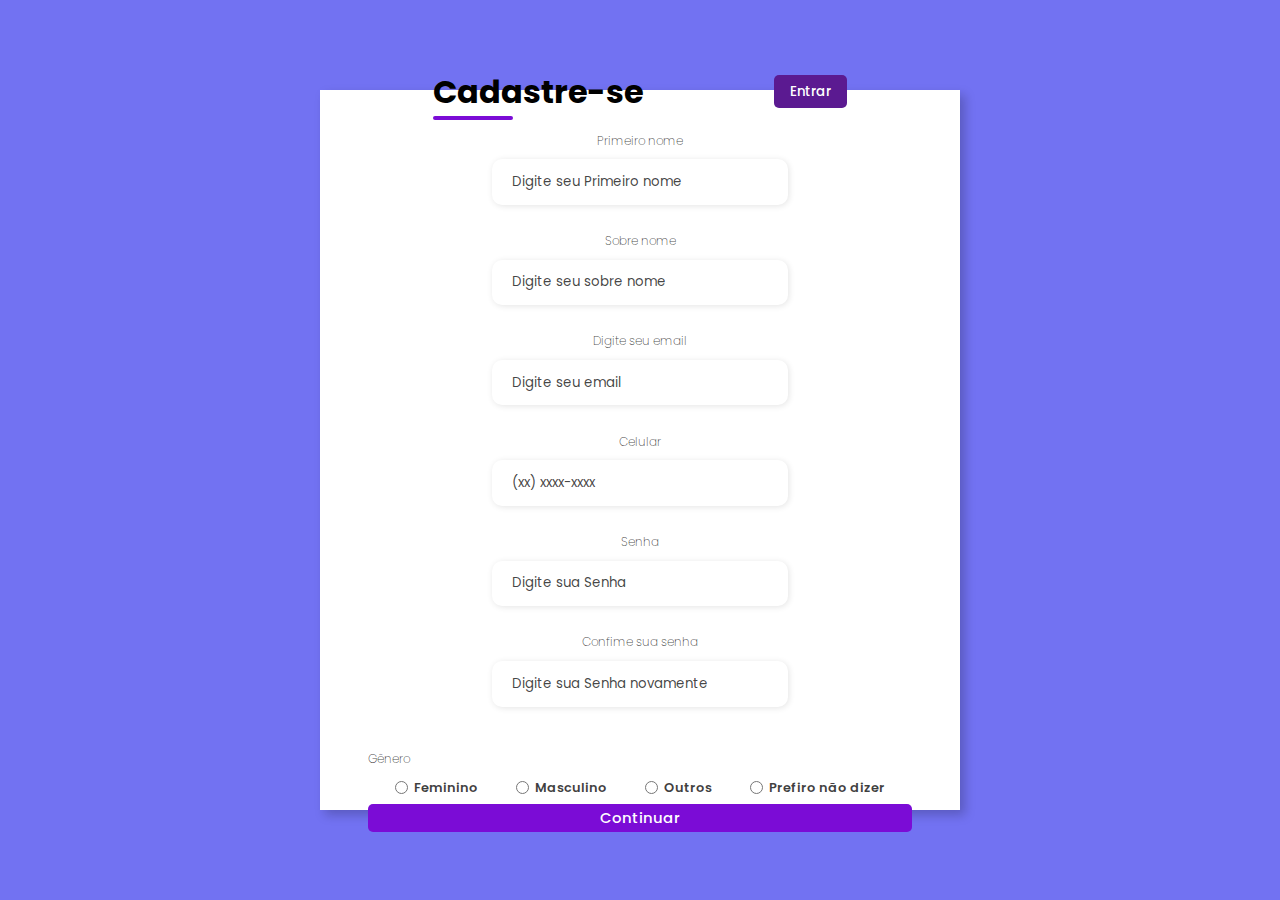
<file: index2.html>
<!DOCTYPE html>
<html lang="pt-br">
<head>
    <meta charset="UTF-8">
    <meta http-equiv="X-UA-Compatible" content="IE=edge">
    <meta name="viewport" content="width=device-width, initial-scale=1.0">
    <link rel="stylesheet" href="./style/cadastro.css"/>
    <title>formulário de cadastro</title>
</head>
<body>
    <div class="container">
        <div class="form-image">
            <img src="./components/images/undraw_futuristic_interface_re_0cm6.svg"/>
        </div>
        <div class="form">
            <form action="#">
                <div class="form-header">
                    <div class="title">
                        <h1>Cadastre-se</h1>
                    </div>
                    <div class="login-button">
                        <button><a href="#">Entrar</a></button>
                    </div>
                </div>
                <div class="input-group">
                    <div class="input-box">
                        <label for="firstname">Primeiro nome</label>
                        <input id="firstname" type="text" name="firstname" placeholder="Digite seu Primeiro nome" required/>
                    </div>
                    <div class="input-box">
                        <label for="lastname">Sobre nome</label>
                        <input id="lastname" type="text" name="lastname" placeholder="Digite seu sobre nome" required/>
                    </div>

                    <div class="input-box">
                        <label for="email">Digite seu email</label>
                        <input id="email" type="email" name="email" placeholder="Digite seu email" required/>
                    </div>

                    <div class="input-box">
                        <label for="nunber">Celular</label>
                        <input id="nunber" type="tel" name="nunber" placeholder="(xx) xxxx-xxxx" required/>
                    </div>

                    <div class="input-box">
                        <label for="password">Senha</label>
                        <input id="password" type="password" name="password" placeholder="Digite sua Senha" required/>
                    </div>

                    <div class="input-box">
                        <label for="password">Confime sua senha</label>
                        <input id="password" type="password" name="confirmpassword" placeholder="Digite sua Senha novamente" required/>
                    </div>
                </div>

                <div class="gender-inputs">
                    <div class="gender-title">
                        <h6>Gênero</h6>
                    </div>

                    <div class="gender-group">
                        <div class="gender-input">
                            <input type="radio" id="female"name=gender>
                            <label for="female">Feminino</label>
                        </div>

                        <div class="gender-input">
                            <input type="radio" id="male"name=gender>
                            <label for="male">Masculino</label>
                        </div>

                        <div class="gender-input">
                            <input type="radio" id="others"name=gender>
                            <label for="others">Outros</label>
                        </div>

                        <div class="gender-input">
                            <input type="radio" id="none"name=gender>
                            <label for="none">Prefiro não dizer</label>
                        </div>
                    </div>
                </div>
                <div class="continue-button">
                    <button><a href="#">Continuar</a></button>
                </div>
            </form>
        </div>
    </div>
</body>
</html>
</file>
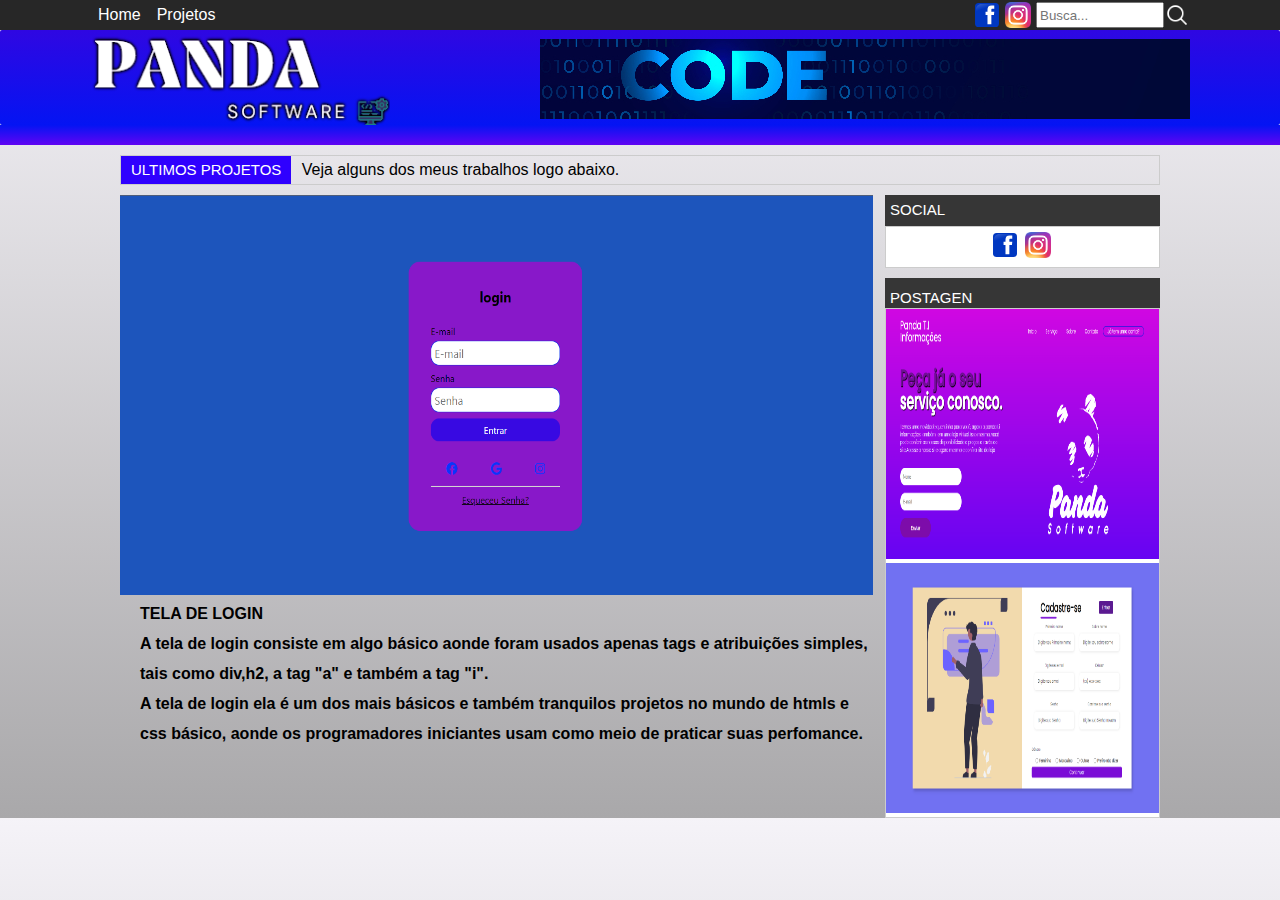
<file: index3.html>
<!DOCTYPE html>
<html lang="en">
<head>
	<meta charset="UTF-8">
	<meta http-equiv="X-UA-Compatible" content="IE=edge">
	<meta name="viewport" content="width=device-width, initial-scale=1.0">
	<link rel="stylesheet" href="./style2/style.css">
	<title>Portal</title>
</head>
<body>
      <div class="topo">
		<div class="topoint">
			<div class="topoleft">
				<ul>
					<li><a href="index.html" class="ativo">Home</a></li>
					<li><a href="https://github.com/sthanrlay">Projetos</a></li>
				</ul>
			</div>
			<div class="toporight">
				<input type="image" src="./components/images 2/lupa.png" border="0" width="26" height="26">
				<input type="text" name="busca" class="topobusca" placeholder="Busca...">
				<a href="https://www.instagram.com/sthanrlay_ofc/"><img src="./components/images 2/600px-Instagram_icon.webp"  border="0" width="26" height="26"></a>
				<a href="https://www.facebook.com/sthanrlay/"><img src="./components/images 2/Facebook_icon.svg" border="0" width="26" height="26"></a>
			</div>
		</div>
	  </div>
	  <div class="topo2">
		<div class="topo2int">
			<div class="logo">
				<img src="./components/images 2/1677793038017.png" border="0"width="300">
			</div>
			<div class="banner">
				<img src="./components/images 2/code.jpg">
			</div>
		</div>
	  </div>
	  <div class="menu">
		<div class="menuint">
			<div class="submenu"></div>
		</div>
	  </div>
	  <div class="ultimosprojeto">
		<div class="ultimosprojetoint">
			<div class="projetos">
				<div class="titulo">ULTIMOS PROJETOS</div>
				<div class="titulo2">Veja alguns dos meus trabalhos logo abaixo.</div>
			</div>
		</div>
	  </div>
	  <div class="container">
		<div class="containerint">
			<div class="leftside">
				<img class="image" src="./components/images 2//Captura de tela_20230303_182424.png" border="0" width="753" height="400">
			</div>
			<div class="rightside">
				<div class="lateral">SOCIAL</div>
				<div class="rotulo">
				    <a href="https://www.facebook.com/sthanrlay/"><img src="./components/images 2//Facebook_icon.svg" border="0" width="26" height="26"></a>
					<a href="https://www.instagram.com/sthanrlay_ofc/"><img src="./components/images 2//600px-Instagram_icon.webp"  border="0" width="26" height="26"></a>
				</div>
				<div class="lateral2">POSTAGEN</div>
				<div class="rotulo2">
					<img src="./components/images 2//Captura de tela_20230303_182407.png" border="0" width="273" height="250">
					<img src="./components/images 2//Captura de tela_20230303_182447.png" border="0" width="273" height="250">
				</div>
			</div>
		</div>
	  </div>
	  <p class="login"><strong>TELA DE LOGIN<br>A tela de login consiste em algo básico aonde foram usados apenas tags e atribuições simples, tais como div,h2, a tag "a" e também a tag "i".<br>
	A tela de login ela é um dos mais básicos e também tranquilos projetos no mundo de htmls e css básico, aonde os programadores iniciantes usam como meio de praticar suas perfomance.</strong></p>
	  <p class="sobre"></p>
</body>
</html>
</file>
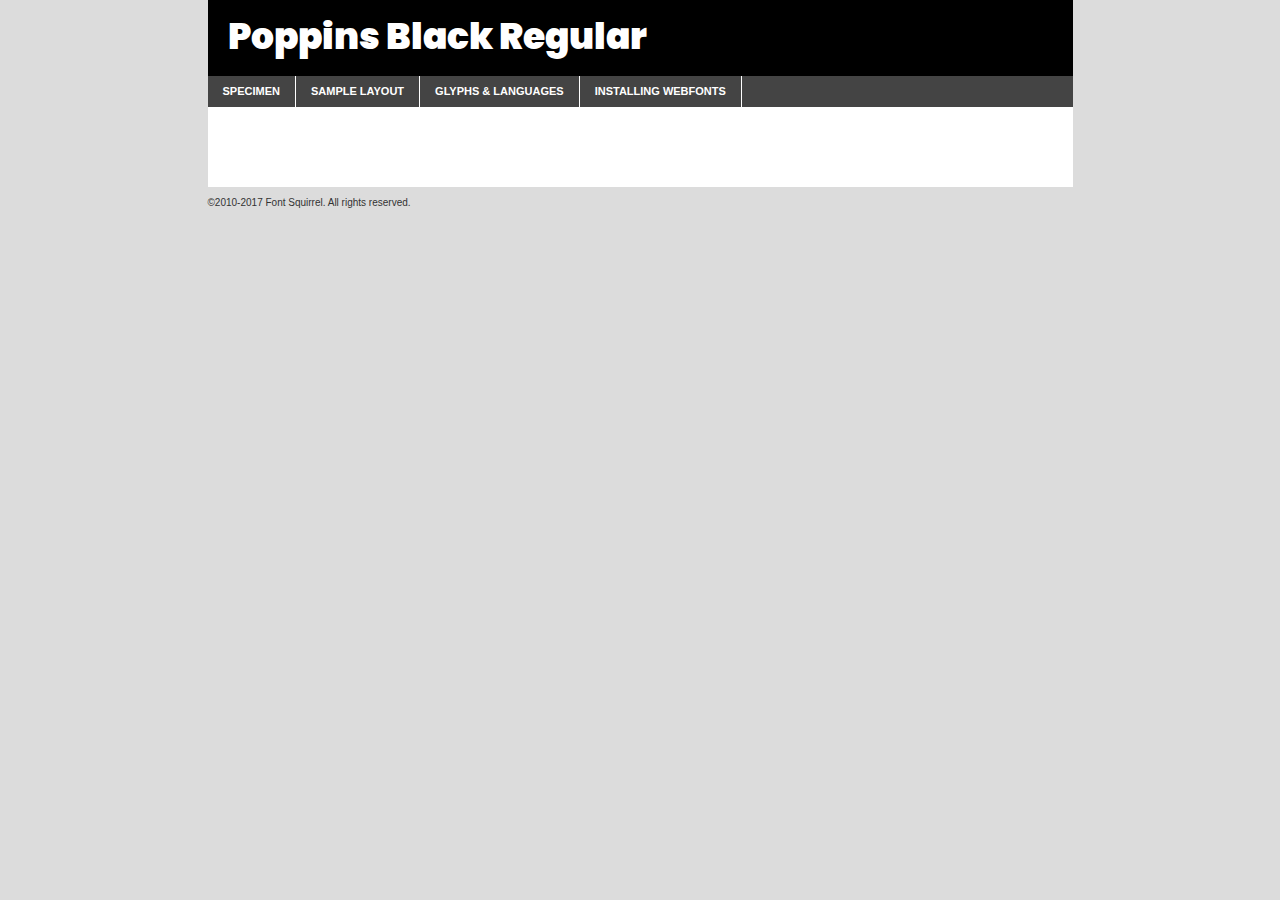
<file: components/fonts/poppins-black-demo.html>
<!DOCTYPE html PUBLIC "-//W3C//DTD XHTML 1.0 Transitional//EN"
	"http://www.w3.org/TR/xhtml1/DTD/xhtml1-transitional.dtd">

<html xmlns="http://www.w3.org/1999/xhtml" xml:lang="en" lang="en">
<head>
	<meta http-equiv="Content-Type" content="text/html; charset=utf-8" />
	<script src="http://ajax.googleapis.com/ajax/libs/jquery/1.7.2/jquery.min.js" type="text/javascript" charset="utf-8"></script>
	<script type="text/javascript">
	(function($){$.fn.easyTabs=function(option){var param=jQuery.extend({fadeSpeed:"fast",defaultContent:1,activeClass:'active'},option);$(this).each(function(){var thisId="#"+this.id;if(param.defaultContent==''){param.defaultContent=1;}
	if(typeof param.defaultContent=="number")
	{var defaultTab=$(thisId+" .tabs li:eq("+(param.defaultContent-1)+") a").attr('href').substr(1);}else{var defaultTab=param.defaultContent;}
	$(thisId+" .tabs li a").each(function(){var tabToHide=$(this).attr('href').substr(1);$("#"+tabToHide).addClass('easytabs-tab-content');});hideAll();changeContent(defaultTab);function hideAll(){$(thisId+" .easytabs-tab-content").hide();}
	function changeContent(tabId){hideAll();$(thisId+" .tabs li").removeClass(param.activeClass);$(thisId+" .tabs li a[href=#"+tabId+"]").closest('li').addClass(param.activeClass);if(param.fadeSpeed!="none")
	{$(thisId+" #"+tabId).fadeIn(param.fadeSpeed);}else{$(thisId+" #"+tabId).show();}}
	$(thisId+" .tabs li").click(function(){var tabId=$(this).find('a').attr('href').substr(1);changeContent(tabId);return false;});});}})(jQuery);
	</script>
	<link rel="stylesheet" href="specimen_files/specimen_stylesheet.css" type="text/css" charset="utf-8" />
	<link rel="stylesheet" href="stylesheet.css" type="text/css" charset="utf-8" />

	<style type="text/css">
					body{
				font-family: 'poppinsblack';
							}
		</style>

	<title>Poppins Black Regular Specimen</title>
	
	
	<script type="text/javascript" charset="utf-8">
		$(document).ready(function() {
			$('#container').easyTabs({defaultContent:1});
		});
	</script>
</head>

<body>
<div id="container">
	<div id="header">
		Poppins Black Regular	</div>
	<ul class="tabs">
		<li><a href="#specimen">Specimen</a></li>
		<li><a href="#layout">Sample Layout</a></li>
				<li><a href="#glyphs">Glyphs &amp; Languages</a></li>
		<li><a href="#installing">Installing Webfonts</a></li>
		
	</ul>
	
	<div id="main_content">

		
			<div id="specimen">
		
				<div class="section">
					<div class="grid12 firstcol">
						<div class="huge">AaBb</div>
					</div>
				</div>
		
				<div class="section">
					<div class="glyph_range">A&#x200B;B&#x200b;C&#x200b;D&#x200b;E&#x200b;F&#x200b;G&#x200b;H&#x200b;I&#x200b;J&#x200b;K&#x200b;L&#x200b;M&#x200b;N&#x200b;O&#x200b;P&#x200b;Q&#x200b;R&#x200b;S&#x200b;T&#x200b;U&#x200b;V&#x200b;W&#x200b;X&#x200b;Y&#x200b;Z&#x200b;a&#x200b;b&#x200b;c&#x200b;d&#x200b;e&#x200b;f&#x200b;g&#x200b;h&#x200b;i&#x200b;j&#x200b;k&#x200b;l&#x200b;m&#x200b;n&#x200b;o&#x200b;p&#x200b;q&#x200b;r&#x200b;s&#x200b;t&#x200b;u&#x200b;v&#x200b;w&#x200b;x&#x200b;y&#x200b;z&#x200b;1&#x200b;2&#x200b;3&#x200b;4&#x200b;5&#x200b;6&#x200b;7&#x200b;8&#x200b;9&#x200b;0&#x200b;&amp;&#x200b;.&#x200b;,&#x200b;?&#x200b;!&#x200b;&#64;&#x200b;(&#x200b;)&#x200b;#&#x200b;$&#x200b;%&#x200b;*&#x200b;+&#x200b;-&#x200b;=&#x200b;:&#x200b;;</div>
				</div>
				<div class="section">
					<div class="grid12 firstcol">
						<table class="sample_table">
							<tr><td>10</td><td class="size10">abcdefghijklmnopqrstuvwxyzABCDEFGHIJKLMNOPQRSTUVWXYZ0123456789abcdefghijklmnopqrstuvwxyzABCDEFGHIJKLMNOPQRSTUVWXYZ0123456789abcdefghijklmnopqrstuvwxyzABCDEFGHIJKLMNOPQRSTUVWXYZ</td></tr>
							<tr><td>11</td><td class="size11">abcdefghijklmnopqrstuvwxyzABCDEFGHIJKLMNOPQRSTUVWXYZ0123456789abcdefghijklmnopqrstuvwxyzABCDEFGHIJKLMNOPQRSTUVWXYZ0123456789abcdefghijklmnopqrstuvwxyzABCDEFGHIJKLMNOPQRSTUVWXYZ</td></tr>
							<tr><td>12</td><td class="size12">abcdefghijklmnopqrstuvwxyzABCDEFGHIJKLMNOPQRSTUVWXYZ0123456789abcdefghijklmnopqrstuvwxyzABCDEFGHIJKLMNOPQRSTUVWXYZ0123456789abcdefghijklmnopqrstuvwxyzABCDEFGHIJKLMNOPQRSTUVWXYZ</td></tr>
							<tr><td>13</td><td class="size13">abcdefghijklmnopqrstuvwxyzABCDEFGHIJKLMNOPQRSTUVWXYZ0123456789abcdefghijklmnopqrstuvwxyzABCDEFGHIJKLMNOPQRSTUVWXYZ0123456789abcdefghijklmnopqrstuvwxyzABCDEFGHIJKLMNOPQRSTUVWXYZ</td></tr>
							<tr><td>14</td><td class="size14">abcdefghijklmnopqrstuvwxyzABCDEFGHIJKLMNOPQRSTUVWXYZ0123456789abcdefghijklmnopqrstuvwxyzABCDEFGHIJKLMNOPQRSTUVWXYZ0123456789abcdefghijklmnopqrstuvwxyzABCDEFGHIJKLMNOPQRSTUVWXYZ</td></tr>
							<tr><td>16</td><td class="size16">abcdefghijklmnopqrstuvwxyzABCDEFGHIJKLMNOPQRSTUVWXYZ0123456789abcdefghijklmnopqrstuvwxyzABCDEFGHIJKLMNOPQRSTUVWXYZ</td></tr>
							<tr><td>18</td><td class="size18">abcdefghijklmnopqrstuvwxyzABCDEFGHIJKLMNOPQRSTUVWXYZ0123456789abcdefghijklmnopqrstuvwxyzABCDEFGHIJKLMNOPQRSTUVWXYZ</td></tr>
							<tr><td>20</td><td class="size20">abcdefghijklmnopqrstuvwxyzABCDEFGHIJKLMNOPQRSTUVWXYZ0123456789abcdefghijklmnopqrstuvwxyzABCDEFGHIJKLMNOPQRSTUVWXYZ</td></tr>
							<tr><td>24</td><td class="size24">abcdefghijklmnopqrstuvwxyzABCDEFGHIJKLMNOPQRSTUVWXYZ0123456789abcdefghijklmnopqrstuvwxyzABCDEFGHIJKLMNOPQRSTUVWXYZ</td></tr>
							<tr><td>30</td><td class="size30">abcdefghijklmnopqrstuvwxyzABCDEFGHIJKLMNOPQRSTUVWXYZ0123456789abcdefghijklmnopqrstuvwxyzABCDEFGHIJKLMNOPQRSTUVWXYZ</td></tr>
							<tr><td>36</td><td class="size36">abcdefghijklmnopqrstuvwxyzABCDEFGHIJKLMNOPQRSTUVWXYZ0123456789abcdefghijklmnopqrstuvwxyzABCDEFGHIJKLMNOPQRSTUVWXYZ</td></tr>
							<tr><td>48</td><td class="size48">abcdefghijklmnopqrstuvwxyzABCDEFGHIJKLMNOPQRSTUVWXYZ0123456789abcdefghijklmnopqrstuvwxyzABCDEFGHIJKLMNOPQRSTUVWXYZ</td></tr>
							<tr><td>60</td><td class="size60">abcdefghijklmnopqrstuvwxyzABCDEFGHIJKLMNOPQRSTUVWXYZ0123456789abcdefghijklmnopqrstuvwxyzABCDEFGHIJKLMNOPQRSTUVWXYZ</td></tr>
							<tr><td>72</td><td class="size72">abcdefghijklmnopqrstuvwxyzABCDEFGHIJKLMNOPQRSTUVWXYZ0123456789abcdefghijklmnopqrstuvwxyzABCDEFGHIJKLMNOPQRSTUVWXYZ</td></tr>
							<tr><td>90</td><td class="size90">abcdefghijklmnopqrstuvwxyzABCDEFGHIJKLMNOPQRSTUVWXYZ0123456789abcdefghijklmnopqrstuvwxyzABCDEFGHIJKLMNOPQRSTUVWXYZ</td></tr>
						</table>
				
					</div>
			
				</div>
		
		
		
								<div class="section" id="bodycomparison">


										<div id="xheight">
				<div class="fontbody">&#x25FC;&#x25FC;&#x25FC;&#x25FC;&#x25FC;&#x25FC;&#x25FC;&#x25FC;&#x25FC;&#x25FC;&#x25FC;&#x25FC;&#x25FC;&#x25FC;&#x25FC;&#x25FC;&#x25FC;&#x25FC;&#x25FC;&#x25FC;&#x25FC;&#x25FC;&#x25FC;&#x25FC;&#x25FC;&#x25FC;&#x25FC;&#x25FC;&#x25FC;&#x25FC;&#x25FC;&#x25FC;&#x25FC;&#x25FC;&#x25FC;&#x25FC;&#x25FC;&#x25FC;&#x25FC;&#x25FC;&#x25FC;&#x25FC;&#x25FC;&#x25FC;&#x25FC;&#x25FC;&#x25FC;&#x25FC;&#x25FC;&#x25FC;&#x25FC;&#x25FC;&#x25FC;&#x25FC;&#x25FC;&#x25FC;&#x25FC;&#x25FC;&#x25FC;&#x25FC;&#x25FC;&#x25FC;&#x25FC;&#x25FC;&#x25FC;&#x25FC;&#x25FC;&#x25FC;&#x25FC;&#x25FC;&#x25FC;&#x25FC;&#x25FC;&#x25FC;&#x25FC;&#x25FC;&#x25FC;&#x25FC;&#x25FC;&#x25FC;&#x25FC;&#x25FC;&#x25FC;&#x25FC;&#x25FC;&#x25FC;&#x25FC;&#x25FC;&#x25FC;&#x25FC;&#x25FC;&#x25FC;&#x25FC;&#x25FC;&#x25FC;&#x25FC;&#x25FC;&#x25FC;&#x25FC;body</div><div class="arialbody">body</div><div class="verdanabody">body</div><div class="georgiabody">body</div></div>
										<div class="fontbody" style="z-index:1">
											body<span>Poppins Black Regular</span>
										</div>
										<div class="arialbody" style="z-index:1">
											body<span>Arial</span>
										</div>
										<div class="verdanabody" style="z-index:1">
											body<span>Verdana</span>
										</div>
										<div class="georgiabody" style="z-index:1">
											body<span>Georgia</span>
										</div>



								</div>
		
		
				<div class="section psample psample_row1" id="">
					
					<div class="grid2 firstcol">
						<p class="size10"><span>10.</span>Aenean lacinia bibendum nulla sed consectetur. Fusce dapibus, tellus ac cursus commodo, tortor mauris condimentum nibh, ut fermentum massa justo sit amet risus. Nullam id dolor id nibh ultricies vehicula ut id elit. Cum sociis natoque penatibus et magnis dis parturient montes, nascetur ridiculus mus. Nulla vitae elit libero, a pharetra augue.</p>
			
					</div>
					<div class="grid3">
						<p class="size11"><span>11.</span>Aenean lacinia bibendum nulla sed consectetur. Fusce dapibus, tellus ac cursus commodo, tortor mauris condimentum nibh, ut fermentum massa justo sit amet risus. Nullam id dolor id nibh ultricies vehicula ut id elit. Cum sociis natoque penatibus et magnis dis parturient montes, nascetur ridiculus mus. Nulla vitae elit libero, a pharetra augue.</p>
			
					</div>
					<div class="grid3">
						<p class="size12"><span>12.</span>Aenean lacinia bibendum nulla sed consectetur. Fusce dapibus, tellus ac cursus commodo, tortor mauris condimentum nibh, ut fermentum massa justo sit amet risus. Nullam id dolor id nibh ultricies vehicula ut id elit. Cum sociis natoque penatibus et magnis dis parturient montes, nascetur ridiculus mus. Nulla vitae elit libero, a pharetra augue.</p>
			
					</div>
					<div class="grid4">
						<p class="size13"><span>13.</span>Aenean lacinia bibendum nulla sed consectetur. Fusce dapibus, tellus ac cursus commodo, tortor mauris condimentum nibh, ut fermentum massa justo sit amet risus. Nullam id dolor id nibh ultricies vehicula ut id elit. Cum sociis natoque penatibus et magnis dis parturient montes, nascetur ridiculus mus. Nulla vitae elit libero, a pharetra augue.</p>
			
					</div>
					<div class="white_blend"></div>
					
				</div>
				<div class="section psample psample_row2" id="">
					<div class="grid3 firstcol">
						<p class="size14"><span>14.</span>Aenean lacinia bibendum nulla sed consectetur. Fusce dapibus, tellus ac cursus commodo, tortor mauris condimentum nibh, ut fermentum massa justo sit amet risus. Nullam id dolor id nibh ultricies vehicula ut id elit. Cum sociis natoque penatibus et magnis dis parturient montes, nascetur ridiculus mus. Nulla vitae elit libero, a pharetra augue.</p>
			
					</div>
					<div class="grid4">
						<p class="size16"><span>16.</span>Aenean lacinia bibendum nulla sed consectetur. Fusce dapibus, tellus ac cursus commodo, tortor mauris condimentum nibh, ut fermentum massa justo sit amet risus. Nullam id dolor id nibh ultricies vehicula ut id elit. Cum sociis natoque penatibus et magnis dis parturient montes, nascetur ridiculus mus. Nulla vitae elit libero, a pharetra augue.</p>
			
					</div>
					<div class="grid5">
						<p class="size18"><span>18.</span>Aenean lacinia bibendum nulla sed consectetur. Fusce dapibus, tellus ac cursus commodo, tortor mauris condimentum nibh, ut fermentum massa justo sit amet risus. Nullam id dolor id nibh ultricies vehicula ut id elit. Cum sociis natoque penatibus et magnis dis parturient montes, nascetur ridiculus mus. Nulla vitae elit libero, a pharetra augue.</p>
			
					</div>

					<div class="white_blend"></div>

				</div>
				
				<div class="section psample psample_row3" id="">
					<div class="grid5 firstcol">
						<p class="size20"><span>20.</span>Aenean lacinia bibendum nulla sed consectetur. Fusce dapibus, tellus ac cursus commodo, tortor mauris condimentum nibh, ut fermentum massa justo sit amet risus. Nullam id dolor id nibh ultricies vehicula ut id elit. Cum sociis natoque penatibus et magnis dis parturient montes, nascetur ridiculus mus. Nulla vitae elit libero, a pharetra augue.</p>
					</div>
					<div class="grid7">
						<p class="size24"><span>24.</span>Aenean lacinia bibendum nulla sed consectetur. Fusce dapibus, tellus ac cursus commodo, tortor mauris condimentum nibh, ut fermentum massa justo sit amet risus. Nullam id dolor id nibh ultricies vehicula ut id elit. Cum sociis natoque penatibus et magnis dis parturient montes, nascetur ridiculus mus. Nulla vitae elit libero, a pharetra augue.</p>
					</div>
					
					<div class="white_blend"></div>
					
				</div>
				
				<div class="section psample psample_row4" id="">
					<div class="grid12 firstcol">
						<p class="size30"><span>30.</span>Aenean lacinia bibendum nulla sed consectetur. Fusce dapibus, tellus ac cursus commodo, tortor mauris condimentum nibh, ut fermentum massa justo sit amet risus. Nullam id dolor id nibh ultricies vehicula ut id elit. Cum sociis natoque penatibus et magnis dis parturient montes, nascetur ridiculus mus. Nulla vitae elit libero, a pharetra augue.</p>
					</div>
					<div class="white_blend"></div>
					
				</div>
				
				
				
				<div class="section psample psample_row1 fullreverse">
					<div class="grid2 firstcol">
						<p class="size10"><span>10.</span>Aenean lacinia bibendum nulla sed consectetur. Fusce dapibus, tellus ac cursus commodo, tortor mauris condimentum nibh, ut fermentum massa justo sit amet risus. Nullam id dolor id nibh ultricies vehicula ut id elit. Cum sociis natoque penatibus et magnis dis parturient montes, nascetur ridiculus mus. Nulla vitae elit libero, a pharetra augue.</p>
			
					</div>
					<div class="grid3">
						<p class="size11"><span>11.</span>Aenean lacinia bibendum nulla sed consectetur. Fusce dapibus, tellus ac cursus commodo, tortor mauris condimentum nibh, ut fermentum massa justo sit amet risus. Nullam id dolor id nibh ultricies vehicula ut id elit. Cum sociis natoque penatibus et magnis dis parturient montes, nascetur ridiculus mus. Nulla vitae elit libero, a pharetra augue.</p>
			
					</div>
					<div class="grid3">
						<p class="size12"><span>12.</span>Aenean lacinia bibendum nulla sed consectetur. Fusce dapibus, tellus ac cursus commodo, tortor mauris condimentum nibh, ut fermentum massa justo sit amet risus. Nullam id dolor id nibh ultricies vehicula ut id elit. Cum sociis natoque penatibus et magnis dis parturient montes, nascetur ridiculus mus. Nulla vitae elit libero, a pharetra augue.</p>
			
					</div>
					<div class="grid4">
						<p class="size13"><span>13.</span>Aenean lacinia bibendum nulla sed consectetur. Fusce dapibus, tellus ac cursus commodo, tortor mauris condimentum nibh, ut fermentum massa justo sit amet risus. Nullam id dolor id nibh ultricies vehicula ut id elit. Cum sociis natoque penatibus et magnis dis parturient montes, nascetur ridiculus mus. Nulla vitae elit libero, a pharetra augue.</p>
			
					</div>
					<div class="black_blend"></div>
					
				</div>
				
				<div class="section psample psample_row2 fullreverse">
					<div class="grid3 firstcol">
						<p class="size14"><span>14.</span>Aenean lacinia bibendum nulla sed consectetur. Fusce dapibus, tellus ac cursus commodo, tortor mauris condimentum nibh, ut fermentum massa justo sit amet risus. Nullam id dolor id nibh ultricies vehicula ut id elit. Cum sociis natoque penatibus et magnis dis parturient montes, nascetur ridiculus mus. Nulla vitae elit libero, a pharetra augue.</p>
			
					</div>
					<div class="grid4">
						<p class="size16"><span>16.</span>Aenean lacinia bibendum nulla sed consectetur. Fusce dapibus, tellus ac cursus commodo, tortor mauris condimentum nibh, ut fermentum massa justo sit amet risus. Nullam id dolor id nibh ultricies vehicula ut id elit. Cum sociis natoque penatibus et magnis dis parturient montes, nascetur ridiculus mus. Nulla vitae elit libero, a pharetra augue.</p>
			
					</div>
					<div class="grid5">
						<p class="size18"><span>18.</span>Aenean lacinia bibendum nulla sed consectetur. Fusce dapibus, tellus ac cursus commodo, tortor mauris condimentum nibh, ut fermentum massa justo sit amet risus. Nullam id dolor id nibh ultricies vehicula ut id elit. Cum sociis natoque penatibus et magnis dis parturient montes, nascetur ridiculus mus. Nulla vitae elit libero, a pharetra augue.</p>
			
					</div>
					<div class="black_blend"></div>

				</div>
				
				<div class="section psample fullreverse psample_row3" id="">
					<div class="grid5 firstcol">
						<p class="size20"><span>20.</span>Aenean lacinia bibendum nulla sed consectetur. Fusce dapibus, tellus ac cursus commodo, tortor mauris condimentum nibh, ut fermentum massa justo sit amet risus. Nullam id dolor id nibh ultricies vehicula ut id elit. Cum sociis natoque penatibus et magnis dis parturient montes, nascetur ridiculus mus. Nulla vitae elit libero, a pharetra augue.</p>
					</div>
					<div class="grid7">
						<p class="size24"><span>24.</span>Aenean lacinia bibendum nulla sed consectetur. Fusce dapibus, tellus ac cursus commodo, tortor mauris condimentum nibh, ut fermentum massa justo sit amet risus. Nullam id dolor id nibh ultricies vehicula ut id elit. Cum sociis natoque penatibus et magnis dis parturient montes, nascetur ridiculus mus. Nulla vitae elit libero, a pharetra augue.</p>
					</div>
					
					<div class="black_blend"></div>
					
				</div>
				
				<div class="section psample fullreverse psample_row4" id="" style="border-bottom: 20px #000 solid;">
					<div class="grid12 firstcol">
						<p class="size30"><span>30.</span>Aenean lacinia bibendum nulla sed consectetur. Fusce dapibus, tellus ac cursus commodo, tortor mauris condimentum nibh, ut fermentum massa justo sit amet risus. Nullam id dolor id nibh ultricies vehicula ut id elit. Cum sociis natoque penatibus et magnis dis parturient montes, nascetur ridiculus mus. Nulla vitae elit libero, a pharetra augue.</p>
					</div>
					<div class="black_blend"></div>
					
				</div>
				
				
				
				
			</div>
			
			<div id="layout">
				
				<div class="section">
					
					<div class="grid12 firstcol">
						<h1>Lorem Ipsum Dolor</h1>
						<h2>Etiam porta sem malesuada magna mollis euismod</h2>
						
						<p class="byline">By <a href="#link">Aenean Lacinia</a></p>
					</div>
				</div>
				<div class="section">
					<div class="grid8 firstcol">
						<p class="large">Donec sed odio dui. Morbi leo risus, porta ac consectetur ac, vestibulum at eros. Fusce dapibus, tellus ac cursus commodo, tortor mauris condimentum nibh, ut fermentum massa justo sit amet risus. </p>

						
						<h3>Pellentesque ornare sem</h3>

						<p>Maecenas sed diam eget risus varius blandit sit amet non magna. Maecenas faucibus mollis interdum. Donec ullamcorper nulla non metus auctor fringilla. Nullam id dolor id nibh ultricies vehicula ut id elit. Nullam id dolor id nibh ultricies vehicula ut id elit. </p>

						<p>Aenean eu leo quam. Pellentesque ornare sem lacinia quam venenatis vestibulum. Lorem ipsum dolor sit amet, consectetur adipiscing elit. Cum sociis natoque penatibus et magnis dis parturient montes, nascetur ridiculus mus. </p>

						<p>Nulla vitae elit libero, a pharetra augue. Praesent commodo cursus magna, vel scelerisque nisl consectetur et. Aenean lacinia bibendum nulla sed consectetur. </p>

						<p>Nullam quis risus eget urna mollis ornare vel eu leo. Nullam quis risus eget urna mollis ornare vel eu leo. Maecenas sed diam eget risus varius blandit sit amet non magna. Donec ullamcorper nulla non metus auctor fringilla. </p>

						<h3>Cras mattis consectetur</h3>

						<p>Aenean eu leo quam. Pellentesque ornare sem lacinia quam venenatis vestibulum. Aenean lacinia bibendum nulla sed consectetur. Integer posuere erat a ante venenatis dapibus posuere velit aliquet. Cras mattis consectetur purus sit amet fermentum. </p>

						<p>Nullam id dolor id nibh ultricies vehicula ut id elit. Nullam quis risus eget urna mollis ornare vel eu leo. Cras mattis consectetur purus sit amet fermentum.</p>
					</div>
					
					<div class="grid4 sidebar">
						
						<div class="box reverse">
							<p class="last">Nullam quis risus eget urna mollis ornare vel eu leo. Donec ullamcorper nulla non metus auctor fringilla. Cras mattis consectetur purus sit amet fermentum. Sed posuere consectetur est at lobortis. Lorem ipsum dolor sit amet, consectetur adipiscing elit. </p>
						</div>
						
						<p class="caption">Maecenas sed diam eget risus varius.</p>

						<p>Vestibulum id ligula porta felis euismod semper. Integer posuere erat a ante venenatis dapibus posuere velit aliquet. Vestibulum id ligula porta felis euismod semper. Sed posuere consectetur est at lobortis. Maecenas sed diam eget risus varius blandit sit amet non magna. Fusce dapibus, tellus ac cursus commodo, tortor mauris condimentum nibh, ut fermentum massa justo sit amet risus. </p>

					

						<p>Duis mollis, est non commodo luctus, nisi erat porttitor ligula, eget lacinia odio sem nec elit. Aenean lacinia bibendum nulla sed consectetur. Vivamus sagittis lacus vel augue laoreet rutrum faucibus dolor auctor. Aenean lacinia bibendum nulla sed consectetur. Nullam quis risus eget urna mollis ornare vel eu leo. </p>

						<p>Praesent commodo cursus magna, vel scelerisque nisl consectetur et. Donec ullamcorper nulla non metus auctor fringilla. Maecenas faucibus mollis interdum. Fusce dapibus, tellus ac cursus commodo, tortor mauris condimentum nibh, ut fermentum massa justo sit amet risus. </p>

					</div>
				</div>
				
			</div>


			



		<div id="glyphs">
			<div class="section">
				<div class="grid12 firstcol">
			
				<h1>Language Support</h1>
				<p>The subset of Poppins Black Regular in this kit supports the following languages:<br />
			
					Albanian, Basque, Breton, Chamorro, Danish, Dutch, English, Faroese, Finnish, French, Frisian, Galician, German, Icelandic, Italian, Malagasy, Norwegian, Portuguese, Spanish, Alsatian, Aragonese, Arapaho, Arrernte, Asturian, Aymara, Bislama, Cebuano, Corsican, Fijian, French_creole, Genoese, Gilbertese, Greenlandic, Haitian_creole, Hiligaynon, Hmong, Hopi, Ibanag, Iloko_ilokano, Indonesian, Interglossa_glosa, Interlingua, Irish_gaelic, Jerriais, Lojban, Lombard, Luxembourgeois, Manx, Mohawk, Norfolk_pitcairnese, Occitan, Oromo, Pangasinan, Papiamento, Piedmontese, Potawatomi, Rhaeto-romance, Romansh, Rotokas, Sami_lule, Samoan, Sardinian, Scots_gaelic, Seychelles_creole, Shona, Sicilian, Somali, Southern_ndebele, Swahili, Swati_swazi, Tagalog_filipino_pilipino, Tetum, Tok_pisin, Uyghur_latinized, Volapuk, Walloon, Warlpiri, Xhosa, Yapese, Zulu, Latinbasic, Ubasic, Demo				</p>
				<h1>Glyph Chart</h1>
				<p>The subset of Poppins Black Regular in this kit includes all the glyphs listed below. Unicode entities are included above each glyph to help you insert individual characters into your layout.</p>
				<div id="glyph_chart">
			
																														 <div><p>&amp;#13;</p>&#13;</div>
																				 <div><p>&amp;#32;</p>&#32;</div>
																				 <div><p>&amp;#33;</p>&#33;</div>
																				 <div><p>&amp;#34;</p>&#34;</div>
																				 <div><p>&amp;#35;</p>&#35;</div>
																				 <div><p>&amp;#36;</p>&#36;</div>
																				 <div><p>&amp;#37;</p>&#37;</div>
																				 <div><p>&amp;#38;</p>&#38;</div>
																				 <div><p>&amp;#39;</p>&#39;</div>
																				 <div><p>&amp;#40;</p>&#40;</div>
																				 <div><p>&amp;#41;</p>&#41;</div>
																				 <div><p>&amp;#42;</p>&#42;</div>
																				 <div><p>&amp;#43;</p>&#43;</div>
																				 <div><p>&amp;#44;</p>&#44;</div>
																				 <div><p>&amp;#45;</p>&#45;</div>
																				 <div><p>&amp;#46;</p>&#46;</div>
																				 <div><p>&amp;#47;</p>&#47;</div>
																				 <div><p>&amp;#48;</p>&#48;</div>
																				 <div><p>&amp;#49;</p>&#49;</div>
																				 <div><p>&amp;#50;</p>&#50;</div>
																				 <div><p>&amp;#51;</p>&#51;</div>
																				 <div><p>&amp;#52;</p>&#52;</div>
																				 <div><p>&amp;#53;</p>&#53;</div>
																				 <div><p>&amp;#54;</p>&#54;</div>
																				 <div><p>&amp;#55;</p>&#55;</div>
																				 <div><p>&amp;#56;</p>&#56;</div>
																				 <div><p>&amp;#57;</p>&#57;</div>
																				 <div><p>&amp;#58;</p>&#58;</div>
																				 <div><p>&amp;#59;</p>&#59;</div>
																				 <div><p>&amp;#60;</p>&#60;</div>
																				 <div><p>&amp;#61;</p>&#61;</div>
																				 <div><p>&amp;#62;</p>&#62;</div>
																				 <div><p>&amp;#63;</p>&#63;</div>
																				 <div><p>&amp;#64;</p>&#64;</div>
																				 <div><p>&amp;#65;</p>&#65;</div>
																				 <div><p>&amp;#66;</p>&#66;</div>
																				 <div><p>&amp;#67;</p>&#67;</div>
																				 <div><p>&amp;#68;</p>&#68;</div>
																				 <div><p>&amp;#69;</p>&#69;</div>
																				 <div><p>&amp;#70;</p>&#70;</div>
																				 <div><p>&amp;#71;</p>&#71;</div>
																				 <div><p>&amp;#72;</p>&#72;</div>
																				 <div><p>&amp;#73;</p>&#73;</div>
																				 <div><p>&amp;#74;</p>&#74;</div>
																				 <div><p>&amp;#75;</p>&#75;</div>
																				 <div><p>&amp;#76;</p>&#76;</div>
																				 <div><p>&amp;#77;</p>&#77;</div>
																				 <div><p>&amp;#78;</p>&#78;</div>
																				 <div><p>&amp;#79;</p>&#79;</div>
																				 <div><p>&amp;#80;</p>&#80;</div>
																				 <div><p>&amp;#81;</p>&#81;</div>
																				 <div><p>&amp;#82;</p>&#82;</div>
																				 <div><p>&amp;#83;</p>&#83;</div>
																				 <div><p>&amp;#84;</p>&#84;</div>
																				 <div><p>&amp;#85;</p>&#85;</div>
																				 <div><p>&amp;#86;</p>&#86;</div>
																				 <div><p>&amp;#87;</p>&#87;</div>
																				 <div><p>&amp;#88;</p>&#88;</div>
																				 <div><p>&amp;#89;</p>&#89;</div>
																				 <div><p>&amp;#90;</p>&#90;</div>
																				 <div><p>&amp;#91;</p>&#91;</div>
																				 <div><p>&amp;#92;</p>&#92;</div>
																				 <div><p>&amp;#93;</p>&#93;</div>
																				 <div><p>&amp;#94;</p>&#94;</div>
																				 <div><p>&amp;#95;</p>&#95;</div>
																				 <div><p>&amp;#96;</p>&#96;</div>
																				 <div><p>&amp;#97;</p>&#97;</div>
																				 <div><p>&amp;#98;</p>&#98;</div>
																				 <div><p>&amp;#99;</p>&#99;</div>
																				 <div><p>&amp;#100;</p>&#100;</div>
																				 <div><p>&amp;#101;</p>&#101;</div>
																				 <div><p>&amp;#102;</p>&#102;</div>
																				 <div><p>&amp;#103;</p>&#103;</div>
																				 <div><p>&amp;#104;</p>&#104;</div>
																				 <div><p>&amp;#105;</p>&#105;</div>
																				 <div><p>&amp;#106;</p>&#106;</div>
																				 <div><p>&amp;#107;</p>&#107;</div>
																				 <div><p>&amp;#108;</p>&#108;</div>
																				 <div><p>&amp;#109;</p>&#109;</div>
																				 <div><p>&amp;#110;</p>&#110;</div>
																				 <div><p>&amp;#111;</p>&#111;</div>
																				 <div><p>&amp;#112;</p>&#112;</div>
																				 <div><p>&amp;#113;</p>&#113;</div>
																				 <div><p>&amp;#114;</p>&#114;</div>
																				 <div><p>&amp;#115;</p>&#115;</div>
																				 <div><p>&amp;#116;</p>&#116;</div>
																				 <div><p>&amp;#117;</p>&#117;</div>
																				 <div><p>&amp;#118;</p>&#118;</div>
																				 <div><p>&amp;#119;</p>&#119;</div>
																				 <div><p>&amp;#120;</p>&#120;</div>
																				 <div><p>&amp;#121;</p>&#121;</div>
																				 <div><p>&amp;#122;</p>&#122;</div>
																				 <div><p>&amp;#123;</p>&#123;</div>
																				 <div><p>&amp;#124;</p>&#124;</div>
																				 <div><p>&amp;#125;</p>&#125;</div>
																				 <div><p>&amp;#126;</p>&#126;</div>
																				 <div><p>&amp;#160;</p>&#160;</div>
																				 <div><p>&amp;#161;</p>&#161;</div>
																				 <div><p>&amp;#162;</p>&#162;</div>
																				 <div><p>&amp;#163;</p>&#163;</div>
																				 <div><p>&amp;#164;</p>&#164;</div>
																				 <div><p>&amp;#165;</p>&#165;</div>
																				 <div><p>&amp;#166;</p>&#166;</div>
																				 <div><p>&amp;#167;</p>&#167;</div>
																				 <div><p>&amp;#168;</p>&#168;</div>
																				 <div><p>&amp;#169;</p>&#169;</div>
																				 <div><p>&amp;#170;</p>&#170;</div>
																				 <div><p>&amp;#171;</p>&#171;</div>
																				 <div><p>&amp;#172;</p>&#172;</div>
																				 <div><p>&amp;#173;</p>&#173;</div>
																				 <div><p>&amp;#174;</p>&#174;</div>
																				 <div><p>&amp;#175;</p>&#175;</div>
																				 <div><p>&amp;#176;</p>&#176;</div>
																				 <div><p>&amp;#177;</p>&#177;</div>
																				 <div><p>&amp;#178;</p>&#178;</div>
																				 <div><p>&amp;#179;</p>&#179;</div>
																				 <div><p>&amp;#180;</p>&#180;</div>
																				 <div><p>&amp;#181;</p>&#181;</div>
																				 <div><p>&amp;#182;</p>&#182;</div>
																				 <div><p>&amp;#183;</p>&#183;</div>
																				 <div><p>&amp;#184;</p>&#184;</div>
																				 <div><p>&amp;#185;</p>&#185;</div>
																				 <div><p>&amp;#186;</p>&#186;</div>
																				 <div><p>&amp;#187;</p>&#187;</div>
																				 <div><p>&amp;#188;</p>&#188;</div>
																				 <div><p>&amp;#189;</p>&#189;</div>
																				 <div><p>&amp;#190;</p>&#190;</div>
																				 <div><p>&amp;#191;</p>&#191;</div>
																				 <div><p>&amp;#192;</p>&#192;</div>
																				 <div><p>&amp;#193;</p>&#193;</div>
																				 <div><p>&amp;#194;</p>&#194;</div>
																				 <div><p>&amp;#195;</p>&#195;</div>
																				 <div><p>&amp;#196;</p>&#196;</div>
																				 <div><p>&amp;#197;</p>&#197;</div>
																				 <div><p>&amp;#198;</p>&#198;</div>
																				 <div><p>&amp;#199;</p>&#199;</div>
																				 <div><p>&amp;#200;</p>&#200;</div>
																				 <div><p>&amp;#201;</p>&#201;</div>
																				 <div><p>&amp;#202;</p>&#202;</div>
																				 <div><p>&amp;#203;</p>&#203;</div>
																				 <div><p>&amp;#204;</p>&#204;</div>
																				 <div><p>&amp;#205;</p>&#205;</div>
																				 <div><p>&amp;#206;</p>&#206;</div>
																				 <div><p>&amp;#207;</p>&#207;</div>
																				 <div><p>&amp;#208;</p>&#208;</div>
																				 <div><p>&amp;#209;</p>&#209;</div>
																				 <div><p>&amp;#210;</p>&#210;</div>
																				 <div><p>&amp;#211;</p>&#211;</div>
																				 <div><p>&amp;#212;</p>&#212;</div>
																				 <div><p>&amp;#213;</p>&#213;</div>
																				 <div><p>&amp;#214;</p>&#214;</div>
																				 <div><p>&amp;#215;</p>&#215;</div>
																				 <div><p>&amp;#216;</p>&#216;</div>
																				 <div><p>&amp;#217;</p>&#217;</div>
																				 <div><p>&amp;#218;</p>&#218;</div>
																				 <div><p>&amp;#219;</p>&#219;</div>
																				 <div><p>&amp;#220;</p>&#220;</div>
																				 <div><p>&amp;#221;</p>&#221;</div>
																				 <div><p>&amp;#222;</p>&#222;</div>
																				 <div><p>&amp;#223;</p>&#223;</div>
																				 <div><p>&amp;#224;</p>&#224;</div>
																				 <div><p>&amp;#225;</p>&#225;</div>
																				 <div><p>&amp;#226;</p>&#226;</div>
																				 <div><p>&amp;#227;</p>&#227;</div>
																				 <div><p>&amp;#228;</p>&#228;</div>
																				 <div><p>&amp;#229;</p>&#229;</div>
																				 <div><p>&amp;#230;</p>&#230;</div>
																				 <div><p>&amp;#231;</p>&#231;</div>
																				 <div><p>&amp;#232;</p>&#232;</div>
																				 <div><p>&amp;#233;</p>&#233;</div>
																				 <div><p>&amp;#234;</p>&#234;</div>
																				 <div><p>&amp;#235;</p>&#235;</div>
																				 <div><p>&amp;#236;</p>&#236;</div>
																				 <div><p>&amp;#237;</p>&#237;</div>
																				 <div><p>&amp;#238;</p>&#238;</div>
																				 <div><p>&amp;#239;</p>&#239;</div>
																				 <div><p>&amp;#240;</p>&#240;</div>
																				 <div><p>&amp;#241;</p>&#241;</div>
																				 <div><p>&amp;#242;</p>&#242;</div>
																				 <div><p>&amp;#243;</p>&#243;</div>
																				 <div><p>&amp;#244;</p>&#244;</div>
																				 <div><p>&amp;#245;</p>&#245;</div>
																				 <div><p>&amp;#246;</p>&#246;</div>
																				 <div><p>&amp;#247;</p>&#247;</div>
																				 <div><p>&amp;#248;</p>&#248;</div>
																				 <div><p>&amp;#249;</p>&#249;</div>
																				 <div><p>&amp;#250;</p>&#250;</div>
																				 <div><p>&amp;#251;</p>&#251;</div>
																				 <div><p>&amp;#252;</p>&#252;</div>
																				 <div><p>&amp;#253;</p>&#253;</div>
																				 <div><p>&amp;#254;</p>&#254;</div>
																				 <div><p>&amp;#255;</p>&#255;</div>
																				 <div><p>&amp;#338;</p>&#338;</div>
																				 <div><p>&amp;#339;</p>&#339;</div>
																				 <div><p>&amp;#376;</p>&#376;</div>
																				 <div><p>&amp;#710;</p>&#710;</div>
																				 <div><p>&amp;#732;</p>&#732;</div>
																				 <div><p>&amp;#8192;</p>&#8192;</div>
																				 <div><p>&amp;#8193;</p>&#8193;</div>
																				 <div><p>&amp;#8194;</p>&#8194;</div>
																				 <div><p>&amp;#8195;</p>&#8195;</div>
																				 <div><p>&amp;#8196;</p>&#8196;</div>
																				 <div><p>&amp;#8197;</p>&#8197;</div>
																				 <div><p>&amp;#8198;</p>&#8198;</div>
																				 <div><p>&amp;#8199;</p>&#8199;</div>
																				 <div><p>&amp;#8200;</p>&#8200;</div>
																				 <div><p>&amp;#8201;</p>&#8201;</div>
																				 <div><p>&amp;#8202;</p>&#8202;</div>
																				 <div><p>&amp;#8208;</p>&#8208;</div>
																				 <div><p>&amp;#8209;</p>&#8209;</div>
																				 <div><p>&amp;#8210;</p>&#8210;</div>
																				 <div><p>&amp;#8211;</p>&#8211;</div>
																				 <div><p>&amp;#8212;</p>&#8212;</div>
																				 <div><p>&amp;#8216;</p>&#8216;</div>
																				 <div><p>&amp;#8217;</p>&#8217;</div>
																				 <div><p>&amp;#8218;</p>&#8218;</div>
																				 <div><p>&amp;#8220;</p>&#8220;</div>
																				 <div><p>&amp;#8221;</p>&#8221;</div>
																				 <div><p>&amp;#8222;</p>&#8222;</div>
																				 <div><p>&amp;#8226;</p>&#8226;</div>
																				 <div><p>&amp;#8230;</p>&#8230;</div>
																				 <div><p>&amp;#8239;</p>&#8239;</div>
																				 <div><p>&amp;#8249;</p>&#8249;</div>
																				 <div><p>&amp;#8250;</p>&#8250;</div>
																				 <div><p>&amp;#8287;</p>&#8287;</div>
																				 <div><p>&amp;#8364;</p>&#8364;</div>
																				 <div><p>&amp;#8482;</p>&#8482;</div>
																				 <div><p>&amp;#9724;</p>&#9724;</div>
																				 <div><p>&amp;#64257;</p>&#64257;</div>
																				 <div><p>&amp;#64258;</p>&#64258;</div>
																																																</div>	
				</div>
		
		
			</div>
		</div>
		
		
		<div id="specs">
			
		</div>
	
		<div id="installing">
			<div class="section">
				<div class="grid7 firstcol">
					<h1>Installing Webfonts</h1>
					
					<p>Webfonts are supported by all major browser platforms but not all in the same way. There are currently four different font formats that must be included in order to target all browsers. This includes TTF, WOFF, EOT and SVG.</p>
					
					<h2>1. Upload your webfonts</h2>
					<p>You must upload your webfont kit to your website. They should be in or near the same directory as your CSS files.</p>
					
					<h2>2. Include the webfont stylesheet</h2>
					<p>A special CSS @font-face declaration helps the various browsers select the appropriate font it needs without causing you a bunch of headaches. Learn more about this syntax by reading the <a href="https://www.fontspring.com/blog/further-hardening-of-the-bulletproof-syntax">Fontspring blog post</a> about it. The code for it is as follows:</p>


<code>
@font-face{ 
	font-family: 'MyWebFont';
	src: url('WebFont.eot');
	src: url('WebFont.eot?#iefix') format('embedded-opentype'),
	     url('WebFont.woff') format('woff'),
	     url('WebFont.ttf') format('truetype'),
	     url('WebFont.svg#webfont') format('svg');
}
</code>

	<p>We've already gone ahead and generated the code for you. All you have to do is link to the stylesheet in your HTML, like this:</p>
	<code>&lt;link rel=&quot;stylesheet&quot; href=&quot;stylesheet.css&quot; type=&quot;text/css&quot; charset=&quot;utf-8&quot; /&gt;</code>

					<h2>3. Modify your own stylesheet</h2>
					<p>To take advantage of your new fonts, you must tell your stylesheet to use them. Look at the original @font-face declaration above and find the property called "font-family." The name linked there will be what you use to reference the font. Prepend that webfont name to the font stack in the "font-family" property, inside the selector you want to change. For example:</p>
<code>p { font-family: 'WebFont', Arial, sans-serif; }</code>

<h2>4. Test</h2>
<p>Getting webfonts to work cross-browser <em>can</em> be tricky. Use the information in the sidebar to help you if you find that fonts aren't loading in a particular browser.</p>
				</div>
				
				<div class="grid5 sidebar">
					<div class="box">
						<h2>Troubleshooting<br />Font-Face Problems</h2>
						<p>Having trouble getting your webfonts to load in your new website? Here are some tips to sort out what might be the problem.</p>

						<h3>Fonts not showing in any browser</h3>

						<p>This sounds like you need to work on the plumbing. You either did not upload the fonts to the correct directory, or you did not link the fonts properly in the CSS. If you've confirmed that all this is correct and you still have a problem, take a look at your .htaccess file and see if requests are getting intercepted.</p>

						<h3>Fonts not loading in iPhone or iPad</h3>

						<p>The most common problem here is that you are serving the fonts from an IIS server. IIS refuses to serve files that have unknown MIME types. If that is the case, you must set the MIME type for SVG to "image/svg+xml" in the server settings. Follow these instructions from Microsoft if you need help.</p>

						<h3>Fonts not loading in Firefox</h3>

						<p>The primary reason for this failure? You are still using a version Firefox older than 3.5. So upgrade already! If that isn't it, then you are very likely serving fonts from a different domain. Firefox requires that all font assets be served from the same domain. Lastly it is possible that you need to add WOFF to your list of MIME types (if you are serving via IIS.)</p>

						<h3>Fonts not loading in IE</h3>

						<p>Are you looking at Internet Explorer on an actual Windows machine or are you cheating by using a service like Adobe BrowserLab? Many of these screenshot services do not render @font-face for IE. Best to test it on a real machine.</p>

						<h3>Fonts not loading in IE9</h3>

						<p>IE9, like Firefox, requires that fonts be served from the same domain as the website. Make sure that is the case.</p>
					</div>
				</div>
			</div>
			
		</div>
	
	</div>
	<div id="footer">
		<p>&copy;2010-2017 Font Squirrel. All rights reserved.</p>
	</div>
</div>
</body>
</html>
</file>
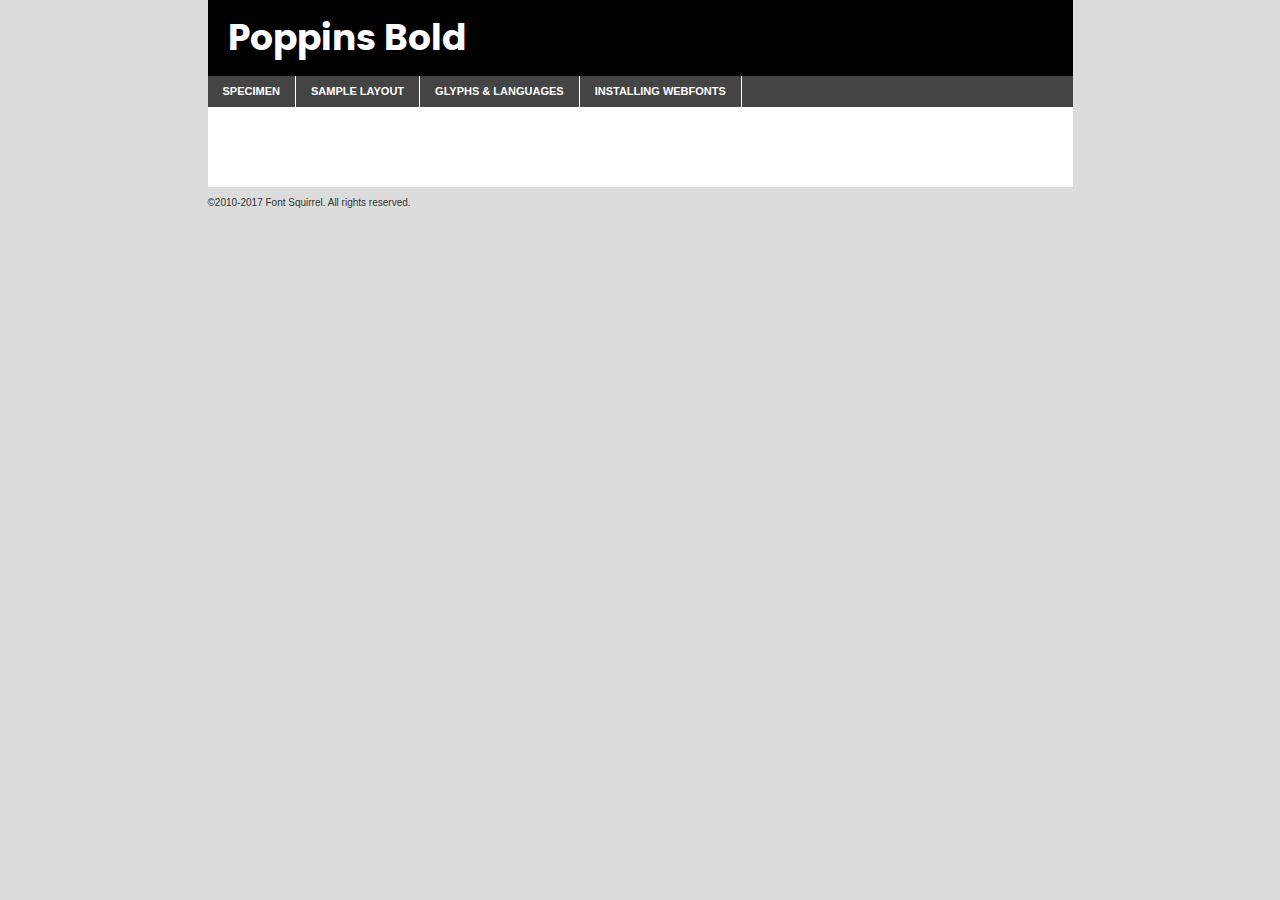
<file: components/fonts/poppins-bold-demo.html>
<!DOCTYPE html PUBLIC "-//W3C//DTD XHTML 1.0 Transitional//EN"
	"http://www.w3.org/TR/xhtml1/DTD/xhtml1-transitional.dtd">

<html xmlns="http://www.w3.org/1999/xhtml" xml:lang="en" lang="en">
<head>
	<meta http-equiv="Content-Type" content="text/html; charset=utf-8" />
	<script src="http://ajax.googleapis.com/ajax/libs/jquery/1.7.2/jquery.min.js" type="text/javascript" charset="utf-8"></script>
	<script type="text/javascript">
	(function($){$.fn.easyTabs=function(option){var param=jQuery.extend({fadeSpeed:"fast",defaultContent:1,activeClass:'active'},option);$(this).each(function(){var thisId="#"+this.id;if(param.defaultContent==''){param.defaultContent=1;}
	if(typeof param.defaultContent=="number")
	{var defaultTab=$(thisId+" .tabs li:eq("+(param.defaultContent-1)+") a").attr('href').substr(1);}else{var defaultTab=param.defaultContent;}
	$(thisId+" .tabs li a").each(function(){var tabToHide=$(this).attr('href').substr(1);$("#"+tabToHide).addClass('easytabs-tab-content');});hideAll();changeContent(defaultTab);function hideAll(){$(thisId+" .easytabs-tab-content").hide();}
	function changeContent(tabId){hideAll();$(thisId+" .tabs li").removeClass(param.activeClass);$(thisId+" .tabs li a[href=#"+tabId+"]").closest('li').addClass(param.activeClass);if(param.fadeSpeed!="none")
	{$(thisId+" #"+tabId).fadeIn(param.fadeSpeed);}else{$(thisId+" #"+tabId).show();}}
	$(thisId+" .tabs li").click(function(){var tabId=$(this).find('a').attr('href').substr(1);changeContent(tabId);return false;});});}})(jQuery);
	</script>
	<link rel="stylesheet" href="specimen_files/specimen_stylesheet.css" type="text/css" charset="utf-8" />
	<link rel="stylesheet" href="stylesheet.css" type="text/css" charset="utf-8" />

	<style type="text/css">
					body{
				font-family: 'poppinsbold';
							}
		</style>

	<title>Poppins Bold Specimen</title>
	
	
	<script type="text/javascript" charset="utf-8">
		$(document).ready(function() {
			$('#container').easyTabs({defaultContent:1});
		});
	</script>
</head>

<body>
<div id="container">
	<div id="header">
		Poppins Bold	</div>
	<ul class="tabs">
		<li><a href="#specimen">Specimen</a></li>
		<li><a href="#layout">Sample Layout</a></li>
				<li><a href="#glyphs">Glyphs &amp; Languages</a></li>
		<li><a href="#installing">Installing Webfonts</a></li>
		
	</ul>
	
	<div id="main_content">

		
			<div id="specimen">
		
				<div class="section">
					<div class="grid12 firstcol">
						<div class="huge">AaBb</div>
					</div>
				</div>
		
				<div class="section">
					<div class="glyph_range">A&#x200B;B&#x200b;C&#x200b;D&#x200b;E&#x200b;F&#x200b;G&#x200b;H&#x200b;I&#x200b;J&#x200b;K&#x200b;L&#x200b;M&#x200b;N&#x200b;O&#x200b;P&#x200b;Q&#x200b;R&#x200b;S&#x200b;T&#x200b;U&#x200b;V&#x200b;W&#x200b;X&#x200b;Y&#x200b;Z&#x200b;a&#x200b;b&#x200b;c&#x200b;d&#x200b;e&#x200b;f&#x200b;g&#x200b;h&#x200b;i&#x200b;j&#x200b;k&#x200b;l&#x200b;m&#x200b;n&#x200b;o&#x200b;p&#x200b;q&#x200b;r&#x200b;s&#x200b;t&#x200b;u&#x200b;v&#x200b;w&#x200b;x&#x200b;y&#x200b;z&#x200b;1&#x200b;2&#x200b;3&#x200b;4&#x200b;5&#x200b;6&#x200b;7&#x200b;8&#x200b;9&#x200b;0&#x200b;&amp;&#x200b;.&#x200b;,&#x200b;?&#x200b;!&#x200b;&#64;&#x200b;(&#x200b;)&#x200b;#&#x200b;$&#x200b;%&#x200b;*&#x200b;+&#x200b;-&#x200b;=&#x200b;:&#x200b;;</div>
				</div>
				<div class="section">
					<div class="grid12 firstcol">
						<table class="sample_table">
							<tr><td>10</td><td class="size10">abcdefghijklmnopqrstuvwxyzABCDEFGHIJKLMNOPQRSTUVWXYZ0123456789abcdefghijklmnopqrstuvwxyzABCDEFGHIJKLMNOPQRSTUVWXYZ0123456789abcdefghijklmnopqrstuvwxyzABCDEFGHIJKLMNOPQRSTUVWXYZ</td></tr>
							<tr><td>11</td><td class="size11">abcdefghijklmnopqrstuvwxyzABCDEFGHIJKLMNOPQRSTUVWXYZ0123456789abcdefghijklmnopqrstuvwxyzABCDEFGHIJKLMNOPQRSTUVWXYZ0123456789abcdefghijklmnopqrstuvwxyzABCDEFGHIJKLMNOPQRSTUVWXYZ</td></tr>
							<tr><td>12</td><td class="size12">abcdefghijklmnopqrstuvwxyzABCDEFGHIJKLMNOPQRSTUVWXYZ0123456789abcdefghijklmnopqrstuvwxyzABCDEFGHIJKLMNOPQRSTUVWXYZ0123456789abcdefghijklmnopqrstuvwxyzABCDEFGHIJKLMNOPQRSTUVWXYZ</td></tr>
							<tr><td>13</td><td class="size13">abcdefghijklmnopqrstuvwxyzABCDEFGHIJKLMNOPQRSTUVWXYZ0123456789abcdefghijklmnopqrstuvwxyzABCDEFGHIJKLMNOPQRSTUVWXYZ0123456789abcdefghijklmnopqrstuvwxyzABCDEFGHIJKLMNOPQRSTUVWXYZ</td></tr>
							<tr><td>14</td><td class="size14">abcdefghijklmnopqrstuvwxyzABCDEFGHIJKLMNOPQRSTUVWXYZ0123456789abcdefghijklmnopqrstuvwxyzABCDEFGHIJKLMNOPQRSTUVWXYZ0123456789abcdefghijklmnopqrstuvwxyzABCDEFGHIJKLMNOPQRSTUVWXYZ</td></tr>
							<tr><td>16</td><td class="size16">abcdefghijklmnopqrstuvwxyzABCDEFGHIJKLMNOPQRSTUVWXYZ0123456789abcdefghijklmnopqrstuvwxyzABCDEFGHIJKLMNOPQRSTUVWXYZ</td></tr>
							<tr><td>18</td><td class="size18">abcdefghijklmnopqrstuvwxyzABCDEFGHIJKLMNOPQRSTUVWXYZ0123456789abcdefghijklmnopqrstuvwxyzABCDEFGHIJKLMNOPQRSTUVWXYZ</td></tr>
							<tr><td>20</td><td class="size20">abcdefghijklmnopqrstuvwxyzABCDEFGHIJKLMNOPQRSTUVWXYZ0123456789abcdefghijklmnopqrstuvwxyzABCDEFGHIJKLMNOPQRSTUVWXYZ</td></tr>
							<tr><td>24</td><td class="size24">abcdefghijklmnopqrstuvwxyzABCDEFGHIJKLMNOPQRSTUVWXYZ0123456789abcdefghijklmnopqrstuvwxyzABCDEFGHIJKLMNOPQRSTUVWXYZ</td></tr>
							<tr><td>30</td><td class="size30">abcdefghijklmnopqrstuvwxyzABCDEFGHIJKLMNOPQRSTUVWXYZ0123456789abcdefghijklmnopqrstuvwxyzABCDEFGHIJKLMNOPQRSTUVWXYZ</td></tr>
							<tr><td>36</td><td class="size36">abcdefghijklmnopqrstuvwxyzABCDEFGHIJKLMNOPQRSTUVWXYZ0123456789abcdefghijklmnopqrstuvwxyzABCDEFGHIJKLMNOPQRSTUVWXYZ</td></tr>
							<tr><td>48</td><td class="size48">abcdefghijklmnopqrstuvwxyzABCDEFGHIJKLMNOPQRSTUVWXYZ0123456789abcdefghijklmnopqrstuvwxyzABCDEFGHIJKLMNOPQRSTUVWXYZ</td></tr>
							<tr><td>60</td><td class="size60">abcdefghijklmnopqrstuvwxyzABCDEFGHIJKLMNOPQRSTUVWXYZ0123456789abcdefghijklmnopqrstuvwxyzABCDEFGHIJKLMNOPQRSTUVWXYZ</td></tr>
							<tr><td>72</td><td class="size72">abcdefghijklmnopqrstuvwxyzABCDEFGHIJKLMNOPQRSTUVWXYZ0123456789abcdefghijklmnopqrstuvwxyzABCDEFGHIJKLMNOPQRSTUVWXYZ</td></tr>
							<tr><td>90</td><td class="size90">abcdefghijklmnopqrstuvwxyzABCDEFGHIJKLMNOPQRSTUVWXYZ0123456789abcdefghijklmnopqrstuvwxyzABCDEFGHIJKLMNOPQRSTUVWXYZ</td></tr>
						</table>
				
					</div>
			
				</div>
		
		
		
								<div class="section" id="bodycomparison">


										<div id="xheight">
				<div class="fontbody">&#x25FC;&#x25FC;&#x25FC;&#x25FC;&#x25FC;&#x25FC;&#x25FC;&#x25FC;&#x25FC;&#x25FC;&#x25FC;&#x25FC;&#x25FC;&#x25FC;&#x25FC;&#x25FC;&#x25FC;&#x25FC;&#x25FC;&#x25FC;&#x25FC;&#x25FC;&#x25FC;&#x25FC;&#x25FC;&#x25FC;&#x25FC;&#x25FC;&#x25FC;&#x25FC;&#x25FC;&#x25FC;&#x25FC;&#x25FC;&#x25FC;&#x25FC;&#x25FC;&#x25FC;&#x25FC;&#x25FC;&#x25FC;&#x25FC;&#x25FC;&#x25FC;&#x25FC;&#x25FC;&#x25FC;&#x25FC;&#x25FC;&#x25FC;&#x25FC;&#x25FC;&#x25FC;&#x25FC;&#x25FC;&#x25FC;&#x25FC;&#x25FC;&#x25FC;&#x25FC;&#x25FC;&#x25FC;&#x25FC;&#x25FC;&#x25FC;&#x25FC;&#x25FC;&#x25FC;&#x25FC;&#x25FC;&#x25FC;&#x25FC;&#x25FC;&#x25FC;&#x25FC;&#x25FC;&#x25FC;&#x25FC;&#x25FC;&#x25FC;&#x25FC;&#x25FC;&#x25FC;&#x25FC;&#x25FC;&#x25FC;&#x25FC;&#x25FC;&#x25FC;&#x25FC;&#x25FC;&#x25FC;&#x25FC;&#x25FC;&#x25FC;&#x25FC;&#x25FC;&#x25FC;&#x25FC;body</div><div class="arialbody">body</div><div class="verdanabody">body</div><div class="georgiabody">body</div></div>
										<div class="fontbody" style="z-index:1">
											body<span>Poppins Bold</span>
										</div>
										<div class="arialbody" style="z-index:1">
											body<span>Arial</span>
										</div>
										<div class="verdanabody" style="z-index:1">
											body<span>Verdana</span>
										</div>
										<div class="georgiabody" style="z-index:1">
											body<span>Georgia</span>
										</div>



								</div>
		
		
				<div class="section psample psample_row1" id="">
					
					<div class="grid2 firstcol">
						<p class="size10"><span>10.</span>Aenean lacinia bibendum nulla sed consectetur. Fusce dapibus, tellus ac cursus commodo, tortor mauris condimentum nibh, ut fermentum massa justo sit amet risus. Nullam id dolor id nibh ultricies vehicula ut id elit. Cum sociis natoque penatibus et magnis dis parturient montes, nascetur ridiculus mus. Nulla vitae elit libero, a pharetra augue.</p>
			
					</div>
					<div class="grid3">
						<p class="size11"><span>11.</span>Aenean lacinia bibendum nulla sed consectetur. Fusce dapibus, tellus ac cursus commodo, tortor mauris condimentum nibh, ut fermentum massa justo sit amet risus. Nullam id dolor id nibh ultricies vehicula ut id elit. Cum sociis natoque penatibus et magnis dis parturient montes, nascetur ridiculus mus. Nulla vitae elit libero, a pharetra augue.</p>
			
					</div>
					<div class="grid3">
						<p class="size12"><span>12.</span>Aenean lacinia bibendum nulla sed consectetur. Fusce dapibus, tellus ac cursus commodo, tortor mauris condimentum nibh, ut fermentum massa justo sit amet risus. Nullam id dolor id nibh ultricies vehicula ut id elit. Cum sociis natoque penatibus et magnis dis parturient montes, nascetur ridiculus mus. Nulla vitae elit libero, a pharetra augue.</p>
			
					</div>
					<div class="grid4">
						<p class="size13"><span>13.</span>Aenean lacinia bibendum nulla sed consectetur. Fusce dapibus, tellus ac cursus commodo, tortor mauris condimentum nibh, ut fermentum massa justo sit amet risus. Nullam id dolor id nibh ultricies vehicula ut id elit. Cum sociis natoque penatibus et magnis dis parturient montes, nascetur ridiculus mus. Nulla vitae elit libero, a pharetra augue.</p>
			
					</div>
					<div class="white_blend"></div>
					
				</div>
				<div class="section psample psample_row2" id="">
					<div class="grid3 firstcol">
						<p class="size14"><span>14.</span>Aenean lacinia bibendum nulla sed consectetur. Fusce dapibus, tellus ac cursus commodo, tortor mauris condimentum nibh, ut fermentum massa justo sit amet risus. Nullam id dolor id nibh ultricies vehicula ut id elit. Cum sociis natoque penatibus et magnis dis parturient montes, nascetur ridiculus mus. Nulla vitae elit libero, a pharetra augue.</p>
			
					</div>
					<div class="grid4">
						<p class="size16"><span>16.</span>Aenean lacinia bibendum nulla sed consectetur. Fusce dapibus, tellus ac cursus commodo, tortor mauris condimentum nibh, ut fermentum massa justo sit amet risus. Nullam id dolor id nibh ultricies vehicula ut id elit. Cum sociis natoque penatibus et magnis dis parturient montes, nascetur ridiculus mus. Nulla vitae elit libero, a pharetra augue.</p>
			
					</div>
					<div class="grid5">
						<p class="size18"><span>18.</span>Aenean lacinia bibendum nulla sed consectetur. Fusce dapibus, tellus ac cursus commodo, tortor mauris condimentum nibh, ut fermentum massa justo sit amet risus. Nullam id dolor id nibh ultricies vehicula ut id elit. Cum sociis natoque penatibus et magnis dis parturient montes, nascetur ridiculus mus. Nulla vitae elit libero, a pharetra augue.</p>
			
					</div>

					<div class="white_blend"></div>

				</div>
				
				<div class="section psample psample_row3" id="">
					<div class="grid5 firstcol">
						<p class="size20"><span>20.</span>Aenean lacinia bibendum nulla sed consectetur. Fusce dapibus, tellus ac cursus commodo, tortor mauris condimentum nibh, ut fermentum massa justo sit amet risus. Nullam id dolor id nibh ultricies vehicula ut id elit. Cum sociis natoque penatibus et magnis dis parturient montes, nascetur ridiculus mus. Nulla vitae elit libero, a pharetra augue.</p>
					</div>
					<div class="grid7">
						<p class="size24"><span>24.</span>Aenean lacinia bibendum nulla sed consectetur. Fusce dapibus, tellus ac cursus commodo, tortor mauris condimentum nibh, ut fermentum massa justo sit amet risus. Nullam id dolor id nibh ultricies vehicula ut id elit. Cum sociis natoque penatibus et magnis dis parturient montes, nascetur ridiculus mus. Nulla vitae elit libero, a pharetra augue.</p>
					</div>
					
					<div class="white_blend"></div>
					
				</div>
				
				<div class="section psample psample_row4" id="">
					<div class="grid12 firstcol">
						<p class="size30"><span>30.</span>Aenean lacinia bibendum nulla sed consectetur. Fusce dapibus, tellus ac cursus commodo, tortor mauris condimentum nibh, ut fermentum massa justo sit amet risus. Nullam id dolor id nibh ultricies vehicula ut id elit. Cum sociis natoque penatibus et magnis dis parturient montes, nascetur ridiculus mus. Nulla vitae elit libero, a pharetra augue.</p>
					</div>
					<div class="white_blend"></div>
					
				</div>
				
				
				
				<div class="section psample psample_row1 fullreverse">
					<div class="grid2 firstcol">
						<p class="size10"><span>10.</span>Aenean lacinia bibendum nulla sed consectetur. Fusce dapibus, tellus ac cursus commodo, tortor mauris condimentum nibh, ut fermentum massa justo sit amet risus. Nullam id dolor id nibh ultricies vehicula ut id elit. Cum sociis natoque penatibus et magnis dis parturient montes, nascetur ridiculus mus. Nulla vitae elit libero, a pharetra augue.</p>
			
					</div>
					<div class="grid3">
						<p class="size11"><span>11.</span>Aenean lacinia bibendum nulla sed consectetur. Fusce dapibus, tellus ac cursus commodo, tortor mauris condimentum nibh, ut fermentum massa justo sit amet risus. Nullam id dolor id nibh ultricies vehicula ut id elit. Cum sociis natoque penatibus et magnis dis parturient montes, nascetur ridiculus mus. Nulla vitae elit libero, a pharetra augue.</p>
			
					</div>
					<div class="grid3">
						<p class="size12"><span>12.</span>Aenean lacinia bibendum nulla sed consectetur. Fusce dapibus, tellus ac cursus commodo, tortor mauris condimentum nibh, ut fermentum massa justo sit amet risus. Nullam id dolor id nibh ultricies vehicula ut id elit. Cum sociis natoque penatibus et magnis dis parturient montes, nascetur ridiculus mus. Nulla vitae elit libero, a pharetra augue.</p>
			
					</div>
					<div class="grid4">
						<p class="size13"><span>13.</span>Aenean lacinia bibendum nulla sed consectetur. Fusce dapibus, tellus ac cursus commodo, tortor mauris condimentum nibh, ut fermentum massa justo sit amet risus. Nullam id dolor id nibh ultricies vehicula ut id elit. Cum sociis natoque penatibus et magnis dis parturient montes, nascetur ridiculus mus. Nulla vitae elit libero, a pharetra augue.</p>
			
					</div>
					<div class="black_blend"></div>
					
				</div>
				
				<div class="section psample psample_row2 fullreverse">
					<div class="grid3 firstcol">
						<p class="size14"><span>14.</span>Aenean lacinia bibendum nulla sed consectetur. Fusce dapibus, tellus ac cursus commodo, tortor mauris condimentum nibh, ut fermentum massa justo sit amet risus. Nullam id dolor id nibh ultricies vehicula ut id elit. Cum sociis natoque penatibus et magnis dis parturient montes, nascetur ridiculus mus. Nulla vitae elit libero, a pharetra augue.</p>
			
					</div>
					<div class="grid4">
						<p class="size16"><span>16.</span>Aenean lacinia bibendum nulla sed consectetur. Fusce dapibus, tellus ac cursus commodo, tortor mauris condimentum nibh, ut fermentum massa justo sit amet risus. Nullam id dolor id nibh ultricies vehicula ut id elit. Cum sociis natoque penatibus et magnis dis parturient montes, nascetur ridiculus mus. Nulla vitae elit libero, a pharetra augue.</p>
			
					</div>
					<div class="grid5">
						<p class="size18"><span>18.</span>Aenean lacinia bibendum nulla sed consectetur. Fusce dapibus, tellus ac cursus commodo, tortor mauris condimentum nibh, ut fermentum massa justo sit amet risus. Nullam id dolor id nibh ultricies vehicula ut id elit. Cum sociis natoque penatibus et magnis dis parturient montes, nascetur ridiculus mus. Nulla vitae elit libero, a pharetra augue.</p>
			
					</div>
					<div class="black_blend"></div>

				</div>
				
				<div class="section psample fullreverse psample_row3" id="">
					<div class="grid5 firstcol">
						<p class="size20"><span>20.</span>Aenean lacinia bibendum nulla sed consectetur. Fusce dapibus, tellus ac cursus commodo, tortor mauris condimentum nibh, ut fermentum massa justo sit amet risus. Nullam id dolor id nibh ultricies vehicula ut id elit. Cum sociis natoque penatibus et magnis dis parturient montes, nascetur ridiculus mus. Nulla vitae elit libero, a pharetra augue.</p>
					</div>
					<div class="grid7">
						<p class="size24"><span>24.</span>Aenean lacinia bibendum nulla sed consectetur. Fusce dapibus, tellus ac cursus commodo, tortor mauris condimentum nibh, ut fermentum massa justo sit amet risus. Nullam id dolor id nibh ultricies vehicula ut id elit. Cum sociis natoque penatibus et magnis dis parturient montes, nascetur ridiculus mus. Nulla vitae elit libero, a pharetra augue.</p>
					</div>
					
					<div class="black_blend"></div>
					
				</div>
				
				<div class="section psample fullreverse psample_row4" id="" style="border-bottom: 20px #000 solid;">
					<div class="grid12 firstcol">
						<p class="size30"><span>30.</span>Aenean lacinia bibendum nulla sed consectetur. Fusce dapibus, tellus ac cursus commodo, tortor mauris condimentum nibh, ut fermentum massa justo sit amet risus. Nullam id dolor id nibh ultricies vehicula ut id elit. Cum sociis natoque penatibus et magnis dis parturient montes, nascetur ridiculus mus. Nulla vitae elit libero, a pharetra augue.</p>
					</div>
					<div class="black_blend"></div>
					
				</div>
				
				
				
				
			</div>
			
			<div id="layout">
				
				<div class="section">
					
					<div class="grid12 firstcol">
						<h1>Lorem Ipsum Dolor</h1>
						<h2>Etiam porta sem malesuada magna mollis euismod</h2>
						
						<p class="byline">By <a href="#link">Aenean Lacinia</a></p>
					</div>
				</div>
				<div class="section">
					<div class="grid8 firstcol">
						<p class="large">Donec sed odio dui. Morbi leo risus, porta ac consectetur ac, vestibulum at eros. Fusce dapibus, tellus ac cursus commodo, tortor mauris condimentum nibh, ut fermentum massa justo sit amet risus. </p>

						
						<h3>Pellentesque ornare sem</h3>

						<p>Maecenas sed diam eget risus varius blandit sit amet non magna. Maecenas faucibus mollis interdum. Donec ullamcorper nulla non metus auctor fringilla. Nullam id dolor id nibh ultricies vehicula ut id elit. Nullam id dolor id nibh ultricies vehicula ut id elit. </p>

						<p>Aenean eu leo quam. Pellentesque ornare sem lacinia quam venenatis vestibulum. Lorem ipsum dolor sit amet, consectetur adipiscing elit. Cum sociis natoque penatibus et magnis dis parturient montes, nascetur ridiculus mus. </p>

						<p>Nulla vitae elit libero, a pharetra augue. Praesent commodo cursus magna, vel scelerisque nisl consectetur et. Aenean lacinia bibendum nulla sed consectetur. </p>

						<p>Nullam quis risus eget urna mollis ornare vel eu leo. Nullam quis risus eget urna mollis ornare vel eu leo. Maecenas sed diam eget risus varius blandit sit amet non magna. Donec ullamcorper nulla non metus auctor fringilla. </p>

						<h3>Cras mattis consectetur</h3>

						<p>Aenean eu leo quam. Pellentesque ornare sem lacinia quam venenatis vestibulum. Aenean lacinia bibendum nulla sed consectetur. Integer posuere erat a ante venenatis dapibus posuere velit aliquet. Cras mattis consectetur purus sit amet fermentum. </p>

						<p>Nullam id dolor id nibh ultricies vehicula ut id elit. Nullam quis risus eget urna mollis ornare vel eu leo. Cras mattis consectetur purus sit amet fermentum.</p>
					</div>
					
					<div class="grid4 sidebar">
						
						<div class="box reverse">
							<p class="last">Nullam quis risus eget urna mollis ornare vel eu leo. Donec ullamcorper nulla non metus auctor fringilla. Cras mattis consectetur purus sit amet fermentum. Sed posuere consectetur est at lobortis. Lorem ipsum dolor sit amet, consectetur adipiscing elit. </p>
						</div>
						
						<p class="caption">Maecenas sed diam eget risus varius.</p>

						<p>Vestibulum id ligula porta felis euismod semper. Integer posuere erat a ante venenatis dapibus posuere velit aliquet. Vestibulum id ligula porta felis euismod semper. Sed posuere consectetur est at lobortis. Maecenas sed diam eget risus varius blandit sit amet non magna. Fusce dapibus, tellus ac cursus commodo, tortor mauris condimentum nibh, ut fermentum massa justo sit amet risus. </p>

					

						<p>Duis mollis, est non commodo luctus, nisi erat porttitor ligula, eget lacinia odio sem nec elit. Aenean lacinia bibendum nulla sed consectetur. Vivamus sagittis lacus vel augue laoreet rutrum faucibus dolor auctor. Aenean lacinia bibendum nulla sed consectetur. Nullam quis risus eget urna mollis ornare vel eu leo. </p>

						<p>Praesent commodo cursus magna, vel scelerisque nisl consectetur et. Donec ullamcorper nulla non metus auctor fringilla. Maecenas faucibus mollis interdum. Fusce dapibus, tellus ac cursus commodo, tortor mauris condimentum nibh, ut fermentum massa justo sit amet risus. </p>

					</div>
				</div>
				
			</div>


			



		<div id="glyphs">
			<div class="section">
				<div class="grid12 firstcol">
			
				<h1>Language Support</h1>
				<p>The subset of Poppins Bold in this kit supports the following languages:<br />
			
					Albanian, Basque, Breton, Chamorro, Danish, Dutch, English, Faroese, Finnish, French, Frisian, Galician, German, Icelandic, Italian, Malagasy, Norwegian, Portuguese, Spanish, Alsatian, Aragonese, Arapaho, Arrernte, Asturian, Aymara, Bislama, Cebuano, Corsican, Fijian, French_creole, Genoese, Gilbertese, Greenlandic, Haitian_creole, Hiligaynon, Hmong, Hopi, Ibanag, Iloko_ilokano, Indonesian, Interglossa_glosa, Interlingua, Irish_gaelic, Jerriais, Lojban, Lombard, Luxembourgeois, Manx, Mohawk, Norfolk_pitcairnese, Occitan, Oromo, Pangasinan, Papiamento, Piedmontese, Potawatomi, Rhaeto-romance, Romansh, Rotokas, Sami_lule, Samoan, Sardinian, Scots_gaelic, Seychelles_creole, Shona, Sicilian, Somali, Southern_ndebele, Swahili, Swati_swazi, Tagalog_filipino_pilipino, Tetum, Tok_pisin, Uyghur_latinized, Volapuk, Walloon, Warlpiri, Xhosa, Yapese, Zulu, Latinbasic, Ubasic, Demo				</p>
				<h1>Glyph Chart</h1>
				<p>The subset of Poppins Bold in this kit includes all the glyphs listed below. Unicode entities are included above each glyph to help you insert individual characters into your layout.</p>
				<div id="glyph_chart">
			
																														 <div><p>&amp;#13;</p>&#13;</div>
																				 <div><p>&amp;#32;</p>&#32;</div>
																				 <div><p>&amp;#33;</p>&#33;</div>
																				 <div><p>&amp;#34;</p>&#34;</div>
																				 <div><p>&amp;#35;</p>&#35;</div>
																				 <div><p>&amp;#36;</p>&#36;</div>
																				 <div><p>&amp;#37;</p>&#37;</div>
																				 <div><p>&amp;#38;</p>&#38;</div>
																				 <div><p>&amp;#39;</p>&#39;</div>
																				 <div><p>&amp;#40;</p>&#40;</div>
																				 <div><p>&amp;#41;</p>&#41;</div>
																				 <div><p>&amp;#42;</p>&#42;</div>
																				 <div><p>&amp;#43;</p>&#43;</div>
																				 <div><p>&amp;#44;</p>&#44;</div>
																				 <div><p>&amp;#45;</p>&#45;</div>
																				 <div><p>&amp;#46;</p>&#46;</div>
																				 <div><p>&amp;#47;</p>&#47;</div>
																				 <div><p>&amp;#48;</p>&#48;</div>
																				 <div><p>&amp;#49;</p>&#49;</div>
																				 <div><p>&amp;#50;</p>&#50;</div>
																				 <div><p>&amp;#51;</p>&#51;</div>
																				 <div><p>&amp;#52;</p>&#52;</div>
																				 <div><p>&amp;#53;</p>&#53;</div>
																				 <div><p>&amp;#54;</p>&#54;</div>
																				 <div><p>&amp;#55;</p>&#55;</div>
																				 <div><p>&amp;#56;</p>&#56;</div>
																				 <div><p>&amp;#57;</p>&#57;</div>
																				 <div><p>&amp;#58;</p>&#58;</div>
																				 <div><p>&amp;#59;</p>&#59;</div>
																				 <div><p>&amp;#60;</p>&#60;</div>
																				 <div><p>&amp;#61;</p>&#61;</div>
																				 <div><p>&amp;#62;</p>&#62;</div>
																				 <div><p>&amp;#63;</p>&#63;</div>
																				 <div><p>&amp;#64;</p>&#64;</div>
																				 <div><p>&amp;#65;</p>&#65;</div>
																				 <div><p>&amp;#66;</p>&#66;</div>
																				 <div><p>&amp;#67;</p>&#67;</div>
																				 <div><p>&amp;#68;</p>&#68;</div>
																				 <div><p>&amp;#69;</p>&#69;</div>
																				 <div><p>&amp;#70;</p>&#70;</div>
																				 <div><p>&amp;#71;</p>&#71;</div>
																				 <div><p>&amp;#72;</p>&#72;</div>
																				 <div><p>&amp;#73;</p>&#73;</div>
																				 <div><p>&amp;#74;</p>&#74;</div>
																				 <div><p>&amp;#75;</p>&#75;</div>
																				 <div><p>&amp;#76;</p>&#76;</div>
																				 <div><p>&amp;#77;</p>&#77;</div>
																				 <div><p>&amp;#78;</p>&#78;</div>
																				 <div><p>&amp;#79;</p>&#79;</div>
																				 <div><p>&amp;#80;</p>&#80;</div>
																				 <div><p>&amp;#81;</p>&#81;</div>
																				 <div><p>&amp;#82;</p>&#82;</div>
																				 <div><p>&amp;#83;</p>&#83;</div>
																				 <div><p>&amp;#84;</p>&#84;</div>
																				 <div><p>&amp;#85;</p>&#85;</div>
																				 <div><p>&amp;#86;</p>&#86;</div>
																				 <div><p>&amp;#87;</p>&#87;</div>
																				 <div><p>&amp;#88;</p>&#88;</div>
																				 <div><p>&amp;#89;</p>&#89;</div>
																				 <div><p>&amp;#90;</p>&#90;</div>
																				 <div><p>&amp;#91;</p>&#91;</div>
																				 <div><p>&amp;#92;</p>&#92;</div>
																				 <div><p>&amp;#93;</p>&#93;</div>
																				 <div><p>&amp;#94;</p>&#94;</div>
																				 <div><p>&amp;#95;</p>&#95;</div>
																				 <div><p>&amp;#96;</p>&#96;</div>
																				 <div><p>&amp;#97;</p>&#97;</div>
																				 <div><p>&amp;#98;</p>&#98;</div>
																				 <div><p>&amp;#99;</p>&#99;</div>
																				 <div><p>&amp;#100;</p>&#100;</div>
																				 <div><p>&amp;#101;</p>&#101;</div>
																				 <div><p>&amp;#102;</p>&#102;</div>
																				 <div><p>&amp;#103;</p>&#103;</div>
																				 <div><p>&amp;#104;</p>&#104;</div>
																				 <div><p>&amp;#105;</p>&#105;</div>
																				 <div><p>&amp;#106;</p>&#106;</div>
																				 <div><p>&amp;#107;</p>&#107;</div>
																				 <div><p>&amp;#108;</p>&#108;</div>
																				 <div><p>&amp;#109;</p>&#109;</div>
																				 <div><p>&amp;#110;</p>&#110;</div>
																				 <div><p>&amp;#111;</p>&#111;</div>
																				 <div><p>&amp;#112;</p>&#112;</div>
																				 <div><p>&amp;#113;</p>&#113;</div>
																				 <div><p>&amp;#114;</p>&#114;</div>
																				 <div><p>&amp;#115;</p>&#115;</div>
																				 <div><p>&amp;#116;</p>&#116;</div>
																				 <div><p>&amp;#117;</p>&#117;</div>
																				 <div><p>&amp;#118;</p>&#118;</div>
																				 <div><p>&amp;#119;</p>&#119;</div>
																				 <div><p>&amp;#120;</p>&#120;</div>
																				 <div><p>&amp;#121;</p>&#121;</div>
																				 <div><p>&amp;#122;</p>&#122;</div>
																				 <div><p>&amp;#123;</p>&#123;</div>
																				 <div><p>&amp;#124;</p>&#124;</div>
																				 <div><p>&amp;#125;</p>&#125;</div>
																				 <div><p>&amp;#126;</p>&#126;</div>
																				 <div><p>&amp;#160;</p>&#160;</div>
																				 <div><p>&amp;#161;</p>&#161;</div>
																				 <div><p>&amp;#162;</p>&#162;</div>
																				 <div><p>&amp;#163;</p>&#163;</div>
																				 <div><p>&amp;#164;</p>&#164;</div>
																				 <div><p>&amp;#165;</p>&#165;</div>
																				 <div><p>&amp;#166;</p>&#166;</div>
																				 <div><p>&amp;#167;</p>&#167;</div>
																				 <div><p>&amp;#168;</p>&#168;</div>
																				 <div><p>&amp;#169;</p>&#169;</div>
																				 <div><p>&amp;#170;</p>&#170;</div>
																				 <div><p>&amp;#171;</p>&#171;</div>
																				 <div><p>&amp;#172;</p>&#172;</div>
																				 <div><p>&amp;#173;</p>&#173;</div>
																				 <div><p>&amp;#174;</p>&#174;</div>
																				 <div><p>&amp;#175;</p>&#175;</div>
																				 <div><p>&amp;#176;</p>&#176;</div>
																				 <div><p>&amp;#177;</p>&#177;</div>
																				 <div><p>&amp;#178;</p>&#178;</div>
																				 <div><p>&amp;#179;</p>&#179;</div>
																				 <div><p>&amp;#180;</p>&#180;</div>
																				 <div><p>&amp;#181;</p>&#181;</div>
																				 <div><p>&amp;#182;</p>&#182;</div>
																				 <div><p>&amp;#183;</p>&#183;</div>
																				 <div><p>&amp;#184;</p>&#184;</div>
																				 <div><p>&amp;#185;</p>&#185;</div>
																				 <div><p>&amp;#186;</p>&#186;</div>
																				 <div><p>&amp;#187;</p>&#187;</div>
																				 <div><p>&amp;#188;</p>&#188;</div>
																				 <div><p>&amp;#189;</p>&#189;</div>
																				 <div><p>&amp;#190;</p>&#190;</div>
																				 <div><p>&amp;#191;</p>&#191;</div>
																				 <div><p>&amp;#192;</p>&#192;</div>
																				 <div><p>&amp;#193;</p>&#193;</div>
																				 <div><p>&amp;#194;</p>&#194;</div>
																				 <div><p>&amp;#195;</p>&#195;</div>
																				 <div><p>&amp;#196;</p>&#196;</div>
																				 <div><p>&amp;#197;</p>&#197;</div>
																				 <div><p>&amp;#198;</p>&#198;</div>
																				 <div><p>&amp;#199;</p>&#199;</div>
																				 <div><p>&amp;#200;</p>&#200;</div>
																				 <div><p>&amp;#201;</p>&#201;</div>
																				 <div><p>&amp;#202;</p>&#202;</div>
																				 <div><p>&amp;#203;</p>&#203;</div>
																				 <div><p>&amp;#204;</p>&#204;</div>
																				 <div><p>&amp;#205;</p>&#205;</div>
																				 <div><p>&amp;#206;</p>&#206;</div>
																				 <div><p>&amp;#207;</p>&#207;</div>
																				 <div><p>&amp;#208;</p>&#208;</div>
																				 <div><p>&amp;#209;</p>&#209;</div>
																				 <div><p>&amp;#210;</p>&#210;</div>
																				 <div><p>&amp;#211;</p>&#211;</div>
																				 <div><p>&amp;#212;</p>&#212;</div>
																				 <div><p>&amp;#213;</p>&#213;</div>
																				 <div><p>&amp;#214;</p>&#214;</div>
																				 <div><p>&amp;#215;</p>&#215;</div>
																				 <div><p>&amp;#216;</p>&#216;</div>
																				 <div><p>&amp;#217;</p>&#217;</div>
																				 <div><p>&amp;#218;</p>&#218;</div>
																				 <div><p>&amp;#219;</p>&#219;</div>
																				 <div><p>&amp;#220;</p>&#220;</div>
																				 <div><p>&amp;#221;</p>&#221;</div>
																				 <div><p>&amp;#222;</p>&#222;</div>
																				 <div><p>&amp;#223;</p>&#223;</div>
																				 <div><p>&amp;#224;</p>&#224;</div>
																				 <div><p>&amp;#225;</p>&#225;</div>
																				 <div><p>&amp;#226;</p>&#226;</div>
																				 <div><p>&amp;#227;</p>&#227;</div>
																				 <div><p>&amp;#228;</p>&#228;</div>
																				 <div><p>&amp;#229;</p>&#229;</div>
																				 <div><p>&amp;#230;</p>&#230;</div>
																				 <div><p>&amp;#231;</p>&#231;</div>
																				 <div><p>&amp;#232;</p>&#232;</div>
																				 <div><p>&amp;#233;</p>&#233;</div>
																				 <div><p>&amp;#234;</p>&#234;</div>
																				 <div><p>&amp;#235;</p>&#235;</div>
																				 <div><p>&amp;#236;</p>&#236;</div>
																				 <div><p>&amp;#237;</p>&#237;</div>
																				 <div><p>&amp;#238;</p>&#238;</div>
																				 <div><p>&amp;#239;</p>&#239;</div>
																				 <div><p>&amp;#240;</p>&#240;</div>
																				 <div><p>&amp;#241;</p>&#241;</div>
																				 <div><p>&amp;#242;</p>&#242;</div>
																				 <div><p>&amp;#243;</p>&#243;</div>
																				 <div><p>&amp;#244;</p>&#244;</div>
																				 <div><p>&amp;#245;</p>&#245;</div>
																				 <div><p>&amp;#246;</p>&#246;</div>
																				 <div><p>&amp;#247;</p>&#247;</div>
																				 <div><p>&amp;#248;</p>&#248;</div>
																				 <div><p>&amp;#249;</p>&#249;</div>
																				 <div><p>&amp;#250;</p>&#250;</div>
																				 <div><p>&amp;#251;</p>&#251;</div>
																				 <div><p>&amp;#252;</p>&#252;</div>
																				 <div><p>&amp;#253;</p>&#253;</div>
																				 <div><p>&amp;#254;</p>&#254;</div>
																				 <div><p>&amp;#255;</p>&#255;</div>
																				 <div><p>&amp;#338;</p>&#338;</div>
																				 <div><p>&amp;#339;</p>&#339;</div>
																				 <div><p>&amp;#376;</p>&#376;</div>
																				 <div><p>&amp;#710;</p>&#710;</div>
																				 <div><p>&amp;#732;</p>&#732;</div>
																				 <div><p>&amp;#8192;</p>&#8192;</div>
																				 <div><p>&amp;#8193;</p>&#8193;</div>
																				 <div><p>&amp;#8194;</p>&#8194;</div>
																				 <div><p>&amp;#8195;</p>&#8195;</div>
																				 <div><p>&amp;#8196;</p>&#8196;</div>
																				 <div><p>&amp;#8197;</p>&#8197;</div>
																				 <div><p>&amp;#8198;</p>&#8198;</div>
																				 <div><p>&amp;#8199;</p>&#8199;</div>
																				 <div><p>&amp;#8200;</p>&#8200;</div>
																				 <div><p>&amp;#8201;</p>&#8201;</div>
																				 <div><p>&amp;#8202;</p>&#8202;</div>
																				 <div><p>&amp;#8208;</p>&#8208;</div>
																				 <div><p>&amp;#8209;</p>&#8209;</div>
																				 <div><p>&amp;#8210;</p>&#8210;</div>
																				 <div><p>&amp;#8211;</p>&#8211;</div>
																				 <div><p>&amp;#8212;</p>&#8212;</div>
																				 <div><p>&amp;#8216;</p>&#8216;</div>
																				 <div><p>&amp;#8217;</p>&#8217;</div>
																				 <div><p>&amp;#8218;</p>&#8218;</div>
																				 <div><p>&amp;#8220;</p>&#8220;</div>
																				 <div><p>&amp;#8221;</p>&#8221;</div>
																				 <div><p>&amp;#8222;</p>&#8222;</div>
																				 <div><p>&amp;#8226;</p>&#8226;</div>
																				 <div><p>&amp;#8230;</p>&#8230;</div>
																				 <div><p>&amp;#8239;</p>&#8239;</div>
																				 <div><p>&amp;#8249;</p>&#8249;</div>
																				 <div><p>&amp;#8250;</p>&#8250;</div>
																				 <div><p>&amp;#8287;</p>&#8287;</div>
																				 <div><p>&amp;#8364;</p>&#8364;</div>
																				 <div><p>&amp;#8482;</p>&#8482;</div>
																				 <div><p>&amp;#64257;</p>&#64257;</div>
																				 <div><p>&amp;#64258;</p>&#64258;</div>
																																																</div>	
				</div>
		
		
			</div>
		</div>
		
		
		<div id="specs">
			
		</div>
	
		<div id="installing">
			<div class="section">
				<div class="grid7 firstcol">
					<h1>Installing Webfonts</h1>
					
					<p>Webfonts are supported by all major browser platforms but not all in the same way. There are currently four different font formats that must be included in order to target all browsers. This includes TTF, WOFF, EOT and SVG.</p>
					
					<h2>1. Upload your webfonts</h2>
					<p>You must upload your webfont kit to your website. They should be in or near the same directory as your CSS files.</p>
					
					<h2>2. Include the webfont stylesheet</h2>
					<p>A special CSS @font-face declaration helps the various browsers select the appropriate font it needs without causing you a bunch of headaches. Learn more about this syntax by reading the <a href="https://www.fontspring.com/blog/further-hardening-of-the-bulletproof-syntax">Fontspring blog post</a> about it. The code for it is as follows:</p>


<code>
@font-face{ 
	font-family: 'MyWebFont';
	src: url('WebFont.eot');
	src: url('WebFont.eot?#iefix') format('embedded-opentype'),
	     url('WebFont.woff') format('woff'),
	     url('WebFont.ttf') format('truetype'),
	     url('WebFont.svg#webfont') format('svg');
}
</code>

	<p>We've already gone ahead and generated the code for you. All you have to do is link to the stylesheet in your HTML, like this:</p>
	<code>&lt;link rel=&quot;stylesheet&quot; href=&quot;stylesheet.css&quot; type=&quot;text/css&quot; charset=&quot;utf-8&quot; /&gt;</code>

					<h2>3. Modify your own stylesheet</h2>
					<p>To take advantage of your new fonts, you must tell your stylesheet to use them. Look at the original @font-face declaration above and find the property called "font-family." The name linked there will be what you use to reference the font. Prepend that webfont name to the font stack in the "font-family" property, inside the selector you want to change. For example:</p>
<code>p { font-family: 'WebFont', Arial, sans-serif; }</code>

<h2>4. Test</h2>
<p>Getting webfonts to work cross-browser <em>can</em> be tricky. Use the information in the sidebar to help you if you find that fonts aren't loading in a particular browser.</p>
				</div>
				
				<div class="grid5 sidebar">
					<div class="box">
						<h2>Troubleshooting<br />Font-Face Problems</h2>
						<p>Having trouble getting your webfonts to load in your new website? Here are some tips to sort out what might be the problem.</p>

						<h3>Fonts not showing in any browser</h3>

						<p>This sounds like you need to work on the plumbing. You either did not upload the fonts to the correct directory, or you did not link the fonts properly in the CSS. If you've confirmed that all this is correct and you still have a problem, take a look at your .htaccess file and see if requests are getting intercepted.</p>

						<h3>Fonts not loading in iPhone or iPad</h3>

						<p>The most common problem here is that you are serving the fonts from an IIS server. IIS refuses to serve files that have unknown MIME types. If that is the case, you must set the MIME type for SVG to "image/svg+xml" in the server settings. Follow these instructions from Microsoft if you need help.</p>

						<h3>Fonts not loading in Firefox</h3>

						<p>The primary reason for this failure? You are still using a version Firefox older than 3.5. So upgrade already! If that isn't it, then you are very likely serving fonts from a different domain. Firefox requires that all font assets be served from the same domain. Lastly it is possible that you need to add WOFF to your list of MIME types (if you are serving via IIS.)</p>

						<h3>Fonts not loading in IE</h3>

						<p>Are you looking at Internet Explorer on an actual Windows machine or are you cheating by using a service like Adobe BrowserLab? Many of these screenshot services do not render @font-face for IE. Best to test it on a real machine.</p>

						<h3>Fonts not loading in IE9</h3>

						<p>IE9, like Firefox, requires that fonts be served from the same domain as the website. Make sure that is the case.</p>
					</div>
				</div>
			</div>
			
		</div>
	
	</div>
	<div id="footer">
		<p>&copy;2010-2017 Font Squirrel. All rights reserved.</p>
	</div>
</div>
</body>
</html>
</file>
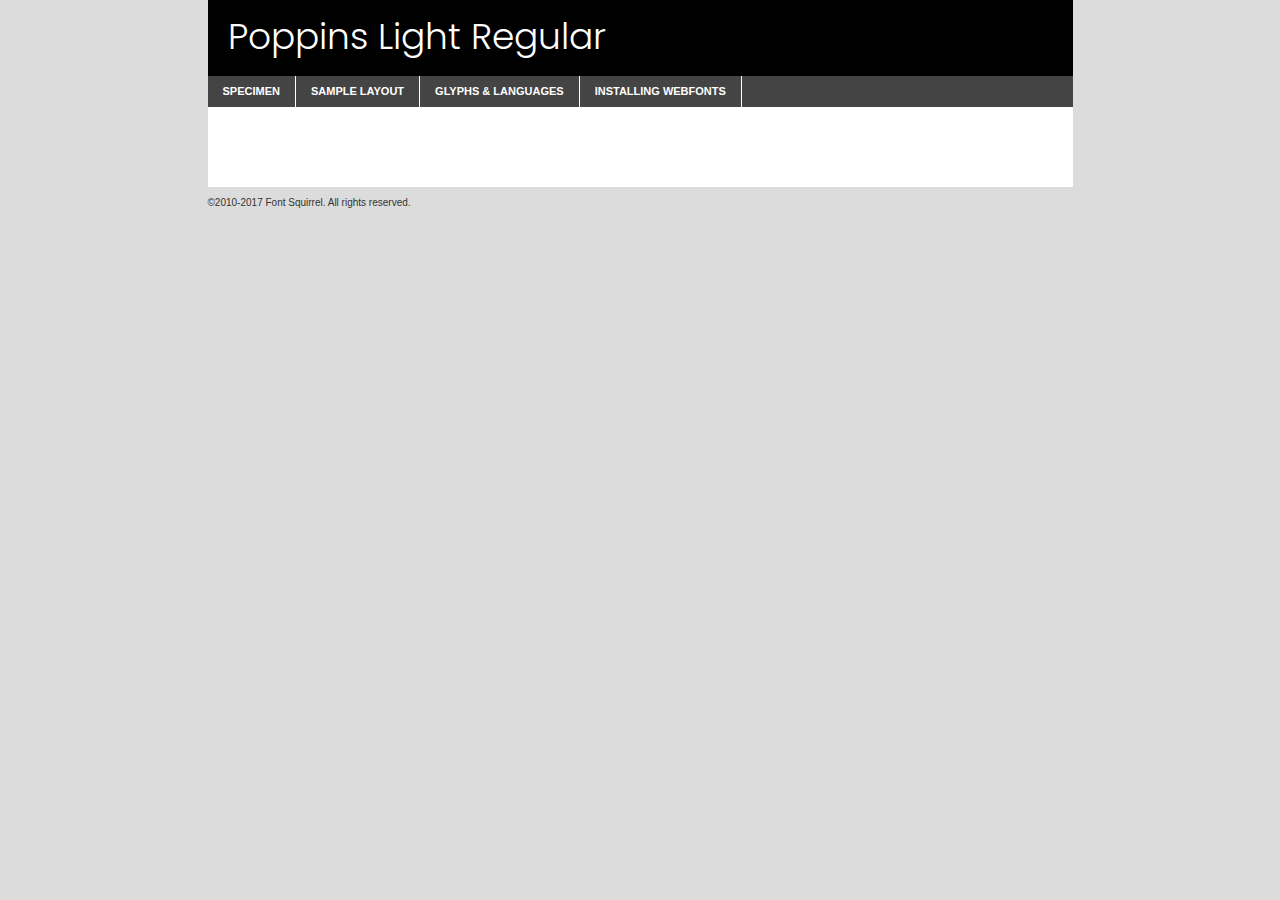
<file: components/fonts/poppins-light-demo.html>
<!DOCTYPE html PUBLIC "-//W3C//DTD XHTML 1.0 Transitional//EN"
	"http://www.w3.org/TR/xhtml1/DTD/xhtml1-transitional.dtd">

<html xmlns="http://www.w3.org/1999/xhtml" xml:lang="en" lang="en">
<head>
	<meta http-equiv="Content-Type" content="text/html; charset=utf-8" />
	<script src="http://ajax.googleapis.com/ajax/libs/jquery/1.7.2/jquery.min.js" type="text/javascript" charset="utf-8"></script>
	<script type="text/javascript">
	(function($){$.fn.easyTabs=function(option){var param=jQuery.extend({fadeSpeed:"fast",defaultContent:1,activeClass:'active'},option);$(this).each(function(){var thisId="#"+this.id;if(param.defaultContent==''){param.defaultContent=1;}
	if(typeof param.defaultContent=="number")
	{var defaultTab=$(thisId+" .tabs li:eq("+(param.defaultContent-1)+") a").attr('href').substr(1);}else{var defaultTab=param.defaultContent;}
	$(thisId+" .tabs li a").each(function(){var tabToHide=$(this).attr('href').substr(1);$("#"+tabToHide).addClass('easytabs-tab-content');});hideAll();changeContent(defaultTab);function hideAll(){$(thisId+" .easytabs-tab-content").hide();}
	function changeContent(tabId){hideAll();$(thisId+" .tabs li").removeClass(param.activeClass);$(thisId+" .tabs li a[href=#"+tabId+"]").closest('li').addClass(param.activeClass);if(param.fadeSpeed!="none")
	{$(thisId+" #"+tabId).fadeIn(param.fadeSpeed);}else{$(thisId+" #"+tabId).show();}}
	$(thisId+" .tabs li").click(function(){var tabId=$(this).find('a').attr('href').substr(1);changeContent(tabId);return false;});});}})(jQuery);
	</script>
	<link rel="stylesheet" href="specimen_files/specimen_stylesheet.css" type="text/css" charset="utf-8" />
	<link rel="stylesheet" href="stylesheet.css" type="text/css" charset="utf-8" />

	<style type="text/css">
					body{
				font-family: 'poppinslight';
							}
		</style>

	<title>Poppins Light Regular Specimen</title>
	
	
	<script type="text/javascript" charset="utf-8">
		$(document).ready(function() {
			$('#container').easyTabs({defaultContent:1});
		});
	</script>
</head>

<body>
<div id="container">
	<div id="header">
		Poppins Light Regular	</div>
	<ul class="tabs">
		<li><a href="#specimen">Specimen</a></li>
		<li><a href="#layout">Sample Layout</a></li>
				<li><a href="#glyphs">Glyphs &amp; Languages</a></li>
		<li><a href="#installing">Installing Webfonts</a></li>
		
	</ul>
	
	<div id="main_content">

		
			<div id="specimen">
		
				<div class="section">
					<div class="grid12 firstcol">
						<div class="huge">AaBb</div>
					</div>
				</div>
		
				<div class="section">
					<div class="glyph_range">A&#x200B;B&#x200b;C&#x200b;D&#x200b;E&#x200b;F&#x200b;G&#x200b;H&#x200b;I&#x200b;J&#x200b;K&#x200b;L&#x200b;M&#x200b;N&#x200b;O&#x200b;P&#x200b;Q&#x200b;R&#x200b;S&#x200b;T&#x200b;U&#x200b;V&#x200b;W&#x200b;X&#x200b;Y&#x200b;Z&#x200b;a&#x200b;b&#x200b;c&#x200b;d&#x200b;e&#x200b;f&#x200b;g&#x200b;h&#x200b;i&#x200b;j&#x200b;k&#x200b;l&#x200b;m&#x200b;n&#x200b;o&#x200b;p&#x200b;q&#x200b;r&#x200b;s&#x200b;t&#x200b;u&#x200b;v&#x200b;w&#x200b;x&#x200b;y&#x200b;z&#x200b;1&#x200b;2&#x200b;3&#x200b;4&#x200b;5&#x200b;6&#x200b;7&#x200b;8&#x200b;9&#x200b;0&#x200b;&amp;&#x200b;.&#x200b;,&#x200b;?&#x200b;!&#x200b;&#64;&#x200b;(&#x200b;)&#x200b;#&#x200b;$&#x200b;%&#x200b;*&#x200b;+&#x200b;-&#x200b;=&#x200b;:&#x200b;;</div>
				</div>
				<div class="section">
					<div class="grid12 firstcol">
						<table class="sample_table">
							<tr><td>10</td><td class="size10">abcdefghijklmnopqrstuvwxyzABCDEFGHIJKLMNOPQRSTUVWXYZ0123456789abcdefghijklmnopqrstuvwxyzABCDEFGHIJKLMNOPQRSTUVWXYZ0123456789abcdefghijklmnopqrstuvwxyzABCDEFGHIJKLMNOPQRSTUVWXYZ</td></tr>
							<tr><td>11</td><td class="size11">abcdefghijklmnopqrstuvwxyzABCDEFGHIJKLMNOPQRSTUVWXYZ0123456789abcdefghijklmnopqrstuvwxyzABCDEFGHIJKLMNOPQRSTUVWXYZ0123456789abcdefghijklmnopqrstuvwxyzABCDEFGHIJKLMNOPQRSTUVWXYZ</td></tr>
							<tr><td>12</td><td class="size12">abcdefghijklmnopqrstuvwxyzABCDEFGHIJKLMNOPQRSTUVWXYZ0123456789abcdefghijklmnopqrstuvwxyzABCDEFGHIJKLMNOPQRSTUVWXYZ0123456789abcdefghijklmnopqrstuvwxyzABCDEFGHIJKLMNOPQRSTUVWXYZ</td></tr>
							<tr><td>13</td><td class="size13">abcdefghijklmnopqrstuvwxyzABCDEFGHIJKLMNOPQRSTUVWXYZ0123456789abcdefghijklmnopqrstuvwxyzABCDEFGHIJKLMNOPQRSTUVWXYZ0123456789abcdefghijklmnopqrstuvwxyzABCDEFGHIJKLMNOPQRSTUVWXYZ</td></tr>
							<tr><td>14</td><td class="size14">abcdefghijklmnopqrstuvwxyzABCDEFGHIJKLMNOPQRSTUVWXYZ0123456789abcdefghijklmnopqrstuvwxyzABCDEFGHIJKLMNOPQRSTUVWXYZ0123456789abcdefghijklmnopqrstuvwxyzABCDEFGHIJKLMNOPQRSTUVWXYZ</td></tr>
							<tr><td>16</td><td class="size16">abcdefghijklmnopqrstuvwxyzABCDEFGHIJKLMNOPQRSTUVWXYZ0123456789abcdefghijklmnopqrstuvwxyzABCDEFGHIJKLMNOPQRSTUVWXYZ</td></tr>
							<tr><td>18</td><td class="size18">abcdefghijklmnopqrstuvwxyzABCDEFGHIJKLMNOPQRSTUVWXYZ0123456789abcdefghijklmnopqrstuvwxyzABCDEFGHIJKLMNOPQRSTUVWXYZ</td></tr>
							<tr><td>20</td><td class="size20">abcdefghijklmnopqrstuvwxyzABCDEFGHIJKLMNOPQRSTUVWXYZ0123456789abcdefghijklmnopqrstuvwxyzABCDEFGHIJKLMNOPQRSTUVWXYZ</td></tr>
							<tr><td>24</td><td class="size24">abcdefghijklmnopqrstuvwxyzABCDEFGHIJKLMNOPQRSTUVWXYZ0123456789abcdefghijklmnopqrstuvwxyzABCDEFGHIJKLMNOPQRSTUVWXYZ</td></tr>
							<tr><td>30</td><td class="size30">abcdefghijklmnopqrstuvwxyzABCDEFGHIJKLMNOPQRSTUVWXYZ0123456789abcdefghijklmnopqrstuvwxyzABCDEFGHIJKLMNOPQRSTUVWXYZ</td></tr>
							<tr><td>36</td><td class="size36">abcdefghijklmnopqrstuvwxyzABCDEFGHIJKLMNOPQRSTUVWXYZ0123456789abcdefghijklmnopqrstuvwxyzABCDEFGHIJKLMNOPQRSTUVWXYZ</td></tr>
							<tr><td>48</td><td class="size48">abcdefghijklmnopqrstuvwxyzABCDEFGHIJKLMNOPQRSTUVWXYZ0123456789abcdefghijklmnopqrstuvwxyzABCDEFGHIJKLMNOPQRSTUVWXYZ</td></tr>
							<tr><td>60</td><td class="size60">abcdefghijklmnopqrstuvwxyzABCDEFGHIJKLMNOPQRSTUVWXYZ0123456789abcdefghijklmnopqrstuvwxyzABCDEFGHIJKLMNOPQRSTUVWXYZ</td></tr>
							<tr><td>72</td><td class="size72">abcdefghijklmnopqrstuvwxyzABCDEFGHIJKLMNOPQRSTUVWXYZ0123456789abcdefghijklmnopqrstuvwxyzABCDEFGHIJKLMNOPQRSTUVWXYZ</td></tr>
							<tr><td>90</td><td class="size90">abcdefghijklmnopqrstuvwxyzABCDEFGHIJKLMNOPQRSTUVWXYZ0123456789abcdefghijklmnopqrstuvwxyzABCDEFGHIJKLMNOPQRSTUVWXYZ</td></tr>
						</table>
				
					</div>
			
				</div>
		
		
		
								<div class="section" id="bodycomparison">


										<div id="xheight">
				<div class="fontbody">&#x25FC;&#x25FC;&#x25FC;&#x25FC;&#x25FC;&#x25FC;&#x25FC;&#x25FC;&#x25FC;&#x25FC;&#x25FC;&#x25FC;&#x25FC;&#x25FC;&#x25FC;&#x25FC;&#x25FC;&#x25FC;&#x25FC;&#x25FC;&#x25FC;&#x25FC;&#x25FC;&#x25FC;&#x25FC;&#x25FC;&#x25FC;&#x25FC;&#x25FC;&#x25FC;&#x25FC;&#x25FC;&#x25FC;&#x25FC;&#x25FC;&#x25FC;&#x25FC;&#x25FC;&#x25FC;&#x25FC;&#x25FC;&#x25FC;&#x25FC;&#x25FC;&#x25FC;&#x25FC;&#x25FC;&#x25FC;&#x25FC;&#x25FC;&#x25FC;&#x25FC;&#x25FC;&#x25FC;&#x25FC;&#x25FC;&#x25FC;&#x25FC;&#x25FC;&#x25FC;&#x25FC;&#x25FC;&#x25FC;&#x25FC;&#x25FC;&#x25FC;&#x25FC;&#x25FC;&#x25FC;&#x25FC;&#x25FC;&#x25FC;&#x25FC;&#x25FC;&#x25FC;&#x25FC;&#x25FC;&#x25FC;&#x25FC;&#x25FC;&#x25FC;&#x25FC;&#x25FC;&#x25FC;&#x25FC;&#x25FC;&#x25FC;&#x25FC;&#x25FC;&#x25FC;&#x25FC;&#x25FC;&#x25FC;&#x25FC;&#x25FC;&#x25FC;&#x25FC;&#x25FC;&#x25FC;body</div><div class="arialbody">body</div><div class="verdanabody">body</div><div class="georgiabody">body</div></div>
										<div class="fontbody" style="z-index:1">
											body<span>Poppins Light Regular</span>
										</div>
										<div class="arialbody" style="z-index:1">
											body<span>Arial</span>
										</div>
										<div class="verdanabody" style="z-index:1">
											body<span>Verdana</span>
										</div>
										<div class="georgiabody" style="z-index:1">
											body<span>Georgia</span>
										</div>



								</div>
		
		
				<div class="section psample psample_row1" id="">
					
					<div class="grid2 firstcol">
						<p class="size10"><span>10.</span>Aenean lacinia bibendum nulla sed consectetur. Fusce dapibus, tellus ac cursus commodo, tortor mauris condimentum nibh, ut fermentum massa justo sit amet risus. Nullam id dolor id nibh ultricies vehicula ut id elit. Cum sociis natoque penatibus et magnis dis parturient montes, nascetur ridiculus mus. Nulla vitae elit libero, a pharetra augue.</p>
			
					</div>
					<div class="grid3">
						<p class="size11"><span>11.</span>Aenean lacinia bibendum nulla sed consectetur. Fusce dapibus, tellus ac cursus commodo, tortor mauris condimentum nibh, ut fermentum massa justo sit amet risus. Nullam id dolor id nibh ultricies vehicula ut id elit. Cum sociis natoque penatibus et magnis dis parturient montes, nascetur ridiculus mus. Nulla vitae elit libero, a pharetra augue.</p>
			
					</div>
					<div class="grid3">
						<p class="size12"><span>12.</span>Aenean lacinia bibendum nulla sed consectetur. Fusce dapibus, tellus ac cursus commodo, tortor mauris condimentum nibh, ut fermentum massa justo sit amet risus. Nullam id dolor id nibh ultricies vehicula ut id elit. Cum sociis natoque penatibus et magnis dis parturient montes, nascetur ridiculus mus. Nulla vitae elit libero, a pharetra augue.</p>
			
					</div>
					<div class="grid4">
						<p class="size13"><span>13.</span>Aenean lacinia bibendum nulla sed consectetur. Fusce dapibus, tellus ac cursus commodo, tortor mauris condimentum nibh, ut fermentum massa justo sit amet risus. Nullam id dolor id nibh ultricies vehicula ut id elit. Cum sociis natoque penatibus et magnis dis parturient montes, nascetur ridiculus mus. Nulla vitae elit libero, a pharetra augue.</p>
			
					</div>
					<div class="white_blend"></div>
					
				</div>
				<div class="section psample psample_row2" id="">
					<div class="grid3 firstcol">
						<p class="size14"><span>14.</span>Aenean lacinia bibendum nulla sed consectetur. Fusce dapibus, tellus ac cursus commodo, tortor mauris condimentum nibh, ut fermentum massa justo sit amet risus. Nullam id dolor id nibh ultricies vehicula ut id elit. Cum sociis natoque penatibus et magnis dis parturient montes, nascetur ridiculus mus. Nulla vitae elit libero, a pharetra augue.</p>
			
					</div>
					<div class="grid4">
						<p class="size16"><span>16.</span>Aenean lacinia bibendum nulla sed consectetur. Fusce dapibus, tellus ac cursus commodo, tortor mauris condimentum nibh, ut fermentum massa justo sit amet risus. Nullam id dolor id nibh ultricies vehicula ut id elit. Cum sociis natoque penatibus et magnis dis parturient montes, nascetur ridiculus mus. Nulla vitae elit libero, a pharetra augue.</p>
			
					</div>
					<div class="grid5">
						<p class="size18"><span>18.</span>Aenean lacinia bibendum nulla sed consectetur. Fusce dapibus, tellus ac cursus commodo, tortor mauris condimentum nibh, ut fermentum massa justo sit amet risus. Nullam id dolor id nibh ultricies vehicula ut id elit. Cum sociis natoque penatibus et magnis dis parturient montes, nascetur ridiculus mus. Nulla vitae elit libero, a pharetra augue.</p>
			
					</div>

					<div class="white_blend"></div>

				</div>
				
				<div class="section psample psample_row3" id="">
					<div class="grid5 firstcol">
						<p class="size20"><span>20.</span>Aenean lacinia bibendum nulla sed consectetur. Fusce dapibus, tellus ac cursus commodo, tortor mauris condimentum nibh, ut fermentum massa justo sit amet risus. Nullam id dolor id nibh ultricies vehicula ut id elit. Cum sociis natoque penatibus et magnis dis parturient montes, nascetur ridiculus mus. Nulla vitae elit libero, a pharetra augue.</p>
					</div>
					<div class="grid7">
						<p class="size24"><span>24.</span>Aenean lacinia bibendum nulla sed consectetur. Fusce dapibus, tellus ac cursus commodo, tortor mauris condimentum nibh, ut fermentum massa justo sit amet risus. Nullam id dolor id nibh ultricies vehicula ut id elit. Cum sociis natoque penatibus et magnis dis parturient montes, nascetur ridiculus mus. Nulla vitae elit libero, a pharetra augue.</p>
					</div>
					
					<div class="white_blend"></div>
					
				</div>
				
				<div class="section psample psample_row4" id="">
					<div class="grid12 firstcol">
						<p class="size30"><span>30.</span>Aenean lacinia bibendum nulla sed consectetur. Fusce dapibus, tellus ac cursus commodo, tortor mauris condimentum nibh, ut fermentum massa justo sit amet risus. Nullam id dolor id nibh ultricies vehicula ut id elit. Cum sociis natoque penatibus et magnis dis parturient montes, nascetur ridiculus mus. Nulla vitae elit libero, a pharetra augue.</p>
					</div>
					<div class="white_blend"></div>
					
				</div>
				
				
				
				<div class="section psample psample_row1 fullreverse">
					<div class="grid2 firstcol">
						<p class="size10"><span>10.</span>Aenean lacinia bibendum nulla sed consectetur. Fusce dapibus, tellus ac cursus commodo, tortor mauris condimentum nibh, ut fermentum massa justo sit amet risus. Nullam id dolor id nibh ultricies vehicula ut id elit. Cum sociis natoque penatibus et magnis dis parturient montes, nascetur ridiculus mus. Nulla vitae elit libero, a pharetra augue.</p>
			
					</div>
					<div class="grid3">
						<p class="size11"><span>11.</span>Aenean lacinia bibendum nulla sed consectetur. Fusce dapibus, tellus ac cursus commodo, tortor mauris condimentum nibh, ut fermentum massa justo sit amet risus. Nullam id dolor id nibh ultricies vehicula ut id elit. Cum sociis natoque penatibus et magnis dis parturient montes, nascetur ridiculus mus. Nulla vitae elit libero, a pharetra augue.</p>
			
					</div>
					<div class="grid3">
						<p class="size12"><span>12.</span>Aenean lacinia bibendum nulla sed consectetur. Fusce dapibus, tellus ac cursus commodo, tortor mauris condimentum nibh, ut fermentum massa justo sit amet risus. Nullam id dolor id nibh ultricies vehicula ut id elit. Cum sociis natoque penatibus et magnis dis parturient montes, nascetur ridiculus mus. Nulla vitae elit libero, a pharetra augue.</p>
			
					</div>
					<div class="grid4">
						<p class="size13"><span>13.</span>Aenean lacinia bibendum nulla sed consectetur. Fusce dapibus, tellus ac cursus commodo, tortor mauris condimentum nibh, ut fermentum massa justo sit amet risus. Nullam id dolor id nibh ultricies vehicula ut id elit. Cum sociis natoque penatibus et magnis dis parturient montes, nascetur ridiculus mus. Nulla vitae elit libero, a pharetra augue.</p>
			
					</div>
					<div class="black_blend"></div>
					
				</div>
				
				<div class="section psample psample_row2 fullreverse">
					<div class="grid3 firstcol">
						<p class="size14"><span>14.</span>Aenean lacinia bibendum nulla sed consectetur. Fusce dapibus, tellus ac cursus commodo, tortor mauris condimentum nibh, ut fermentum massa justo sit amet risus. Nullam id dolor id nibh ultricies vehicula ut id elit. Cum sociis natoque penatibus et magnis dis parturient montes, nascetur ridiculus mus. Nulla vitae elit libero, a pharetra augue.</p>
			
					</div>
					<div class="grid4">
						<p class="size16"><span>16.</span>Aenean lacinia bibendum nulla sed consectetur. Fusce dapibus, tellus ac cursus commodo, tortor mauris condimentum nibh, ut fermentum massa justo sit amet risus. Nullam id dolor id nibh ultricies vehicula ut id elit. Cum sociis natoque penatibus et magnis dis parturient montes, nascetur ridiculus mus. Nulla vitae elit libero, a pharetra augue.</p>
			
					</div>
					<div class="grid5">
						<p class="size18"><span>18.</span>Aenean lacinia bibendum nulla sed consectetur. Fusce dapibus, tellus ac cursus commodo, tortor mauris condimentum nibh, ut fermentum massa justo sit amet risus. Nullam id dolor id nibh ultricies vehicula ut id elit. Cum sociis natoque penatibus et magnis dis parturient montes, nascetur ridiculus mus. Nulla vitae elit libero, a pharetra augue.</p>
			
					</div>
					<div class="black_blend"></div>

				</div>
				
				<div class="section psample fullreverse psample_row3" id="">
					<div class="grid5 firstcol">
						<p class="size20"><span>20.</span>Aenean lacinia bibendum nulla sed consectetur. Fusce dapibus, tellus ac cursus commodo, tortor mauris condimentum nibh, ut fermentum massa justo sit amet risus. Nullam id dolor id nibh ultricies vehicula ut id elit. Cum sociis natoque penatibus et magnis dis parturient montes, nascetur ridiculus mus. Nulla vitae elit libero, a pharetra augue.</p>
					</div>
					<div class="grid7">
						<p class="size24"><span>24.</span>Aenean lacinia bibendum nulla sed consectetur. Fusce dapibus, tellus ac cursus commodo, tortor mauris condimentum nibh, ut fermentum massa justo sit amet risus. Nullam id dolor id nibh ultricies vehicula ut id elit. Cum sociis natoque penatibus et magnis dis parturient montes, nascetur ridiculus mus. Nulla vitae elit libero, a pharetra augue.</p>
					</div>
					
					<div class="black_blend"></div>
					
				</div>
				
				<div class="section psample fullreverse psample_row4" id="" style="border-bottom: 20px #000 solid;">
					<div class="grid12 firstcol">
						<p class="size30"><span>30.</span>Aenean lacinia bibendum nulla sed consectetur. Fusce dapibus, tellus ac cursus commodo, tortor mauris condimentum nibh, ut fermentum massa justo sit amet risus. Nullam id dolor id nibh ultricies vehicula ut id elit. Cum sociis natoque penatibus et magnis dis parturient montes, nascetur ridiculus mus. Nulla vitae elit libero, a pharetra augue.</p>
					</div>
					<div class="black_blend"></div>
					
				</div>
				
				
				
				
			</div>
			
			<div id="layout">
				
				<div class="section">
					
					<div class="grid12 firstcol">
						<h1>Lorem Ipsum Dolor</h1>
						<h2>Etiam porta sem malesuada magna mollis euismod</h2>
						
						<p class="byline">By <a href="#link">Aenean Lacinia</a></p>
					</div>
				</div>
				<div class="section">
					<div class="grid8 firstcol">
						<p class="large">Donec sed odio dui. Morbi leo risus, porta ac consectetur ac, vestibulum at eros. Fusce dapibus, tellus ac cursus commodo, tortor mauris condimentum nibh, ut fermentum massa justo sit amet risus. </p>

						
						<h3>Pellentesque ornare sem</h3>

						<p>Maecenas sed diam eget risus varius blandit sit amet non magna. Maecenas faucibus mollis interdum. Donec ullamcorper nulla non metus auctor fringilla. Nullam id dolor id nibh ultricies vehicula ut id elit. Nullam id dolor id nibh ultricies vehicula ut id elit. </p>

						<p>Aenean eu leo quam. Pellentesque ornare sem lacinia quam venenatis vestibulum. Lorem ipsum dolor sit amet, consectetur adipiscing elit. Cum sociis natoque penatibus et magnis dis parturient montes, nascetur ridiculus mus. </p>

						<p>Nulla vitae elit libero, a pharetra augue. Praesent commodo cursus magna, vel scelerisque nisl consectetur et. Aenean lacinia bibendum nulla sed consectetur. </p>

						<p>Nullam quis risus eget urna mollis ornare vel eu leo. Nullam quis risus eget urna mollis ornare vel eu leo. Maecenas sed diam eget risus varius blandit sit amet non magna. Donec ullamcorper nulla non metus auctor fringilla. </p>

						<h3>Cras mattis consectetur</h3>

						<p>Aenean eu leo quam. Pellentesque ornare sem lacinia quam venenatis vestibulum. Aenean lacinia bibendum nulla sed consectetur. Integer posuere erat a ante venenatis dapibus posuere velit aliquet. Cras mattis consectetur purus sit amet fermentum. </p>

						<p>Nullam id dolor id nibh ultricies vehicula ut id elit. Nullam quis risus eget urna mollis ornare vel eu leo. Cras mattis consectetur purus sit amet fermentum.</p>
					</div>
					
					<div class="grid4 sidebar">
						
						<div class="box reverse">
							<p class="last">Nullam quis risus eget urna mollis ornare vel eu leo. Donec ullamcorper nulla non metus auctor fringilla. Cras mattis consectetur purus sit amet fermentum. Sed posuere consectetur est at lobortis. Lorem ipsum dolor sit amet, consectetur adipiscing elit. </p>
						</div>
						
						<p class="caption">Maecenas sed diam eget risus varius.</p>

						<p>Vestibulum id ligula porta felis euismod semper. Integer posuere erat a ante venenatis dapibus posuere velit aliquet. Vestibulum id ligula porta felis euismod semper. Sed posuere consectetur est at lobortis. Maecenas sed diam eget risus varius blandit sit amet non magna. Fusce dapibus, tellus ac cursus commodo, tortor mauris condimentum nibh, ut fermentum massa justo sit amet risus. </p>

					

						<p>Duis mollis, est non commodo luctus, nisi erat porttitor ligula, eget lacinia odio sem nec elit. Aenean lacinia bibendum nulla sed consectetur. Vivamus sagittis lacus vel augue laoreet rutrum faucibus dolor auctor. Aenean lacinia bibendum nulla sed consectetur. Nullam quis risus eget urna mollis ornare vel eu leo. </p>

						<p>Praesent commodo cursus magna, vel scelerisque nisl consectetur et. Donec ullamcorper nulla non metus auctor fringilla. Maecenas faucibus mollis interdum. Fusce dapibus, tellus ac cursus commodo, tortor mauris condimentum nibh, ut fermentum massa justo sit amet risus. </p>

					</div>
				</div>
				
			</div>


			



		<div id="glyphs">
			<div class="section">
				<div class="grid12 firstcol">
			
				<h1>Language Support</h1>
				<p>The subset of Poppins Light Regular in this kit supports the following languages:<br />
			
					English, Arrernte, Bislama, Cebuano, Fijian, Gilbertese, Hmong, Ibanag, Iloko_ilokano, Interglossa_glosa, Interlingua, Lojban, Manx, Norfolk_pitcairnese, Oromo, Rotokas, Samoan, Sardinian, Seychelles_creole, Shona, Somali, Southern_ndebele, Swahili, Swati_swazi, Tok_pisin, Warlpiri, Xhosa, Zulu, Latinbasic, Demo				</p>
				<h1>Glyph Chart</h1>
				<p>The subset of Poppins Light Regular in this kit includes all the glyphs listed below. Unicode entities are included above each glyph to help you insert individual characters into your layout.</p>
				<div id="glyph_chart">
			
																														 <div><p>&amp;#13;</p>&#13;</div>
																				 <div><p>&amp;#32;</p>&#32;</div>
																				 <div><p>&amp;#33;</p>&#33;</div>
																				 <div><p>&amp;#34;</p>&#34;</div>
																				 <div><p>&amp;#35;</p>&#35;</div>
																				 <div><p>&amp;#36;</p>&#36;</div>
																				 <div><p>&amp;#37;</p>&#37;</div>
																				 <div><p>&amp;#38;</p>&#38;</div>
																				 <div><p>&amp;#39;</p>&#39;</div>
																				 <div><p>&amp;#40;</p>&#40;</div>
																				 <div><p>&amp;#41;</p>&#41;</div>
																				 <div><p>&amp;#42;</p>&#42;</div>
																				 <div><p>&amp;#43;</p>&#43;</div>
																				 <div><p>&amp;#44;</p>&#44;</div>
																				 <div><p>&amp;#46;</p>&#46;</div>
																				 <div><p>&amp;#47;</p>&#47;</div>
																				 <div><p>&amp;#48;</p>&#48;</div>
																				 <div><p>&amp;#49;</p>&#49;</div>
																				 <div><p>&amp;#50;</p>&#50;</div>
																				 <div><p>&amp;#51;</p>&#51;</div>
																				 <div><p>&amp;#52;</p>&#52;</div>
																				 <div><p>&amp;#53;</p>&#53;</div>
																				 <div><p>&amp;#54;</p>&#54;</div>
																				 <div><p>&amp;#55;</p>&#55;</div>
																				 <div><p>&amp;#56;</p>&#56;</div>
																				 <div><p>&amp;#57;</p>&#57;</div>
																				 <div><p>&amp;#60;</p>&#60;</div>
																				 <div><p>&amp;#61;</p>&#61;</div>
																				 <div><p>&amp;#62;</p>&#62;</div>
																				 <div><p>&amp;#63;</p>&#63;</div>
																				 <div><p>&amp;#64;</p>&#64;</div>
																				 <div><p>&amp;#65;</p>&#65;</div>
																				 <div><p>&amp;#66;</p>&#66;</div>
																				 <div><p>&amp;#67;</p>&#67;</div>
																				 <div><p>&amp;#68;</p>&#68;</div>
																				 <div><p>&amp;#69;</p>&#69;</div>
																				 <div><p>&amp;#70;</p>&#70;</div>
																				 <div><p>&amp;#71;</p>&#71;</div>
																				 <div><p>&amp;#72;</p>&#72;</div>
																				 <div><p>&amp;#73;</p>&#73;</div>
																				 <div><p>&amp;#74;</p>&#74;</div>
																				 <div><p>&amp;#75;</p>&#75;</div>
																				 <div><p>&amp;#76;</p>&#76;</div>
																				 <div><p>&amp;#77;</p>&#77;</div>
																				 <div><p>&amp;#78;</p>&#78;</div>
																				 <div><p>&amp;#79;</p>&#79;</div>
																				 <div><p>&amp;#80;</p>&#80;</div>
																				 <div><p>&amp;#81;</p>&#81;</div>
																				 <div><p>&amp;#82;</p>&#82;</div>
																				 <div><p>&amp;#83;</p>&#83;</div>
																				 <div><p>&amp;#84;</p>&#84;</div>
																				 <div><p>&amp;#85;</p>&#85;</div>
																				 <div><p>&amp;#86;</p>&#86;</div>
																				 <div><p>&amp;#87;</p>&#87;</div>
																				 <div><p>&amp;#88;</p>&#88;</div>
																				 <div><p>&amp;#89;</p>&#89;</div>
																				 <div><p>&amp;#90;</p>&#90;</div>
																				 <div><p>&amp;#91;</p>&#91;</div>
																				 <div><p>&amp;#92;</p>&#92;</div>
																				 <div><p>&amp;#93;</p>&#93;</div>
																				 <div><p>&amp;#94;</p>&#94;</div>
																				 <div><p>&amp;#95;</p>&#95;</div>
																				 <div><p>&amp;#96;</p>&#96;</div>
																				 <div><p>&amp;#97;</p>&#97;</div>
																				 <div><p>&amp;#98;</p>&#98;</div>
																				 <div><p>&amp;#99;</p>&#99;</div>
																				 <div><p>&amp;#100;</p>&#100;</div>
																				 <div><p>&amp;#101;</p>&#101;</div>
																				 <div><p>&amp;#102;</p>&#102;</div>
																				 <div><p>&amp;#103;</p>&#103;</div>
																				 <div><p>&amp;#104;</p>&#104;</div>
																				 <div><p>&amp;#105;</p>&#105;</div>
																				 <div><p>&amp;#106;</p>&#106;</div>
																				 <div><p>&amp;#107;</p>&#107;</div>
																				 <div><p>&amp;#108;</p>&#108;</div>
																				 <div><p>&amp;#109;</p>&#109;</div>
																				 <div><p>&amp;#110;</p>&#110;</div>
																				 <div><p>&amp;#111;</p>&#111;</div>
																				 <div><p>&amp;#112;</p>&#112;</div>
																				 <div><p>&amp;#113;</p>&#113;</div>
																				 <div><p>&amp;#114;</p>&#114;</div>
																				 <div><p>&amp;#115;</p>&#115;</div>
																				 <div><p>&amp;#116;</p>&#116;</div>
																				 <div><p>&amp;#117;</p>&#117;</div>
																				 <div><p>&amp;#118;</p>&#118;</div>
																				 <div><p>&amp;#119;</p>&#119;</div>
																				 <div><p>&amp;#120;</p>&#120;</div>
																				 <div><p>&amp;#121;</p>&#121;</div>
																				 <div><p>&amp;#122;</p>&#122;</div>
																				 <div><p>&amp;#123;</p>&#123;</div>
																				 <div><p>&amp;#124;</p>&#124;</div>
																				 <div><p>&amp;#125;</p>&#125;</div>
																				 <div><p>&amp;#126;</p>&#126;</div>
																				 <div><p>&amp;#160;</p>&#160;</div>
																				 <div><p>&amp;#161;</p>&#161;</div>
																				 <div><p>&amp;#162;</p>&#162;</div>
																				 <div><p>&amp;#163;</p>&#163;</div>
																				 <div><p>&amp;#164;</p>&#164;</div>
																				 <div><p>&amp;#165;</p>&#165;</div>
																				 <div><p>&amp;#166;</p>&#166;</div>
																				 <div><p>&amp;#167;</p>&#167;</div>
																				 <div><p>&amp;#168;</p>&#168;</div>
																				 <div><p>&amp;#169;</p>&#169;</div>
																				 <div><p>&amp;#170;</p>&#170;</div>
																				 <div><p>&amp;#171;</p>&#171;</div>
																				 <div><p>&amp;#172;</p>&#172;</div>
																				 <div><p>&amp;#174;</p>&#174;</div>
																				 <div><p>&amp;#175;</p>&#175;</div>
																				 <div><p>&amp;#176;</p>&#176;</div>
																				 <div><p>&amp;#177;</p>&#177;</div>
																				 <div><p>&amp;#178;</p>&#178;</div>
																				 <div><p>&amp;#179;</p>&#179;</div>
																				 <div><p>&amp;#180;</p>&#180;</div>
																				 <div><p>&amp;#181;</p>&#181;</div>
																				 <div><p>&amp;#182;</p>&#182;</div>
																				 <div><p>&amp;#184;</p>&#184;</div>
																				 <div><p>&amp;#185;</p>&#185;</div>
																				 <div><p>&amp;#186;</p>&#186;</div>
																				 <div><p>&amp;#187;</p>&#187;</div>
																				 <div><p>&amp;#188;</p>&#188;</div>
																				 <div><p>&amp;#189;</p>&#189;</div>
																				 <div><p>&amp;#190;</p>&#190;</div>
																				 <div><p>&amp;#191;</p>&#191;</div>
																				 <div><p>&amp;#198;</p>&#198;</div>
																				 <div><p>&amp;#199;</p>&#199;</div>
																				 <div><p>&amp;#208;</p>&#208;</div>
																				 <div><p>&amp;#215;</p>&#215;</div>
																				 <div><p>&amp;#216;</p>&#216;</div>
																				 <div><p>&amp;#222;</p>&#222;</div>
																				 <div><p>&amp;#223;</p>&#223;</div>
																				 <div><p>&amp;#230;</p>&#230;</div>
																				 <div><p>&amp;#231;</p>&#231;</div>
																				 <div><p>&amp;#240;</p>&#240;</div>
																				 <div><p>&amp;#247;</p>&#247;</div>
																				 <div><p>&amp;#248;</p>&#248;</div>
																				 <div><p>&amp;#254;</p>&#254;</div>
																				 <div><p>&amp;#305;</p>&#305;</div>
																				 <div><p>&amp;#338;</p>&#338;</div>
																				 <div><p>&amp;#339;</p>&#339;</div>
																				 <div><p>&amp;#710;</p>&#710;</div>
																				 <div><p>&amp;#730;</p>&#730;</div>
																				 <div><p>&amp;#732;</p>&#732;</div>
																				 <div><p>&amp;#8192;</p>&#8192;</div>
																				 <div><p>&amp;#8193;</p>&#8193;</div>
																				 <div><p>&amp;#8194;</p>&#8194;</div>
																				 <div><p>&amp;#8195;</p>&#8195;</div>
																				 <div><p>&amp;#8196;</p>&#8196;</div>
																				 <div><p>&amp;#8197;</p>&#8197;</div>
																				 <div><p>&amp;#8198;</p>&#8198;</div>
																				 <div><p>&amp;#8199;</p>&#8199;</div>
																				 <div><p>&amp;#8200;</p>&#8200;</div>
																				 <div><p>&amp;#8201;</p>&#8201;</div>
																				 <div><p>&amp;#8202;</p>&#8202;</div>
																				 <div><p>&amp;#8211;</p>&#8211;</div>
																				 <div><p>&amp;#8212;</p>&#8212;</div>
																				 <div><p>&amp;#8216;</p>&#8216;</div>
																				 <div><p>&amp;#8217;</p>&#8217;</div>
																				 <div><p>&amp;#8218;</p>&#8218;</div>
																				 <div><p>&amp;#8220;</p>&#8220;</div>
																				 <div><p>&amp;#8221;</p>&#8221;</div>
																				 <div><p>&amp;#8222;</p>&#8222;</div>
																				 <div><p>&amp;#8226;</p>&#8226;</div>
																				 <div><p>&amp;#8239;</p>&#8239;</div>
																				 <div><p>&amp;#8249;</p>&#8249;</div>
																				 <div><p>&amp;#8250;</p>&#8250;</div>
																				 <div><p>&amp;#8287;</p>&#8287;</div>
																				 <div><p>&amp;#8364;</p>&#8364;</div>
																				 <div><p>&amp;#8482;</p>&#8482;</div>
																				 <div><p>&amp;#8722;</p>&#8722;</div>
																				 <div><p>&amp;#9724;</p>&#9724;</div>
																				 <div><p>&amp;#64257;</p>&#64257;</div>
																																																</div>	
				</div>
		
		
			</div>
		</div>
		
		
		<div id="specs">
			
		</div>
	
		<div id="installing">
			<div class="section">
				<div class="grid7 firstcol">
					<h1>Installing Webfonts</h1>
					
					<p>Webfonts are supported by all major browser platforms but not all in the same way. There are currently four different font formats that must be included in order to target all browsers. This includes TTF, WOFF, EOT and SVG.</p>
					
					<h2>1. Upload your webfonts</h2>
					<p>You must upload your webfont kit to your website. They should be in or near the same directory as your CSS files.</p>
					
					<h2>2. Include the webfont stylesheet</h2>
					<p>A special CSS @font-face declaration helps the various browsers select the appropriate font it needs without causing you a bunch of headaches. Learn more about this syntax by reading the <a href="https://www.fontspring.com/blog/further-hardening-of-the-bulletproof-syntax">Fontspring blog post</a> about it. The code for it is as follows:</p>


<code>
@font-face{ 
	font-family: 'MyWebFont';
	src: url('WebFont.eot');
	src: url('WebFont.eot?#iefix') format('embedded-opentype'),
	     url('WebFont.woff') format('woff'),
	     url('WebFont.ttf') format('truetype'),
	     url('WebFont.svg#webfont') format('svg');
}
</code>

	<p>We've already gone ahead and generated the code for you. All you have to do is link to the stylesheet in your HTML, like this:</p>
	<code>&lt;link rel=&quot;stylesheet&quot; href=&quot;stylesheet.css&quot; type=&quot;text/css&quot; charset=&quot;utf-8&quot; /&gt;</code>

					<h2>3. Modify your own stylesheet</h2>
					<p>To take advantage of your new fonts, you must tell your stylesheet to use them. Look at the original @font-face declaration above and find the property called "font-family." The name linked there will be what you use to reference the font. Prepend that webfont name to the font stack in the "font-family" property, inside the selector you want to change. For example:</p>
<code>p { font-family: 'WebFont', Arial, sans-serif; }</code>

<h2>4. Test</h2>
<p>Getting webfonts to work cross-browser <em>can</em> be tricky. Use the information in the sidebar to help you if you find that fonts aren't loading in a particular browser.</p>
				</div>
				
				<div class="grid5 sidebar">
					<div class="box">
						<h2>Troubleshooting<br />Font-Face Problems</h2>
						<p>Having trouble getting your webfonts to load in your new website? Here are some tips to sort out what might be the problem.</p>

						<h3>Fonts not showing in any browser</h3>

						<p>This sounds like you need to work on the plumbing. You either did not upload the fonts to the correct directory, or you did not link the fonts properly in the CSS. If you've confirmed that all this is correct and you still have a problem, take a look at your .htaccess file and see if requests are getting intercepted.</p>

						<h3>Fonts not loading in iPhone or iPad</h3>

						<p>The most common problem here is that you are serving the fonts from an IIS server. IIS refuses to serve files that have unknown MIME types. If that is the case, you must set the MIME type for SVG to "image/svg+xml" in the server settings. Follow these instructions from Microsoft if you need help.</p>

						<h3>Fonts not loading in Firefox</h3>

						<p>The primary reason for this failure? You are still using a version Firefox older than 3.5. So upgrade already! If that isn't it, then you are very likely serving fonts from a different domain. Firefox requires that all font assets be served from the same domain. Lastly it is possible that you need to add WOFF to your list of MIME types (if you are serving via IIS.)</p>

						<h3>Fonts not loading in IE</h3>

						<p>Are you looking at Internet Explorer on an actual Windows machine or are you cheating by using a service like Adobe BrowserLab? Many of these screenshot services do not render @font-face for IE. Best to test it on a real machine.</p>

						<h3>Fonts not loading in IE9</h3>

						<p>IE9, like Firefox, requires that fonts be served from the same domain as the website. Make sure that is the case.</p>
					</div>
				</div>
			</div>
			
		</div>
	
	</div>
	<div id="footer">
		<p>&copy;2010-2017 Font Squirrel. All rights reserved.</p>
	</div>
</div>
</body>
</html>
</file>
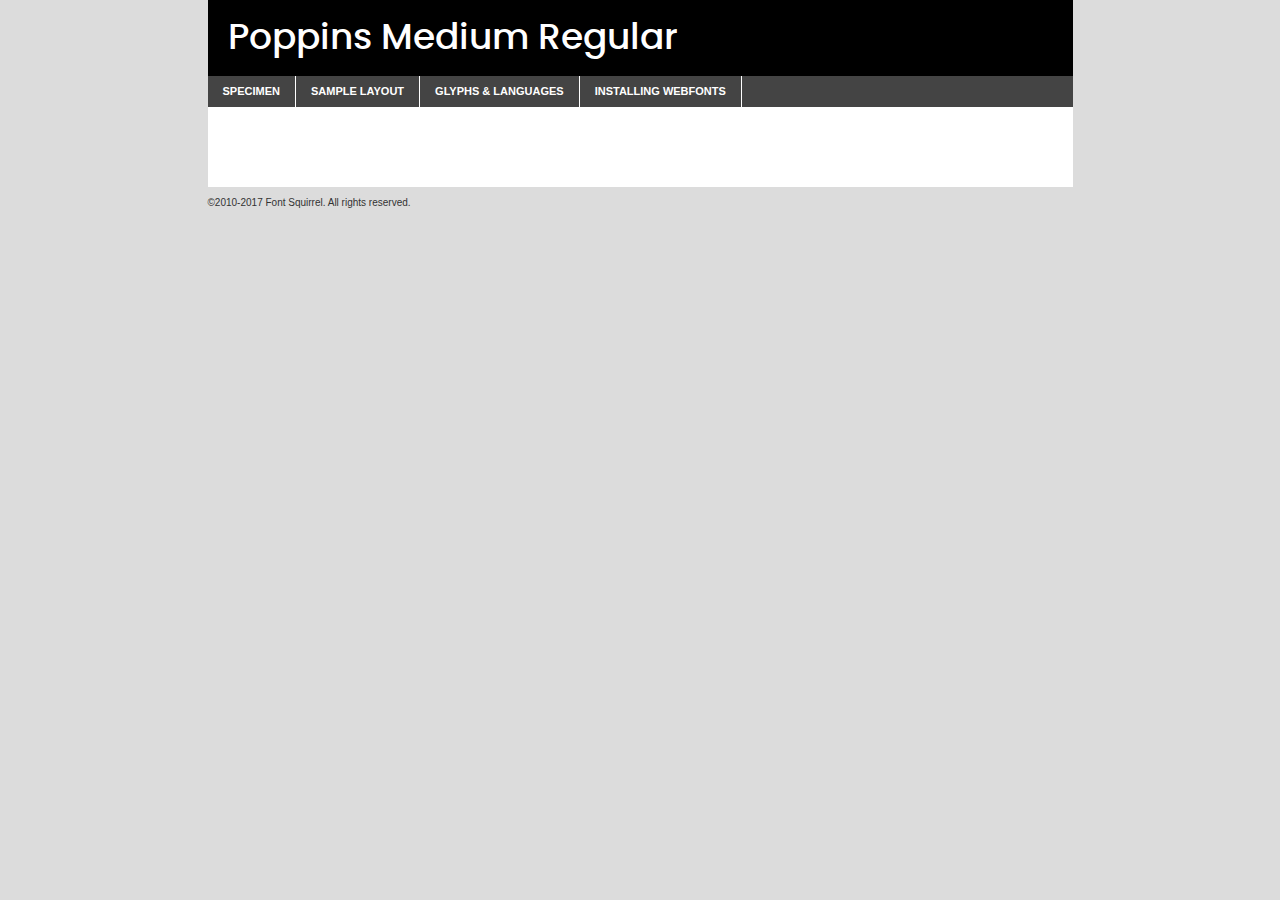
<file: components/fonts/poppins-medium-demo.html>
<!DOCTYPE html PUBLIC "-//W3C//DTD XHTML 1.0 Transitional//EN"
	"http://www.w3.org/TR/xhtml1/DTD/xhtml1-transitional.dtd">

<html xmlns="http://www.w3.org/1999/xhtml" xml:lang="en" lang="en">
<head>
	<meta http-equiv="Content-Type" content="text/html; charset=utf-8" />
	<script src="http://ajax.googleapis.com/ajax/libs/jquery/1.7.2/jquery.min.js" type="text/javascript" charset="utf-8"></script>
	<script type="text/javascript">
	(function($){$.fn.easyTabs=function(option){var param=jQuery.extend({fadeSpeed:"fast",defaultContent:1,activeClass:'active'},option);$(this).each(function(){var thisId="#"+this.id;if(param.defaultContent==''){param.defaultContent=1;}
	if(typeof param.defaultContent=="number")
	{var defaultTab=$(thisId+" .tabs li:eq("+(param.defaultContent-1)+") a").attr('href').substr(1);}else{var defaultTab=param.defaultContent;}
	$(thisId+" .tabs li a").each(function(){var tabToHide=$(this).attr('href').substr(1);$("#"+tabToHide).addClass('easytabs-tab-content');});hideAll();changeContent(defaultTab);function hideAll(){$(thisId+" .easytabs-tab-content").hide();}
	function changeContent(tabId){hideAll();$(thisId+" .tabs li").removeClass(param.activeClass);$(thisId+" .tabs li a[href=#"+tabId+"]").closest('li').addClass(param.activeClass);if(param.fadeSpeed!="none")
	{$(thisId+" #"+tabId).fadeIn(param.fadeSpeed);}else{$(thisId+" #"+tabId).show();}}
	$(thisId+" .tabs li").click(function(){var tabId=$(this).find('a').attr('href').substr(1);changeContent(tabId);return false;});});}})(jQuery);
	</script>
	<link rel="stylesheet" href="specimen_files/specimen_stylesheet.css" type="text/css" charset="utf-8" />
	<link rel="stylesheet" href="stylesheet.css" type="text/css" charset="utf-8" />

	<style type="text/css">
					body{
				font-family: 'poppinsmedium';
							}
		</style>

	<title>Poppins Medium Regular Specimen</title>
	
	
	<script type="text/javascript" charset="utf-8">
		$(document).ready(function() {
			$('#container').easyTabs({defaultContent:1});
		});
	</script>
</head>

<body>
<div id="container">
	<div id="header">
		Poppins Medium Regular	</div>
	<ul class="tabs">
		<li><a href="#specimen">Specimen</a></li>
		<li><a href="#layout">Sample Layout</a></li>
				<li><a href="#glyphs">Glyphs &amp; Languages</a></li>
		<li><a href="#installing">Installing Webfonts</a></li>
		
	</ul>
	
	<div id="main_content">

		
			<div id="specimen">
		
				<div class="section">
					<div class="grid12 firstcol">
						<div class="huge">AaBb</div>
					</div>
				</div>
		
				<div class="section">
					<div class="glyph_range">A&#x200B;B&#x200b;C&#x200b;D&#x200b;E&#x200b;F&#x200b;G&#x200b;H&#x200b;I&#x200b;J&#x200b;K&#x200b;L&#x200b;M&#x200b;N&#x200b;O&#x200b;P&#x200b;Q&#x200b;R&#x200b;S&#x200b;T&#x200b;U&#x200b;V&#x200b;W&#x200b;X&#x200b;Y&#x200b;Z&#x200b;a&#x200b;b&#x200b;c&#x200b;d&#x200b;e&#x200b;f&#x200b;g&#x200b;h&#x200b;i&#x200b;j&#x200b;k&#x200b;l&#x200b;m&#x200b;n&#x200b;o&#x200b;p&#x200b;q&#x200b;r&#x200b;s&#x200b;t&#x200b;u&#x200b;v&#x200b;w&#x200b;x&#x200b;y&#x200b;z&#x200b;1&#x200b;2&#x200b;3&#x200b;4&#x200b;5&#x200b;6&#x200b;7&#x200b;8&#x200b;9&#x200b;0&#x200b;&amp;&#x200b;.&#x200b;,&#x200b;?&#x200b;!&#x200b;&#64;&#x200b;(&#x200b;)&#x200b;#&#x200b;$&#x200b;%&#x200b;*&#x200b;+&#x200b;-&#x200b;=&#x200b;:&#x200b;;</div>
				</div>
				<div class="section">
					<div class="grid12 firstcol">
						<table class="sample_table">
							<tr><td>10</td><td class="size10">abcdefghijklmnopqrstuvwxyzABCDEFGHIJKLMNOPQRSTUVWXYZ0123456789abcdefghijklmnopqrstuvwxyzABCDEFGHIJKLMNOPQRSTUVWXYZ0123456789abcdefghijklmnopqrstuvwxyzABCDEFGHIJKLMNOPQRSTUVWXYZ</td></tr>
							<tr><td>11</td><td class="size11">abcdefghijklmnopqrstuvwxyzABCDEFGHIJKLMNOPQRSTUVWXYZ0123456789abcdefghijklmnopqrstuvwxyzABCDEFGHIJKLMNOPQRSTUVWXYZ0123456789abcdefghijklmnopqrstuvwxyzABCDEFGHIJKLMNOPQRSTUVWXYZ</td></tr>
							<tr><td>12</td><td class="size12">abcdefghijklmnopqrstuvwxyzABCDEFGHIJKLMNOPQRSTUVWXYZ0123456789abcdefghijklmnopqrstuvwxyzABCDEFGHIJKLMNOPQRSTUVWXYZ0123456789abcdefghijklmnopqrstuvwxyzABCDEFGHIJKLMNOPQRSTUVWXYZ</td></tr>
							<tr><td>13</td><td class="size13">abcdefghijklmnopqrstuvwxyzABCDEFGHIJKLMNOPQRSTUVWXYZ0123456789abcdefghijklmnopqrstuvwxyzABCDEFGHIJKLMNOPQRSTUVWXYZ0123456789abcdefghijklmnopqrstuvwxyzABCDEFGHIJKLMNOPQRSTUVWXYZ</td></tr>
							<tr><td>14</td><td class="size14">abcdefghijklmnopqrstuvwxyzABCDEFGHIJKLMNOPQRSTUVWXYZ0123456789abcdefghijklmnopqrstuvwxyzABCDEFGHIJKLMNOPQRSTUVWXYZ0123456789abcdefghijklmnopqrstuvwxyzABCDEFGHIJKLMNOPQRSTUVWXYZ</td></tr>
							<tr><td>16</td><td class="size16">abcdefghijklmnopqrstuvwxyzABCDEFGHIJKLMNOPQRSTUVWXYZ0123456789abcdefghijklmnopqrstuvwxyzABCDEFGHIJKLMNOPQRSTUVWXYZ</td></tr>
							<tr><td>18</td><td class="size18">abcdefghijklmnopqrstuvwxyzABCDEFGHIJKLMNOPQRSTUVWXYZ0123456789abcdefghijklmnopqrstuvwxyzABCDEFGHIJKLMNOPQRSTUVWXYZ</td></tr>
							<tr><td>20</td><td class="size20">abcdefghijklmnopqrstuvwxyzABCDEFGHIJKLMNOPQRSTUVWXYZ0123456789abcdefghijklmnopqrstuvwxyzABCDEFGHIJKLMNOPQRSTUVWXYZ</td></tr>
							<tr><td>24</td><td class="size24">abcdefghijklmnopqrstuvwxyzABCDEFGHIJKLMNOPQRSTUVWXYZ0123456789abcdefghijklmnopqrstuvwxyzABCDEFGHIJKLMNOPQRSTUVWXYZ</td></tr>
							<tr><td>30</td><td class="size30">abcdefghijklmnopqrstuvwxyzABCDEFGHIJKLMNOPQRSTUVWXYZ0123456789abcdefghijklmnopqrstuvwxyzABCDEFGHIJKLMNOPQRSTUVWXYZ</td></tr>
							<tr><td>36</td><td class="size36">abcdefghijklmnopqrstuvwxyzABCDEFGHIJKLMNOPQRSTUVWXYZ0123456789abcdefghijklmnopqrstuvwxyzABCDEFGHIJKLMNOPQRSTUVWXYZ</td></tr>
							<tr><td>48</td><td class="size48">abcdefghijklmnopqrstuvwxyzABCDEFGHIJKLMNOPQRSTUVWXYZ0123456789abcdefghijklmnopqrstuvwxyzABCDEFGHIJKLMNOPQRSTUVWXYZ</td></tr>
							<tr><td>60</td><td class="size60">abcdefghijklmnopqrstuvwxyzABCDEFGHIJKLMNOPQRSTUVWXYZ0123456789abcdefghijklmnopqrstuvwxyzABCDEFGHIJKLMNOPQRSTUVWXYZ</td></tr>
							<tr><td>72</td><td class="size72">abcdefghijklmnopqrstuvwxyzABCDEFGHIJKLMNOPQRSTUVWXYZ0123456789abcdefghijklmnopqrstuvwxyzABCDEFGHIJKLMNOPQRSTUVWXYZ</td></tr>
							<tr><td>90</td><td class="size90">abcdefghijklmnopqrstuvwxyzABCDEFGHIJKLMNOPQRSTUVWXYZ0123456789abcdefghijklmnopqrstuvwxyzABCDEFGHIJKLMNOPQRSTUVWXYZ</td></tr>
						</table>
				
					</div>
			
				</div>
		
		
		
								<div class="section" id="bodycomparison">


										<div id="xheight">
				<div class="fontbody">&#x25FC;&#x25FC;&#x25FC;&#x25FC;&#x25FC;&#x25FC;&#x25FC;&#x25FC;&#x25FC;&#x25FC;&#x25FC;&#x25FC;&#x25FC;&#x25FC;&#x25FC;&#x25FC;&#x25FC;&#x25FC;&#x25FC;&#x25FC;&#x25FC;&#x25FC;&#x25FC;&#x25FC;&#x25FC;&#x25FC;&#x25FC;&#x25FC;&#x25FC;&#x25FC;&#x25FC;&#x25FC;&#x25FC;&#x25FC;&#x25FC;&#x25FC;&#x25FC;&#x25FC;&#x25FC;&#x25FC;&#x25FC;&#x25FC;&#x25FC;&#x25FC;&#x25FC;&#x25FC;&#x25FC;&#x25FC;&#x25FC;&#x25FC;&#x25FC;&#x25FC;&#x25FC;&#x25FC;&#x25FC;&#x25FC;&#x25FC;&#x25FC;&#x25FC;&#x25FC;&#x25FC;&#x25FC;&#x25FC;&#x25FC;&#x25FC;&#x25FC;&#x25FC;&#x25FC;&#x25FC;&#x25FC;&#x25FC;&#x25FC;&#x25FC;&#x25FC;&#x25FC;&#x25FC;&#x25FC;&#x25FC;&#x25FC;&#x25FC;&#x25FC;&#x25FC;&#x25FC;&#x25FC;&#x25FC;&#x25FC;&#x25FC;&#x25FC;&#x25FC;&#x25FC;&#x25FC;&#x25FC;&#x25FC;&#x25FC;&#x25FC;&#x25FC;&#x25FC;&#x25FC;&#x25FC;body</div><div class="arialbody">body</div><div class="verdanabody">body</div><div class="georgiabody">body</div></div>
										<div class="fontbody" style="z-index:1">
											body<span>Poppins Medium Regular</span>
										</div>
										<div class="arialbody" style="z-index:1">
											body<span>Arial</span>
										</div>
										<div class="verdanabody" style="z-index:1">
											body<span>Verdana</span>
										</div>
										<div class="georgiabody" style="z-index:1">
											body<span>Georgia</span>
										</div>



								</div>
		
		
				<div class="section psample psample_row1" id="">
					
					<div class="grid2 firstcol">
						<p class="size10"><span>10.</span>Aenean lacinia bibendum nulla sed consectetur. Fusce dapibus, tellus ac cursus commodo, tortor mauris condimentum nibh, ut fermentum massa justo sit amet risus. Nullam id dolor id nibh ultricies vehicula ut id elit. Cum sociis natoque penatibus et magnis dis parturient montes, nascetur ridiculus mus. Nulla vitae elit libero, a pharetra augue.</p>
			
					</div>
					<div class="grid3">
						<p class="size11"><span>11.</span>Aenean lacinia bibendum nulla sed consectetur. Fusce dapibus, tellus ac cursus commodo, tortor mauris condimentum nibh, ut fermentum massa justo sit amet risus. Nullam id dolor id nibh ultricies vehicula ut id elit. Cum sociis natoque penatibus et magnis dis parturient montes, nascetur ridiculus mus. Nulla vitae elit libero, a pharetra augue.</p>
			
					</div>
					<div class="grid3">
						<p class="size12"><span>12.</span>Aenean lacinia bibendum nulla sed consectetur. Fusce dapibus, tellus ac cursus commodo, tortor mauris condimentum nibh, ut fermentum massa justo sit amet risus. Nullam id dolor id nibh ultricies vehicula ut id elit. Cum sociis natoque penatibus et magnis dis parturient montes, nascetur ridiculus mus. Nulla vitae elit libero, a pharetra augue.</p>
			
					</div>
					<div class="grid4">
						<p class="size13"><span>13.</span>Aenean lacinia bibendum nulla sed consectetur. Fusce dapibus, tellus ac cursus commodo, tortor mauris condimentum nibh, ut fermentum massa justo sit amet risus. Nullam id dolor id nibh ultricies vehicula ut id elit. Cum sociis natoque penatibus et magnis dis parturient montes, nascetur ridiculus mus. Nulla vitae elit libero, a pharetra augue.</p>
			
					</div>
					<div class="white_blend"></div>
					
				</div>
				<div class="section psample psample_row2" id="">
					<div class="grid3 firstcol">
						<p class="size14"><span>14.</span>Aenean lacinia bibendum nulla sed consectetur. Fusce dapibus, tellus ac cursus commodo, tortor mauris condimentum nibh, ut fermentum massa justo sit amet risus. Nullam id dolor id nibh ultricies vehicula ut id elit. Cum sociis natoque penatibus et magnis dis parturient montes, nascetur ridiculus mus. Nulla vitae elit libero, a pharetra augue.</p>
			
					</div>
					<div class="grid4">
						<p class="size16"><span>16.</span>Aenean lacinia bibendum nulla sed consectetur. Fusce dapibus, tellus ac cursus commodo, tortor mauris condimentum nibh, ut fermentum massa justo sit amet risus. Nullam id dolor id nibh ultricies vehicula ut id elit. Cum sociis natoque penatibus et magnis dis parturient montes, nascetur ridiculus mus. Nulla vitae elit libero, a pharetra augue.</p>
			
					</div>
					<div class="grid5">
						<p class="size18"><span>18.</span>Aenean lacinia bibendum nulla sed consectetur. Fusce dapibus, tellus ac cursus commodo, tortor mauris condimentum nibh, ut fermentum massa justo sit amet risus. Nullam id dolor id nibh ultricies vehicula ut id elit. Cum sociis natoque penatibus et magnis dis parturient montes, nascetur ridiculus mus. Nulla vitae elit libero, a pharetra augue.</p>
			
					</div>

					<div class="white_blend"></div>

				</div>
				
				<div class="section psample psample_row3" id="">
					<div class="grid5 firstcol">
						<p class="size20"><span>20.</span>Aenean lacinia bibendum nulla sed consectetur. Fusce dapibus, tellus ac cursus commodo, tortor mauris condimentum nibh, ut fermentum massa justo sit amet risus. Nullam id dolor id nibh ultricies vehicula ut id elit. Cum sociis natoque penatibus et magnis dis parturient montes, nascetur ridiculus mus. Nulla vitae elit libero, a pharetra augue.</p>
					</div>
					<div class="grid7">
						<p class="size24"><span>24.</span>Aenean lacinia bibendum nulla sed consectetur. Fusce dapibus, tellus ac cursus commodo, tortor mauris condimentum nibh, ut fermentum massa justo sit amet risus. Nullam id dolor id nibh ultricies vehicula ut id elit. Cum sociis natoque penatibus et magnis dis parturient montes, nascetur ridiculus mus. Nulla vitae elit libero, a pharetra augue.</p>
					</div>
					
					<div class="white_blend"></div>
					
				</div>
				
				<div class="section psample psample_row4" id="">
					<div class="grid12 firstcol">
						<p class="size30"><span>30.</span>Aenean lacinia bibendum nulla sed consectetur. Fusce dapibus, tellus ac cursus commodo, tortor mauris condimentum nibh, ut fermentum massa justo sit amet risus. Nullam id dolor id nibh ultricies vehicula ut id elit. Cum sociis natoque penatibus et magnis dis parturient montes, nascetur ridiculus mus. Nulla vitae elit libero, a pharetra augue.</p>
					</div>
					<div class="white_blend"></div>
					
				</div>
				
				
				
				<div class="section psample psample_row1 fullreverse">
					<div class="grid2 firstcol">
						<p class="size10"><span>10.</span>Aenean lacinia bibendum nulla sed consectetur. Fusce dapibus, tellus ac cursus commodo, tortor mauris condimentum nibh, ut fermentum massa justo sit amet risus. Nullam id dolor id nibh ultricies vehicula ut id elit. Cum sociis natoque penatibus et magnis dis parturient montes, nascetur ridiculus mus. Nulla vitae elit libero, a pharetra augue.</p>
			
					</div>
					<div class="grid3">
						<p class="size11"><span>11.</span>Aenean lacinia bibendum nulla sed consectetur. Fusce dapibus, tellus ac cursus commodo, tortor mauris condimentum nibh, ut fermentum massa justo sit amet risus. Nullam id dolor id nibh ultricies vehicula ut id elit. Cum sociis natoque penatibus et magnis dis parturient montes, nascetur ridiculus mus. Nulla vitae elit libero, a pharetra augue.</p>
			
					</div>
					<div class="grid3">
						<p class="size12"><span>12.</span>Aenean lacinia bibendum nulla sed consectetur. Fusce dapibus, tellus ac cursus commodo, tortor mauris condimentum nibh, ut fermentum massa justo sit amet risus. Nullam id dolor id nibh ultricies vehicula ut id elit. Cum sociis natoque penatibus et magnis dis parturient montes, nascetur ridiculus mus. Nulla vitae elit libero, a pharetra augue.</p>
			
					</div>
					<div class="grid4">
						<p class="size13"><span>13.</span>Aenean lacinia bibendum nulla sed consectetur. Fusce dapibus, tellus ac cursus commodo, tortor mauris condimentum nibh, ut fermentum massa justo sit amet risus. Nullam id dolor id nibh ultricies vehicula ut id elit. Cum sociis natoque penatibus et magnis dis parturient montes, nascetur ridiculus mus. Nulla vitae elit libero, a pharetra augue.</p>
			
					</div>
					<div class="black_blend"></div>
					
				</div>
				
				<div class="section psample psample_row2 fullreverse">
					<div class="grid3 firstcol">
						<p class="size14"><span>14.</span>Aenean lacinia bibendum nulla sed consectetur. Fusce dapibus, tellus ac cursus commodo, tortor mauris condimentum nibh, ut fermentum massa justo sit amet risus. Nullam id dolor id nibh ultricies vehicula ut id elit. Cum sociis natoque penatibus et magnis dis parturient montes, nascetur ridiculus mus. Nulla vitae elit libero, a pharetra augue.</p>
			
					</div>
					<div class="grid4">
						<p class="size16"><span>16.</span>Aenean lacinia bibendum nulla sed consectetur. Fusce dapibus, tellus ac cursus commodo, tortor mauris condimentum nibh, ut fermentum massa justo sit amet risus. Nullam id dolor id nibh ultricies vehicula ut id elit. Cum sociis natoque penatibus et magnis dis parturient montes, nascetur ridiculus mus. Nulla vitae elit libero, a pharetra augue.</p>
			
					</div>
					<div class="grid5">
						<p class="size18"><span>18.</span>Aenean lacinia bibendum nulla sed consectetur. Fusce dapibus, tellus ac cursus commodo, tortor mauris condimentum nibh, ut fermentum massa justo sit amet risus. Nullam id dolor id nibh ultricies vehicula ut id elit. Cum sociis natoque penatibus et magnis dis parturient montes, nascetur ridiculus mus. Nulla vitae elit libero, a pharetra augue.</p>
			
					</div>
					<div class="black_blend"></div>

				</div>
				
				<div class="section psample fullreverse psample_row3" id="">
					<div class="grid5 firstcol">
						<p class="size20"><span>20.</span>Aenean lacinia bibendum nulla sed consectetur. Fusce dapibus, tellus ac cursus commodo, tortor mauris condimentum nibh, ut fermentum massa justo sit amet risus. Nullam id dolor id nibh ultricies vehicula ut id elit. Cum sociis natoque penatibus et magnis dis parturient montes, nascetur ridiculus mus. Nulla vitae elit libero, a pharetra augue.</p>
					</div>
					<div class="grid7">
						<p class="size24"><span>24.</span>Aenean lacinia bibendum nulla sed consectetur. Fusce dapibus, tellus ac cursus commodo, tortor mauris condimentum nibh, ut fermentum massa justo sit amet risus. Nullam id dolor id nibh ultricies vehicula ut id elit. Cum sociis natoque penatibus et magnis dis parturient montes, nascetur ridiculus mus. Nulla vitae elit libero, a pharetra augue.</p>
					</div>
					
					<div class="black_blend"></div>
					
				</div>
				
				<div class="section psample fullreverse psample_row4" id="" style="border-bottom: 20px #000 solid;">
					<div class="grid12 firstcol">
						<p class="size30"><span>30.</span>Aenean lacinia bibendum nulla sed consectetur. Fusce dapibus, tellus ac cursus commodo, tortor mauris condimentum nibh, ut fermentum massa justo sit amet risus. Nullam id dolor id nibh ultricies vehicula ut id elit. Cum sociis natoque penatibus et magnis dis parturient montes, nascetur ridiculus mus. Nulla vitae elit libero, a pharetra augue.</p>
					</div>
					<div class="black_blend"></div>
					
				</div>
				
				
				
				
			</div>
			
			<div id="layout">
				
				<div class="section">
					
					<div class="grid12 firstcol">
						<h1>Lorem Ipsum Dolor</h1>
						<h2>Etiam porta sem malesuada magna mollis euismod</h2>
						
						<p class="byline">By <a href="#link">Aenean Lacinia</a></p>
					</div>
				</div>
				<div class="section">
					<div class="grid8 firstcol">
						<p class="large">Donec sed odio dui. Morbi leo risus, porta ac consectetur ac, vestibulum at eros. Fusce dapibus, tellus ac cursus commodo, tortor mauris condimentum nibh, ut fermentum massa justo sit amet risus. </p>

						
						<h3>Pellentesque ornare sem</h3>

						<p>Maecenas sed diam eget risus varius blandit sit amet non magna. Maecenas faucibus mollis interdum. Donec ullamcorper nulla non metus auctor fringilla. Nullam id dolor id nibh ultricies vehicula ut id elit. Nullam id dolor id nibh ultricies vehicula ut id elit. </p>

						<p>Aenean eu leo quam. Pellentesque ornare sem lacinia quam venenatis vestibulum. Lorem ipsum dolor sit amet, consectetur adipiscing elit. Cum sociis natoque penatibus et magnis dis parturient montes, nascetur ridiculus mus. </p>

						<p>Nulla vitae elit libero, a pharetra augue. Praesent commodo cursus magna, vel scelerisque nisl consectetur et. Aenean lacinia bibendum nulla sed consectetur. </p>

						<p>Nullam quis risus eget urna mollis ornare vel eu leo. Nullam quis risus eget urna mollis ornare vel eu leo. Maecenas sed diam eget risus varius blandit sit amet non magna. Donec ullamcorper nulla non metus auctor fringilla. </p>

						<h3>Cras mattis consectetur</h3>

						<p>Aenean eu leo quam. Pellentesque ornare sem lacinia quam venenatis vestibulum. Aenean lacinia bibendum nulla sed consectetur. Integer posuere erat a ante venenatis dapibus posuere velit aliquet. Cras mattis consectetur purus sit amet fermentum. </p>

						<p>Nullam id dolor id nibh ultricies vehicula ut id elit. Nullam quis risus eget urna mollis ornare vel eu leo. Cras mattis consectetur purus sit amet fermentum.</p>
					</div>
					
					<div class="grid4 sidebar">
						
						<div class="box reverse">
							<p class="last">Nullam quis risus eget urna mollis ornare vel eu leo. Donec ullamcorper nulla non metus auctor fringilla. Cras mattis consectetur purus sit amet fermentum. Sed posuere consectetur est at lobortis. Lorem ipsum dolor sit amet, consectetur adipiscing elit. </p>
						</div>
						
						<p class="caption">Maecenas sed diam eget risus varius.</p>

						<p>Vestibulum id ligula porta felis euismod semper. Integer posuere erat a ante venenatis dapibus posuere velit aliquet. Vestibulum id ligula porta felis euismod semper. Sed posuere consectetur est at lobortis. Maecenas sed diam eget risus varius blandit sit amet non magna. Fusce dapibus, tellus ac cursus commodo, tortor mauris condimentum nibh, ut fermentum massa justo sit amet risus. </p>

					

						<p>Duis mollis, est non commodo luctus, nisi erat porttitor ligula, eget lacinia odio sem nec elit. Aenean lacinia bibendum nulla sed consectetur. Vivamus sagittis lacus vel augue laoreet rutrum faucibus dolor auctor. Aenean lacinia bibendum nulla sed consectetur. Nullam quis risus eget urna mollis ornare vel eu leo. </p>

						<p>Praesent commodo cursus magna, vel scelerisque nisl consectetur et. Donec ullamcorper nulla non metus auctor fringilla. Maecenas faucibus mollis interdum. Fusce dapibus, tellus ac cursus commodo, tortor mauris condimentum nibh, ut fermentum massa justo sit amet risus. </p>

					</div>
				</div>
				
			</div>


			



		<div id="glyphs">
			<div class="section">
				<div class="grid12 firstcol">
			
				<h1>Language Support</h1>
				<p>The subset of Poppins Medium Regular in this kit supports the following languages:<br />
			
					Albanian, Basque, Breton, Chamorro, Danish, Dutch, English, Faroese, Finnish, French, Frisian, Galician, German, Icelandic, Italian, Malagasy, Norwegian, Portuguese, Spanish, Alsatian, Aragonese, Arapaho, Arrernte, Asturian, Aymara, Bislama, Cebuano, Corsican, Fijian, French_creole, Genoese, Gilbertese, Greenlandic, Haitian_creole, Hiligaynon, Hmong, Hopi, Ibanag, Iloko_ilokano, Indonesian, Interglossa_glosa, Interlingua, Irish_gaelic, Jerriais, Lojban, Lombard, Luxembourgeois, Manx, Mohawk, Norfolk_pitcairnese, Occitan, Oromo, Pangasinan, Papiamento, Piedmontese, Potawatomi, Rhaeto-romance, Romansh, Rotokas, Sami_lule, Samoan, Sardinian, Scots_gaelic, Seychelles_creole, Shona, Sicilian, Somali, Southern_ndebele, Swahili, Swati_swazi, Tagalog_filipino_pilipino, Tetum, Tok_pisin, Uyghur_latinized, Volapuk, Walloon, Warlpiri, Xhosa, Yapese, Zulu, Latinbasic, Ubasic, Demo				</p>
				<h1>Glyph Chart</h1>
				<p>The subset of Poppins Medium Regular in this kit includes all the glyphs listed below. Unicode entities are included above each glyph to help you insert individual characters into your layout.</p>
				<div id="glyph_chart">
			
																														 <div><p>&amp;#13;</p>&#13;</div>
																				 <div><p>&amp;#32;</p>&#32;</div>
																				 <div><p>&amp;#33;</p>&#33;</div>
																				 <div><p>&amp;#34;</p>&#34;</div>
																				 <div><p>&amp;#35;</p>&#35;</div>
																				 <div><p>&amp;#36;</p>&#36;</div>
																				 <div><p>&amp;#37;</p>&#37;</div>
																				 <div><p>&amp;#38;</p>&#38;</div>
																				 <div><p>&amp;#39;</p>&#39;</div>
																				 <div><p>&amp;#40;</p>&#40;</div>
																				 <div><p>&amp;#41;</p>&#41;</div>
																				 <div><p>&amp;#42;</p>&#42;</div>
																				 <div><p>&amp;#43;</p>&#43;</div>
																				 <div><p>&amp;#44;</p>&#44;</div>
																				 <div><p>&amp;#45;</p>&#45;</div>
																				 <div><p>&amp;#46;</p>&#46;</div>
																				 <div><p>&amp;#47;</p>&#47;</div>
																				 <div><p>&amp;#48;</p>&#48;</div>
																				 <div><p>&amp;#49;</p>&#49;</div>
																				 <div><p>&amp;#50;</p>&#50;</div>
																				 <div><p>&amp;#51;</p>&#51;</div>
																				 <div><p>&amp;#52;</p>&#52;</div>
																				 <div><p>&amp;#53;</p>&#53;</div>
																				 <div><p>&amp;#54;</p>&#54;</div>
																				 <div><p>&amp;#55;</p>&#55;</div>
																				 <div><p>&amp;#56;</p>&#56;</div>
																				 <div><p>&amp;#57;</p>&#57;</div>
																				 <div><p>&amp;#58;</p>&#58;</div>
																				 <div><p>&amp;#59;</p>&#59;</div>
																				 <div><p>&amp;#60;</p>&#60;</div>
																				 <div><p>&amp;#61;</p>&#61;</div>
																				 <div><p>&amp;#62;</p>&#62;</div>
																				 <div><p>&amp;#63;</p>&#63;</div>
																				 <div><p>&amp;#64;</p>&#64;</div>
																				 <div><p>&amp;#65;</p>&#65;</div>
																				 <div><p>&amp;#66;</p>&#66;</div>
																				 <div><p>&amp;#67;</p>&#67;</div>
																				 <div><p>&amp;#68;</p>&#68;</div>
																				 <div><p>&amp;#69;</p>&#69;</div>
																				 <div><p>&amp;#70;</p>&#70;</div>
																				 <div><p>&amp;#71;</p>&#71;</div>
																				 <div><p>&amp;#72;</p>&#72;</div>
																				 <div><p>&amp;#73;</p>&#73;</div>
																				 <div><p>&amp;#74;</p>&#74;</div>
																				 <div><p>&amp;#75;</p>&#75;</div>
																				 <div><p>&amp;#76;</p>&#76;</div>
																				 <div><p>&amp;#77;</p>&#77;</div>
																				 <div><p>&amp;#78;</p>&#78;</div>
																				 <div><p>&amp;#79;</p>&#79;</div>
																				 <div><p>&amp;#80;</p>&#80;</div>
																				 <div><p>&amp;#81;</p>&#81;</div>
																				 <div><p>&amp;#82;</p>&#82;</div>
																				 <div><p>&amp;#83;</p>&#83;</div>
																				 <div><p>&amp;#84;</p>&#84;</div>
																				 <div><p>&amp;#85;</p>&#85;</div>
																				 <div><p>&amp;#86;</p>&#86;</div>
																				 <div><p>&amp;#87;</p>&#87;</div>
																				 <div><p>&amp;#88;</p>&#88;</div>
																				 <div><p>&amp;#89;</p>&#89;</div>
																				 <div><p>&amp;#90;</p>&#90;</div>
																				 <div><p>&amp;#91;</p>&#91;</div>
																				 <div><p>&amp;#92;</p>&#92;</div>
																				 <div><p>&amp;#93;</p>&#93;</div>
																				 <div><p>&amp;#94;</p>&#94;</div>
																				 <div><p>&amp;#95;</p>&#95;</div>
																				 <div><p>&amp;#96;</p>&#96;</div>
																				 <div><p>&amp;#97;</p>&#97;</div>
																				 <div><p>&amp;#98;</p>&#98;</div>
																				 <div><p>&amp;#99;</p>&#99;</div>
																				 <div><p>&amp;#100;</p>&#100;</div>
																				 <div><p>&amp;#101;</p>&#101;</div>
																				 <div><p>&amp;#102;</p>&#102;</div>
																				 <div><p>&amp;#103;</p>&#103;</div>
																				 <div><p>&amp;#104;</p>&#104;</div>
																				 <div><p>&amp;#105;</p>&#105;</div>
																				 <div><p>&amp;#106;</p>&#106;</div>
																				 <div><p>&amp;#107;</p>&#107;</div>
																				 <div><p>&amp;#108;</p>&#108;</div>
																				 <div><p>&amp;#109;</p>&#109;</div>
																				 <div><p>&amp;#110;</p>&#110;</div>
																				 <div><p>&amp;#111;</p>&#111;</div>
																				 <div><p>&amp;#112;</p>&#112;</div>
																				 <div><p>&amp;#113;</p>&#113;</div>
																				 <div><p>&amp;#114;</p>&#114;</div>
																				 <div><p>&amp;#115;</p>&#115;</div>
																				 <div><p>&amp;#116;</p>&#116;</div>
																				 <div><p>&amp;#117;</p>&#117;</div>
																				 <div><p>&amp;#118;</p>&#118;</div>
																				 <div><p>&amp;#119;</p>&#119;</div>
																				 <div><p>&amp;#120;</p>&#120;</div>
																				 <div><p>&amp;#121;</p>&#121;</div>
																				 <div><p>&amp;#122;</p>&#122;</div>
																				 <div><p>&amp;#123;</p>&#123;</div>
																				 <div><p>&amp;#124;</p>&#124;</div>
																				 <div><p>&amp;#125;</p>&#125;</div>
																				 <div><p>&amp;#126;</p>&#126;</div>
																				 <div><p>&amp;#160;</p>&#160;</div>
																				 <div><p>&amp;#161;</p>&#161;</div>
																				 <div><p>&amp;#162;</p>&#162;</div>
																				 <div><p>&amp;#163;</p>&#163;</div>
																				 <div><p>&amp;#164;</p>&#164;</div>
																				 <div><p>&amp;#165;</p>&#165;</div>
																				 <div><p>&amp;#166;</p>&#166;</div>
																				 <div><p>&amp;#167;</p>&#167;</div>
																				 <div><p>&amp;#168;</p>&#168;</div>
																				 <div><p>&amp;#169;</p>&#169;</div>
																				 <div><p>&amp;#170;</p>&#170;</div>
																				 <div><p>&amp;#171;</p>&#171;</div>
																				 <div><p>&amp;#172;</p>&#172;</div>
																				 <div><p>&amp;#173;</p>&#173;</div>
																				 <div><p>&amp;#174;</p>&#174;</div>
																				 <div><p>&amp;#175;</p>&#175;</div>
																				 <div><p>&amp;#176;</p>&#176;</div>
																				 <div><p>&amp;#177;</p>&#177;</div>
																				 <div><p>&amp;#178;</p>&#178;</div>
																				 <div><p>&amp;#179;</p>&#179;</div>
																				 <div><p>&amp;#180;</p>&#180;</div>
																				 <div><p>&amp;#181;</p>&#181;</div>
																				 <div><p>&amp;#182;</p>&#182;</div>
																				 <div><p>&amp;#183;</p>&#183;</div>
																				 <div><p>&amp;#184;</p>&#184;</div>
																				 <div><p>&amp;#185;</p>&#185;</div>
																				 <div><p>&amp;#186;</p>&#186;</div>
																				 <div><p>&amp;#187;</p>&#187;</div>
																				 <div><p>&amp;#188;</p>&#188;</div>
																				 <div><p>&amp;#189;</p>&#189;</div>
																				 <div><p>&amp;#190;</p>&#190;</div>
																				 <div><p>&amp;#191;</p>&#191;</div>
																				 <div><p>&amp;#192;</p>&#192;</div>
																				 <div><p>&amp;#193;</p>&#193;</div>
																				 <div><p>&amp;#194;</p>&#194;</div>
																				 <div><p>&amp;#195;</p>&#195;</div>
																				 <div><p>&amp;#196;</p>&#196;</div>
																				 <div><p>&amp;#197;</p>&#197;</div>
																				 <div><p>&amp;#198;</p>&#198;</div>
																				 <div><p>&amp;#199;</p>&#199;</div>
																				 <div><p>&amp;#200;</p>&#200;</div>
																				 <div><p>&amp;#201;</p>&#201;</div>
																				 <div><p>&amp;#202;</p>&#202;</div>
																				 <div><p>&amp;#203;</p>&#203;</div>
																				 <div><p>&amp;#204;</p>&#204;</div>
																				 <div><p>&amp;#205;</p>&#205;</div>
																				 <div><p>&amp;#206;</p>&#206;</div>
																				 <div><p>&amp;#207;</p>&#207;</div>
																				 <div><p>&amp;#208;</p>&#208;</div>
																				 <div><p>&amp;#209;</p>&#209;</div>
																				 <div><p>&amp;#210;</p>&#210;</div>
																				 <div><p>&amp;#211;</p>&#211;</div>
																				 <div><p>&amp;#212;</p>&#212;</div>
																				 <div><p>&amp;#213;</p>&#213;</div>
																				 <div><p>&amp;#214;</p>&#214;</div>
																				 <div><p>&amp;#215;</p>&#215;</div>
																				 <div><p>&amp;#216;</p>&#216;</div>
																				 <div><p>&amp;#217;</p>&#217;</div>
																				 <div><p>&amp;#218;</p>&#218;</div>
																				 <div><p>&amp;#219;</p>&#219;</div>
																				 <div><p>&amp;#220;</p>&#220;</div>
																				 <div><p>&amp;#221;</p>&#221;</div>
																				 <div><p>&amp;#222;</p>&#222;</div>
																				 <div><p>&amp;#223;</p>&#223;</div>
																				 <div><p>&amp;#224;</p>&#224;</div>
																				 <div><p>&amp;#225;</p>&#225;</div>
																				 <div><p>&amp;#226;</p>&#226;</div>
																				 <div><p>&amp;#227;</p>&#227;</div>
																				 <div><p>&amp;#228;</p>&#228;</div>
																				 <div><p>&amp;#229;</p>&#229;</div>
																				 <div><p>&amp;#230;</p>&#230;</div>
																				 <div><p>&amp;#231;</p>&#231;</div>
																				 <div><p>&amp;#232;</p>&#232;</div>
																				 <div><p>&amp;#233;</p>&#233;</div>
																				 <div><p>&amp;#234;</p>&#234;</div>
																				 <div><p>&amp;#235;</p>&#235;</div>
																				 <div><p>&amp;#236;</p>&#236;</div>
																				 <div><p>&amp;#237;</p>&#237;</div>
																				 <div><p>&amp;#238;</p>&#238;</div>
																				 <div><p>&amp;#239;</p>&#239;</div>
																				 <div><p>&amp;#240;</p>&#240;</div>
																				 <div><p>&amp;#241;</p>&#241;</div>
																				 <div><p>&amp;#242;</p>&#242;</div>
																				 <div><p>&amp;#243;</p>&#243;</div>
																				 <div><p>&amp;#244;</p>&#244;</div>
																				 <div><p>&amp;#245;</p>&#245;</div>
																				 <div><p>&amp;#246;</p>&#246;</div>
																				 <div><p>&amp;#247;</p>&#247;</div>
																				 <div><p>&amp;#248;</p>&#248;</div>
																				 <div><p>&amp;#249;</p>&#249;</div>
																				 <div><p>&amp;#250;</p>&#250;</div>
																				 <div><p>&amp;#251;</p>&#251;</div>
																				 <div><p>&amp;#252;</p>&#252;</div>
																				 <div><p>&amp;#253;</p>&#253;</div>
																				 <div><p>&amp;#254;</p>&#254;</div>
																				 <div><p>&amp;#255;</p>&#255;</div>
																				 <div><p>&amp;#338;</p>&#338;</div>
																				 <div><p>&amp;#339;</p>&#339;</div>
																				 <div><p>&amp;#376;</p>&#376;</div>
																				 <div><p>&amp;#710;</p>&#710;</div>
																				 <div><p>&amp;#732;</p>&#732;</div>
																				 <div><p>&amp;#8192;</p>&#8192;</div>
																				 <div><p>&amp;#8193;</p>&#8193;</div>
																				 <div><p>&amp;#8194;</p>&#8194;</div>
																				 <div><p>&amp;#8195;</p>&#8195;</div>
																				 <div><p>&amp;#8196;</p>&#8196;</div>
																				 <div><p>&amp;#8197;</p>&#8197;</div>
																				 <div><p>&amp;#8198;</p>&#8198;</div>
																				 <div><p>&amp;#8199;</p>&#8199;</div>
																				 <div><p>&amp;#8200;</p>&#8200;</div>
																				 <div><p>&amp;#8201;</p>&#8201;</div>
																				 <div><p>&amp;#8202;</p>&#8202;</div>
																				 <div><p>&amp;#8208;</p>&#8208;</div>
																				 <div><p>&amp;#8209;</p>&#8209;</div>
																				 <div><p>&amp;#8210;</p>&#8210;</div>
																				 <div><p>&amp;#8211;</p>&#8211;</div>
																				 <div><p>&amp;#8212;</p>&#8212;</div>
																				 <div><p>&amp;#8216;</p>&#8216;</div>
																				 <div><p>&amp;#8217;</p>&#8217;</div>
																				 <div><p>&amp;#8218;</p>&#8218;</div>
																				 <div><p>&amp;#8220;</p>&#8220;</div>
																				 <div><p>&amp;#8221;</p>&#8221;</div>
																				 <div><p>&amp;#8222;</p>&#8222;</div>
																				 <div><p>&amp;#8226;</p>&#8226;</div>
																				 <div><p>&amp;#8230;</p>&#8230;</div>
																				 <div><p>&amp;#8239;</p>&#8239;</div>
																				 <div><p>&amp;#8249;</p>&#8249;</div>
																				 <div><p>&amp;#8250;</p>&#8250;</div>
																				 <div><p>&amp;#8287;</p>&#8287;</div>
																				 <div><p>&amp;#8364;</p>&#8364;</div>
																				 <div><p>&amp;#8482;</p>&#8482;</div>
																				 <div><p>&amp;#9724;</p>&#9724;</div>
																				 <div><p>&amp;#64257;</p>&#64257;</div>
																				 <div><p>&amp;#64258;</p>&#64258;</div>
																																																</div>	
				</div>
		
		
			</div>
		</div>
		
		
		<div id="specs">
			
		</div>
	
		<div id="installing">
			<div class="section">
				<div class="grid7 firstcol">
					<h1>Installing Webfonts</h1>
					
					<p>Webfonts are supported by all major browser platforms but not all in the same way. There are currently four different font formats that must be included in order to target all browsers. This includes TTF, WOFF, EOT and SVG.</p>
					
					<h2>1. Upload your webfonts</h2>
					<p>You must upload your webfont kit to your website. They should be in or near the same directory as your CSS files.</p>
					
					<h2>2. Include the webfont stylesheet</h2>
					<p>A special CSS @font-face declaration helps the various browsers select the appropriate font it needs without causing you a bunch of headaches. Learn more about this syntax by reading the <a href="https://www.fontspring.com/blog/further-hardening-of-the-bulletproof-syntax">Fontspring blog post</a> about it. The code for it is as follows:</p>


<code>
@font-face{ 
	font-family: 'MyWebFont';
	src: url('WebFont.eot');
	src: url('WebFont.eot?#iefix') format('embedded-opentype'),
	     url('WebFont.woff') format('woff'),
	     url('WebFont.ttf') format('truetype'),
	     url('WebFont.svg#webfont') format('svg');
}
</code>

	<p>We've already gone ahead and generated the code for you. All you have to do is link to the stylesheet in your HTML, like this:</p>
	<code>&lt;link rel=&quot;stylesheet&quot; href=&quot;stylesheet.css&quot; type=&quot;text/css&quot; charset=&quot;utf-8&quot; /&gt;</code>

					<h2>3. Modify your own stylesheet</h2>
					<p>To take advantage of your new fonts, you must tell your stylesheet to use them. Look at the original @font-face declaration above and find the property called "font-family." The name linked there will be what you use to reference the font. Prepend that webfont name to the font stack in the "font-family" property, inside the selector you want to change. For example:</p>
<code>p { font-family: 'WebFont', Arial, sans-serif; }</code>

<h2>4. Test</h2>
<p>Getting webfonts to work cross-browser <em>can</em> be tricky. Use the information in the sidebar to help you if you find that fonts aren't loading in a particular browser.</p>
				</div>
				
				<div class="grid5 sidebar">
					<div class="box">
						<h2>Troubleshooting<br />Font-Face Problems</h2>
						<p>Having trouble getting your webfonts to load in your new website? Here are some tips to sort out what might be the problem.</p>

						<h3>Fonts not showing in any browser</h3>

						<p>This sounds like you need to work on the plumbing. You either did not upload the fonts to the correct directory, or you did not link the fonts properly in the CSS. If you've confirmed that all this is correct and you still have a problem, take a look at your .htaccess file and see if requests are getting intercepted.</p>

						<h3>Fonts not loading in iPhone or iPad</h3>

						<p>The most common problem here is that you are serving the fonts from an IIS server. IIS refuses to serve files that have unknown MIME types. If that is the case, you must set the MIME type for SVG to "image/svg+xml" in the server settings. Follow these instructions from Microsoft if you need help.</p>

						<h3>Fonts not loading in Firefox</h3>

						<p>The primary reason for this failure? You are still using a version Firefox older than 3.5. So upgrade already! If that isn't it, then you are very likely serving fonts from a different domain. Firefox requires that all font assets be served from the same domain. Lastly it is possible that you need to add WOFF to your list of MIME types (if you are serving via IIS.)</p>

						<h3>Fonts not loading in IE</h3>

						<p>Are you looking at Internet Explorer on an actual Windows machine or are you cheating by using a service like Adobe BrowserLab? Many of these screenshot services do not render @font-face for IE. Best to test it on a real machine.</p>

						<h3>Fonts not loading in IE9</h3>

						<p>IE9, like Firefox, requires that fonts be served from the same domain as the website. Make sure that is the case.</p>
					</div>
				</div>
			</div>
			
		</div>
	
	</div>
	<div id="footer">
		<p>&copy;2010-2017 Font Squirrel. All rights reserved.</p>
	</div>
</div>
</body>
</html>
</file>
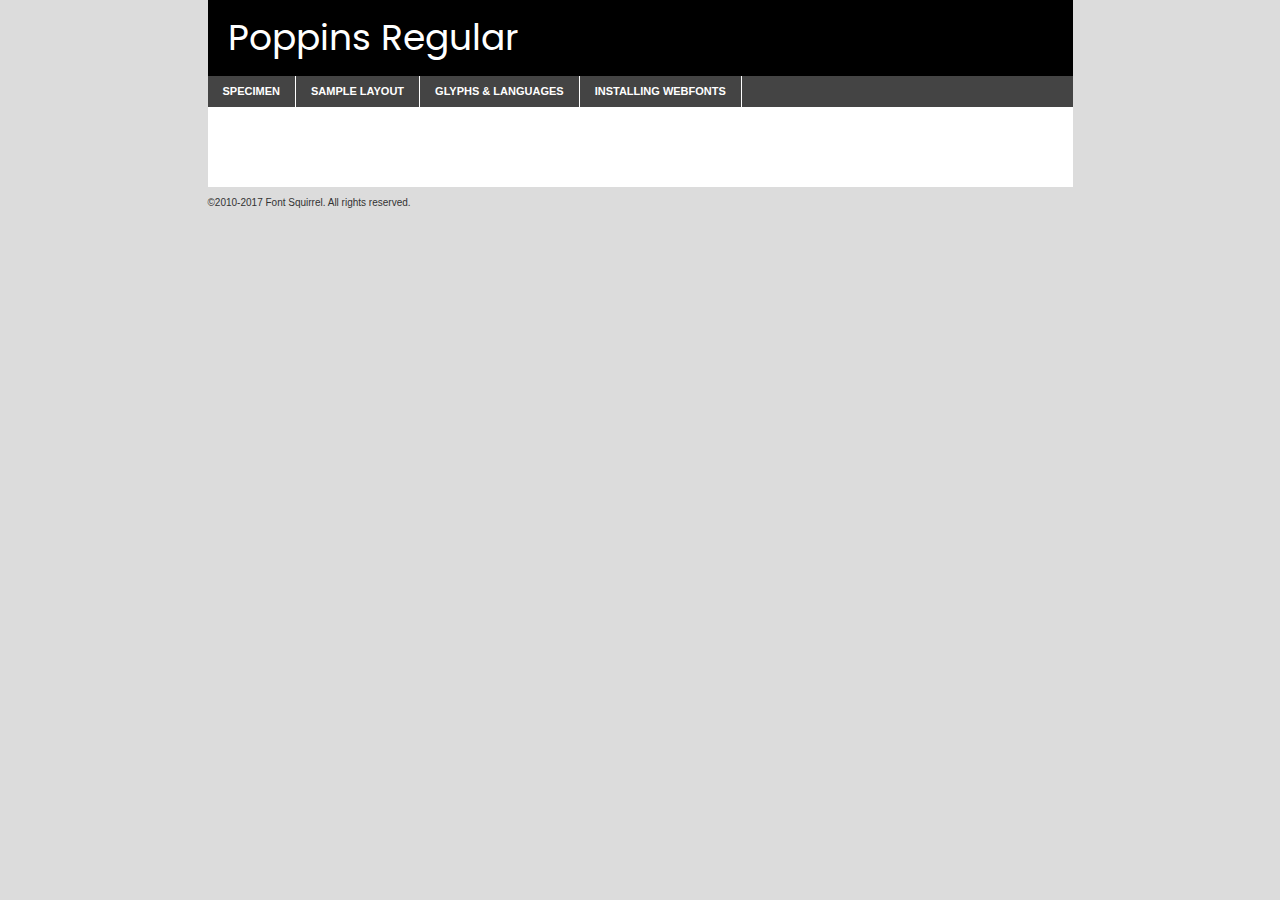
<file: components/fonts/poppins-regular-demo.html>
<!DOCTYPE html PUBLIC "-//W3C//DTD XHTML 1.0 Transitional//EN"
	"http://www.w3.org/TR/xhtml1/DTD/xhtml1-transitional.dtd">

<html xmlns="http://www.w3.org/1999/xhtml" xml:lang="en" lang="en">
<head>
	<meta http-equiv="Content-Type" content="text/html; charset=utf-8" />
	<script src="http://ajax.googleapis.com/ajax/libs/jquery/1.7.2/jquery.min.js" type="text/javascript" charset="utf-8"></script>
	<script type="text/javascript">
	(function($){$.fn.easyTabs=function(option){var param=jQuery.extend({fadeSpeed:"fast",defaultContent:1,activeClass:'active'},option);$(this).each(function(){var thisId="#"+this.id;if(param.defaultContent==''){param.defaultContent=1;}
	if(typeof param.defaultContent=="number")
	{var defaultTab=$(thisId+" .tabs li:eq("+(param.defaultContent-1)+") a").attr('href').substr(1);}else{var defaultTab=param.defaultContent;}
	$(thisId+" .tabs li a").each(function(){var tabToHide=$(this).attr('href').substr(1);$("#"+tabToHide).addClass('easytabs-tab-content');});hideAll();changeContent(defaultTab);function hideAll(){$(thisId+" .easytabs-tab-content").hide();}
	function changeContent(tabId){hideAll();$(thisId+" .tabs li").removeClass(param.activeClass);$(thisId+" .tabs li a[href=#"+tabId+"]").closest('li').addClass(param.activeClass);if(param.fadeSpeed!="none")
	{$(thisId+" #"+tabId).fadeIn(param.fadeSpeed);}else{$(thisId+" #"+tabId).show();}}
	$(thisId+" .tabs li").click(function(){var tabId=$(this).find('a').attr('href').substr(1);changeContent(tabId);return false;});});}})(jQuery);
	</script>
	<link rel="stylesheet" href="specimen_files/specimen_stylesheet.css" type="text/css" charset="utf-8" />
	<link rel="stylesheet" href="stylesheet.css" type="text/css" charset="utf-8" />

	<style type="text/css">
					body{
				font-family: 'poppinsregular';
							}
		</style>

	<title>Poppins Regular Specimen</title>
	
	
	<script type="text/javascript" charset="utf-8">
		$(document).ready(function() {
			$('#container').easyTabs({defaultContent:1});
		});
	</script>
</head>

<body>
<div id="container">
	<div id="header">
		Poppins Regular	</div>
	<ul class="tabs">
		<li><a href="#specimen">Specimen</a></li>
		<li><a href="#layout">Sample Layout</a></li>
				<li><a href="#glyphs">Glyphs &amp; Languages</a></li>
		<li><a href="#installing">Installing Webfonts</a></li>
		
	</ul>
	
	<div id="main_content">

		
			<div id="specimen">
		
				<div class="section">
					<div class="grid12 firstcol">
						<div class="huge">AaBb</div>
					</div>
				</div>
		
				<div class="section">
					<div class="glyph_range">A&#x200B;B&#x200b;C&#x200b;D&#x200b;E&#x200b;F&#x200b;G&#x200b;H&#x200b;I&#x200b;J&#x200b;K&#x200b;L&#x200b;M&#x200b;N&#x200b;O&#x200b;P&#x200b;Q&#x200b;R&#x200b;S&#x200b;T&#x200b;U&#x200b;V&#x200b;W&#x200b;X&#x200b;Y&#x200b;Z&#x200b;a&#x200b;b&#x200b;c&#x200b;d&#x200b;e&#x200b;f&#x200b;g&#x200b;h&#x200b;i&#x200b;j&#x200b;k&#x200b;l&#x200b;m&#x200b;n&#x200b;o&#x200b;p&#x200b;q&#x200b;r&#x200b;s&#x200b;t&#x200b;u&#x200b;v&#x200b;w&#x200b;x&#x200b;y&#x200b;z&#x200b;1&#x200b;2&#x200b;3&#x200b;4&#x200b;5&#x200b;6&#x200b;7&#x200b;8&#x200b;9&#x200b;0&#x200b;&amp;&#x200b;.&#x200b;,&#x200b;?&#x200b;!&#x200b;&#64;&#x200b;(&#x200b;)&#x200b;#&#x200b;$&#x200b;%&#x200b;*&#x200b;+&#x200b;-&#x200b;=&#x200b;:&#x200b;;</div>
				</div>
				<div class="section">
					<div class="grid12 firstcol">
						<table class="sample_table">
							<tr><td>10</td><td class="size10">abcdefghijklmnopqrstuvwxyzABCDEFGHIJKLMNOPQRSTUVWXYZ0123456789abcdefghijklmnopqrstuvwxyzABCDEFGHIJKLMNOPQRSTUVWXYZ0123456789abcdefghijklmnopqrstuvwxyzABCDEFGHIJKLMNOPQRSTUVWXYZ</td></tr>
							<tr><td>11</td><td class="size11">abcdefghijklmnopqrstuvwxyzABCDEFGHIJKLMNOPQRSTUVWXYZ0123456789abcdefghijklmnopqrstuvwxyzABCDEFGHIJKLMNOPQRSTUVWXYZ0123456789abcdefghijklmnopqrstuvwxyzABCDEFGHIJKLMNOPQRSTUVWXYZ</td></tr>
							<tr><td>12</td><td class="size12">abcdefghijklmnopqrstuvwxyzABCDEFGHIJKLMNOPQRSTUVWXYZ0123456789abcdefghijklmnopqrstuvwxyzABCDEFGHIJKLMNOPQRSTUVWXYZ0123456789abcdefghijklmnopqrstuvwxyzABCDEFGHIJKLMNOPQRSTUVWXYZ</td></tr>
							<tr><td>13</td><td class="size13">abcdefghijklmnopqrstuvwxyzABCDEFGHIJKLMNOPQRSTUVWXYZ0123456789abcdefghijklmnopqrstuvwxyzABCDEFGHIJKLMNOPQRSTUVWXYZ0123456789abcdefghijklmnopqrstuvwxyzABCDEFGHIJKLMNOPQRSTUVWXYZ</td></tr>
							<tr><td>14</td><td class="size14">abcdefghijklmnopqrstuvwxyzABCDEFGHIJKLMNOPQRSTUVWXYZ0123456789abcdefghijklmnopqrstuvwxyzABCDEFGHIJKLMNOPQRSTUVWXYZ0123456789abcdefghijklmnopqrstuvwxyzABCDEFGHIJKLMNOPQRSTUVWXYZ</td></tr>
							<tr><td>16</td><td class="size16">abcdefghijklmnopqrstuvwxyzABCDEFGHIJKLMNOPQRSTUVWXYZ0123456789abcdefghijklmnopqrstuvwxyzABCDEFGHIJKLMNOPQRSTUVWXYZ</td></tr>
							<tr><td>18</td><td class="size18">abcdefghijklmnopqrstuvwxyzABCDEFGHIJKLMNOPQRSTUVWXYZ0123456789abcdefghijklmnopqrstuvwxyzABCDEFGHIJKLMNOPQRSTUVWXYZ</td></tr>
							<tr><td>20</td><td class="size20">abcdefghijklmnopqrstuvwxyzABCDEFGHIJKLMNOPQRSTUVWXYZ0123456789abcdefghijklmnopqrstuvwxyzABCDEFGHIJKLMNOPQRSTUVWXYZ</td></tr>
							<tr><td>24</td><td class="size24">abcdefghijklmnopqrstuvwxyzABCDEFGHIJKLMNOPQRSTUVWXYZ0123456789abcdefghijklmnopqrstuvwxyzABCDEFGHIJKLMNOPQRSTUVWXYZ</td></tr>
							<tr><td>30</td><td class="size30">abcdefghijklmnopqrstuvwxyzABCDEFGHIJKLMNOPQRSTUVWXYZ0123456789abcdefghijklmnopqrstuvwxyzABCDEFGHIJKLMNOPQRSTUVWXYZ</td></tr>
							<tr><td>36</td><td class="size36">abcdefghijklmnopqrstuvwxyzABCDEFGHIJKLMNOPQRSTUVWXYZ0123456789abcdefghijklmnopqrstuvwxyzABCDEFGHIJKLMNOPQRSTUVWXYZ</td></tr>
							<tr><td>48</td><td class="size48">abcdefghijklmnopqrstuvwxyzABCDEFGHIJKLMNOPQRSTUVWXYZ0123456789abcdefghijklmnopqrstuvwxyzABCDEFGHIJKLMNOPQRSTUVWXYZ</td></tr>
							<tr><td>60</td><td class="size60">abcdefghijklmnopqrstuvwxyzABCDEFGHIJKLMNOPQRSTUVWXYZ0123456789abcdefghijklmnopqrstuvwxyzABCDEFGHIJKLMNOPQRSTUVWXYZ</td></tr>
							<tr><td>72</td><td class="size72">abcdefghijklmnopqrstuvwxyzABCDEFGHIJKLMNOPQRSTUVWXYZ0123456789abcdefghijklmnopqrstuvwxyzABCDEFGHIJKLMNOPQRSTUVWXYZ</td></tr>
							<tr><td>90</td><td class="size90">abcdefghijklmnopqrstuvwxyzABCDEFGHIJKLMNOPQRSTUVWXYZ0123456789abcdefghijklmnopqrstuvwxyzABCDEFGHIJKLMNOPQRSTUVWXYZ</td></tr>
						</table>
				
					</div>
			
				</div>
		
		
		
								<div class="section" id="bodycomparison">


										<div id="xheight">
				<div class="fontbody">&#x25FC;&#x25FC;&#x25FC;&#x25FC;&#x25FC;&#x25FC;&#x25FC;&#x25FC;&#x25FC;&#x25FC;&#x25FC;&#x25FC;&#x25FC;&#x25FC;&#x25FC;&#x25FC;&#x25FC;&#x25FC;&#x25FC;&#x25FC;&#x25FC;&#x25FC;&#x25FC;&#x25FC;&#x25FC;&#x25FC;&#x25FC;&#x25FC;&#x25FC;&#x25FC;&#x25FC;&#x25FC;&#x25FC;&#x25FC;&#x25FC;&#x25FC;&#x25FC;&#x25FC;&#x25FC;&#x25FC;&#x25FC;&#x25FC;&#x25FC;&#x25FC;&#x25FC;&#x25FC;&#x25FC;&#x25FC;&#x25FC;&#x25FC;&#x25FC;&#x25FC;&#x25FC;&#x25FC;&#x25FC;&#x25FC;&#x25FC;&#x25FC;&#x25FC;&#x25FC;&#x25FC;&#x25FC;&#x25FC;&#x25FC;&#x25FC;&#x25FC;&#x25FC;&#x25FC;&#x25FC;&#x25FC;&#x25FC;&#x25FC;&#x25FC;&#x25FC;&#x25FC;&#x25FC;&#x25FC;&#x25FC;&#x25FC;&#x25FC;&#x25FC;&#x25FC;&#x25FC;&#x25FC;&#x25FC;&#x25FC;&#x25FC;&#x25FC;&#x25FC;&#x25FC;&#x25FC;&#x25FC;&#x25FC;&#x25FC;&#x25FC;&#x25FC;&#x25FC;&#x25FC;&#x25FC;body</div><div class="arialbody">body</div><div class="verdanabody">body</div><div class="georgiabody">body</div></div>
										<div class="fontbody" style="z-index:1">
											body<span>Poppins Regular</span>
										</div>
										<div class="arialbody" style="z-index:1">
											body<span>Arial</span>
										</div>
										<div class="verdanabody" style="z-index:1">
											body<span>Verdana</span>
										</div>
										<div class="georgiabody" style="z-index:1">
											body<span>Georgia</span>
										</div>



								</div>
		
		
				<div class="section psample psample_row1" id="">
					
					<div class="grid2 firstcol">
						<p class="size10"><span>10.</span>Aenean lacinia bibendum nulla sed consectetur. Fusce dapibus, tellus ac cursus commodo, tortor mauris condimentum nibh, ut fermentum massa justo sit amet risus. Nullam id dolor id nibh ultricies vehicula ut id elit. Cum sociis natoque penatibus et magnis dis parturient montes, nascetur ridiculus mus. Nulla vitae elit libero, a pharetra augue.</p>
			
					</div>
					<div class="grid3">
						<p class="size11"><span>11.</span>Aenean lacinia bibendum nulla sed consectetur. Fusce dapibus, tellus ac cursus commodo, tortor mauris condimentum nibh, ut fermentum massa justo sit amet risus. Nullam id dolor id nibh ultricies vehicula ut id elit. Cum sociis natoque penatibus et magnis dis parturient montes, nascetur ridiculus mus. Nulla vitae elit libero, a pharetra augue.</p>
			
					</div>
					<div class="grid3">
						<p class="size12"><span>12.</span>Aenean lacinia bibendum nulla sed consectetur. Fusce dapibus, tellus ac cursus commodo, tortor mauris condimentum nibh, ut fermentum massa justo sit amet risus. Nullam id dolor id nibh ultricies vehicula ut id elit. Cum sociis natoque penatibus et magnis dis parturient montes, nascetur ridiculus mus. Nulla vitae elit libero, a pharetra augue.</p>
			
					</div>
					<div class="grid4">
						<p class="size13"><span>13.</span>Aenean lacinia bibendum nulla sed consectetur. Fusce dapibus, tellus ac cursus commodo, tortor mauris condimentum nibh, ut fermentum massa justo sit amet risus. Nullam id dolor id nibh ultricies vehicula ut id elit. Cum sociis natoque penatibus et magnis dis parturient montes, nascetur ridiculus mus. Nulla vitae elit libero, a pharetra augue.</p>
			
					</div>
					<div class="white_blend"></div>
					
				</div>
				<div class="section psample psample_row2" id="">
					<div class="grid3 firstcol">
						<p class="size14"><span>14.</span>Aenean lacinia bibendum nulla sed consectetur. Fusce dapibus, tellus ac cursus commodo, tortor mauris condimentum nibh, ut fermentum massa justo sit amet risus. Nullam id dolor id nibh ultricies vehicula ut id elit. Cum sociis natoque penatibus et magnis dis parturient montes, nascetur ridiculus mus. Nulla vitae elit libero, a pharetra augue.</p>
			
					</div>
					<div class="grid4">
						<p class="size16"><span>16.</span>Aenean lacinia bibendum nulla sed consectetur. Fusce dapibus, tellus ac cursus commodo, tortor mauris condimentum nibh, ut fermentum massa justo sit amet risus. Nullam id dolor id nibh ultricies vehicula ut id elit. Cum sociis natoque penatibus et magnis dis parturient montes, nascetur ridiculus mus. Nulla vitae elit libero, a pharetra augue.</p>
			
					</div>
					<div class="grid5">
						<p class="size18"><span>18.</span>Aenean lacinia bibendum nulla sed consectetur. Fusce dapibus, tellus ac cursus commodo, tortor mauris condimentum nibh, ut fermentum massa justo sit amet risus. Nullam id dolor id nibh ultricies vehicula ut id elit. Cum sociis natoque penatibus et magnis dis parturient montes, nascetur ridiculus mus. Nulla vitae elit libero, a pharetra augue.</p>
			
					</div>

					<div class="white_blend"></div>

				</div>
				
				<div class="section psample psample_row3" id="">
					<div class="grid5 firstcol">
						<p class="size20"><span>20.</span>Aenean lacinia bibendum nulla sed consectetur. Fusce dapibus, tellus ac cursus commodo, tortor mauris condimentum nibh, ut fermentum massa justo sit amet risus. Nullam id dolor id nibh ultricies vehicula ut id elit. Cum sociis natoque penatibus et magnis dis parturient montes, nascetur ridiculus mus. Nulla vitae elit libero, a pharetra augue.</p>
					</div>
					<div class="grid7">
						<p class="size24"><span>24.</span>Aenean lacinia bibendum nulla sed consectetur. Fusce dapibus, tellus ac cursus commodo, tortor mauris condimentum nibh, ut fermentum massa justo sit amet risus. Nullam id dolor id nibh ultricies vehicula ut id elit. Cum sociis natoque penatibus et magnis dis parturient montes, nascetur ridiculus mus. Nulla vitae elit libero, a pharetra augue.</p>
					</div>
					
					<div class="white_blend"></div>
					
				</div>
				
				<div class="section psample psample_row4" id="">
					<div class="grid12 firstcol">
						<p class="size30"><span>30.</span>Aenean lacinia bibendum nulla sed consectetur. Fusce dapibus, tellus ac cursus commodo, tortor mauris condimentum nibh, ut fermentum massa justo sit amet risus. Nullam id dolor id nibh ultricies vehicula ut id elit. Cum sociis natoque penatibus et magnis dis parturient montes, nascetur ridiculus mus. Nulla vitae elit libero, a pharetra augue.</p>
					</div>
					<div class="white_blend"></div>
					
				</div>
				
				
				
				<div class="section psample psample_row1 fullreverse">
					<div class="grid2 firstcol">
						<p class="size10"><span>10.</span>Aenean lacinia bibendum nulla sed consectetur. Fusce dapibus, tellus ac cursus commodo, tortor mauris condimentum nibh, ut fermentum massa justo sit amet risus. Nullam id dolor id nibh ultricies vehicula ut id elit. Cum sociis natoque penatibus et magnis dis parturient montes, nascetur ridiculus mus. Nulla vitae elit libero, a pharetra augue.</p>
			
					</div>
					<div class="grid3">
						<p class="size11"><span>11.</span>Aenean lacinia bibendum nulla sed consectetur. Fusce dapibus, tellus ac cursus commodo, tortor mauris condimentum nibh, ut fermentum massa justo sit amet risus. Nullam id dolor id nibh ultricies vehicula ut id elit. Cum sociis natoque penatibus et magnis dis parturient montes, nascetur ridiculus mus. Nulla vitae elit libero, a pharetra augue.</p>
			
					</div>
					<div class="grid3">
						<p class="size12"><span>12.</span>Aenean lacinia bibendum nulla sed consectetur. Fusce dapibus, tellus ac cursus commodo, tortor mauris condimentum nibh, ut fermentum massa justo sit amet risus. Nullam id dolor id nibh ultricies vehicula ut id elit. Cum sociis natoque penatibus et magnis dis parturient montes, nascetur ridiculus mus. Nulla vitae elit libero, a pharetra augue.</p>
			
					</div>
					<div class="grid4">
						<p class="size13"><span>13.</span>Aenean lacinia bibendum nulla sed consectetur. Fusce dapibus, tellus ac cursus commodo, tortor mauris condimentum nibh, ut fermentum massa justo sit amet risus. Nullam id dolor id nibh ultricies vehicula ut id elit. Cum sociis natoque penatibus et magnis dis parturient montes, nascetur ridiculus mus. Nulla vitae elit libero, a pharetra augue.</p>
			
					</div>
					<div class="black_blend"></div>
					
				</div>
				
				<div class="section psample psample_row2 fullreverse">
					<div class="grid3 firstcol">
						<p class="size14"><span>14.</span>Aenean lacinia bibendum nulla sed consectetur. Fusce dapibus, tellus ac cursus commodo, tortor mauris condimentum nibh, ut fermentum massa justo sit amet risus. Nullam id dolor id nibh ultricies vehicula ut id elit. Cum sociis natoque penatibus et magnis dis parturient montes, nascetur ridiculus mus. Nulla vitae elit libero, a pharetra augue.</p>
			
					</div>
					<div class="grid4">
						<p class="size16"><span>16.</span>Aenean lacinia bibendum nulla sed consectetur. Fusce dapibus, tellus ac cursus commodo, tortor mauris condimentum nibh, ut fermentum massa justo sit amet risus. Nullam id dolor id nibh ultricies vehicula ut id elit. Cum sociis natoque penatibus et magnis dis parturient montes, nascetur ridiculus mus. Nulla vitae elit libero, a pharetra augue.</p>
			
					</div>
					<div class="grid5">
						<p class="size18"><span>18.</span>Aenean lacinia bibendum nulla sed consectetur. Fusce dapibus, tellus ac cursus commodo, tortor mauris condimentum nibh, ut fermentum massa justo sit amet risus. Nullam id dolor id nibh ultricies vehicula ut id elit. Cum sociis natoque penatibus et magnis dis parturient montes, nascetur ridiculus mus. Nulla vitae elit libero, a pharetra augue.</p>
			
					</div>
					<div class="black_blend"></div>

				</div>
				
				<div class="section psample fullreverse psample_row3" id="">
					<div class="grid5 firstcol">
						<p class="size20"><span>20.</span>Aenean lacinia bibendum nulla sed consectetur. Fusce dapibus, tellus ac cursus commodo, tortor mauris condimentum nibh, ut fermentum massa justo sit amet risus. Nullam id dolor id nibh ultricies vehicula ut id elit. Cum sociis natoque penatibus et magnis dis parturient montes, nascetur ridiculus mus. Nulla vitae elit libero, a pharetra augue.</p>
					</div>
					<div class="grid7">
						<p class="size24"><span>24.</span>Aenean lacinia bibendum nulla sed consectetur. Fusce dapibus, tellus ac cursus commodo, tortor mauris condimentum nibh, ut fermentum massa justo sit amet risus. Nullam id dolor id nibh ultricies vehicula ut id elit. Cum sociis natoque penatibus et magnis dis parturient montes, nascetur ridiculus mus. Nulla vitae elit libero, a pharetra augue.</p>
					</div>
					
					<div class="black_blend"></div>
					
				</div>
				
				<div class="section psample fullreverse psample_row4" id="" style="border-bottom: 20px #000 solid;">
					<div class="grid12 firstcol">
						<p class="size30"><span>30.</span>Aenean lacinia bibendum nulla sed consectetur. Fusce dapibus, tellus ac cursus commodo, tortor mauris condimentum nibh, ut fermentum massa justo sit amet risus. Nullam id dolor id nibh ultricies vehicula ut id elit. Cum sociis natoque penatibus et magnis dis parturient montes, nascetur ridiculus mus. Nulla vitae elit libero, a pharetra augue.</p>
					</div>
					<div class="black_blend"></div>
					
				</div>
				
				
				
				
			</div>
			
			<div id="layout">
				
				<div class="section">
					
					<div class="grid12 firstcol">
						<h1>Lorem Ipsum Dolor</h1>
						<h2>Etiam porta sem malesuada magna mollis euismod</h2>
						
						<p class="byline">By <a href="#link">Aenean Lacinia</a></p>
					</div>
				</div>
				<div class="section">
					<div class="grid8 firstcol">
						<p class="large">Donec sed odio dui. Morbi leo risus, porta ac consectetur ac, vestibulum at eros. Fusce dapibus, tellus ac cursus commodo, tortor mauris condimentum nibh, ut fermentum massa justo sit amet risus. </p>

						
						<h3>Pellentesque ornare sem</h3>

						<p>Maecenas sed diam eget risus varius blandit sit amet non magna. Maecenas faucibus mollis interdum. Donec ullamcorper nulla non metus auctor fringilla. Nullam id dolor id nibh ultricies vehicula ut id elit. Nullam id dolor id nibh ultricies vehicula ut id elit. </p>

						<p>Aenean eu leo quam. Pellentesque ornare sem lacinia quam venenatis vestibulum. Lorem ipsum dolor sit amet, consectetur adipiscing elit. Cum sociis natoque penatibus et magnis dis parturient montes, nascetur ridiculus mus. </p>

						<p>Nulla vitae elit libero, a pharetra augue. Praesent commodo cursus magna, vel scelerisque nisl consectetur et. Aenean lacinia bibendum nulla sed consectetur. </p>

						<p>Nullam quis risus eget urna mollis ornare vel eu leo. Nullam quis risus eget urna mollis ornare vel eu leo. Maecenas sed diam eget risus varius blandit sit amet non magna. Donec ullamcorper nulla non metus auctor fringilla. </p>

						<h3>Cras mattis consectetur</h3>

						<p>Aenean eu leo quam. Pellentesque ornare sem lacinia quam venenatis vestibulum. Aenean lacinia bibendum nulla sed consectetur. Integer posuere erat a ante venenatis dapibus posuere velit aliquet. Cras mattis consectetur purus sit amet fermentum. </p>

						<p>Nullam id dolor id nibh ultricies vehicula ut id elit. Nullam quis risus eget urna mollis ornare vel eu leo. Cras mattis consectetur purus sit amet fermentum.</p>
					</div>
					
					<div class="grid4 sidebar">
						
						<div class="box reverse">
							<p class="last">Nullam quis risus eget urna mollis ornare vel eu leo. Donec ullamcorper nulla non metus auctor fringilla. Cras mattis consectetur purus sit amet fermentum. Sed posuere consectetur est at lobortis. Lorem ipsum dolor sit amet, consectetur adipiscing elit. </p>
						</div>
						
						<p class="caption">Maecenas sed diam eget risus varius.</p>

						<p>Vestibulum id ligula porta felis euismod semper. Integer posuere erat a ante venenatis dapibus posuere velit aliquet. Vestibulum id ligula porta felis euismod semper. Sed posuere consectetur est at lobortis. Maecenas sed diam eget risus varius blandit sit amet non magna. Fusce dapibus, tellus ac cursus commodo, tortor mauris condimentum nibh, ut fermentum massa justo sit amet risus. </p>

					

						<p>Duis mollis, est non commodo luctus, nisi erat porttitor ligula, eget lacinia odio sem nec elit. Aenean lacinia bibendum nulla sed consectetur. Vivamus sagittis lacus vel augue laoreet rutrum faucibus dolor auctor. Aenean lacinia bibendum nulla sed consectetur. Nullam quis risus eget urna mollis ornare vel eu leo. </p>

						<p>Praesent commodo cursus magna, vel scelerisque nisl consectetur et. Donec ullamcorper nulla non metus auctor fringilla. Maecenas faucibus mollis interdum. Fusce dapibus, tellus ac cursus commodo, tortor mauris condimentum nibh, ut fermentum massa justo sit amet risus. </p>

					</div>
				</div>
				
			</div>


			



		<div id="glyphs">
			<div class="section">
				<div class="grid12 firstcol">
			
				<h1>Language Support</h1>
				<p>The subset of Poppins Regular in this kit supports the following languages:<br />
			
					Albanian, Basque, Breton, Chamorro, Danish, Dutch, English, Faroese, Finnish, French, Frisian, Galician, German, Icelandic, Italian, Malagasy, Norwegian, Portuguese, Spanish, Alsatian, Aragonese, Arapaho, Arrernte, Asturian, Aymara, Bislama, Cebuano, Corsican, Fijian, French_creole, Genoese, Gilbertese, Greenlandic, Haitian_creole, Hiligaynon, Hmong, Hopi, Ibanag, Iloko_ilokano, Indonesian, Interglossa_glosa, Interlingua, Irish_gaelic, Jerriais, Lojban, Lombard, Luxembourgeois, Manx, Mohawk, Norfolk_pitcairnese, Occitan, Oromo, Pangasinan, Papiamento, Piedmontese, Potawatomi, Rhaeto-romance, Romansh, Rotokas, Sami_lule, Samoan, Sardinian, Scots_gaelic, Seychelles_creole, Shona, Sicilian, Somali, Southern_ndebele, Swahili, Swati_swazi, Tagalog_filipino_pilipino, Tetum, Tok_pisin, Uyghur_latinized, Volapuk, Walloon, Warlpiri, Xhosa, Yapese, Zulu, Latinbasic, Ubasic, Demo				</p>
				<h1>Glyph Chart</h1>
				<p>The subset of Poppins Regular in this kit includes all the glyphs listed below. Unicode entities are included above each glyph to help you insert individual characters into your layout.</p>
				<div id="glyph_chart">
			
																														 <div><p>&amp;#13;</p>&#13;</div>
																				 <div><p>&amp;#32;</p>&#32;</div>
																				 <div><p>&amp;#33;</p>&#33;</div>
																				 <div><p>&amp;#34;</p>&#34;</div>
																				 <div><p>&amp;#35;</p>&#35;</div>
																				 <div><p>&amp;#36;</p>&#36;</div>
																				 <div><p>&amp;#37;</p>&#37;</div>
																				 <div><p>&amp;#38;</p>&#38;</div>
																				 <div><p>&amp;#39;</p>&#39;</div>
																				 <div><p>&amp;#40;</p>&#40;</div>
																				 <div><p>&amp;#41;</p>&#41;</div>
																				 <div><p>&amp;#42;</p>&#42;</div>
																				 <div><p>&amp;#43;</p>&#43;</div>
																				 <div><p>&amp;#44;</p>&#44;</div>
																				 <div><p>&amp;#45;</p>&#45;</div>
																				 <div><p>&amp;#46;</p>&#46;</div>
																				 <div><p>&amp;#47;</p>&#47;</div>
																				 <div><p>&amp;#48;</p>&#48;</div>
																				 <div><p>&amp;#49;</p>&#49;</div>
																				 <div><p>&amp;#50;</p>&#50;</div>
																				 <div><p>&amp;#51;</p>&#51;</div>
																				 <div><p>&amp;#52;</p>&#52;</div>
																				 <div><p>&amp;#53;</p>&#53;</div>
																				 <div><p>&amp;#54;</p>&#54;</div>
																				 <div><p>&amp;#55;</p>&#55;</div>
																				 <div><p>&amp;#56;</p>&#56;</div>
																				 <div><p>&amp;#57;</p>&#57;</div>
																				 <div><p>&amp;#58;</p>&#58;</div>
																				 <div><p>&amp;#59;</p>&#59;</div>
																				 <div><p>&amp;#60;</p>&#60;</div>
																				 <div><p>&amp;#61;</p>&#61;</div>
																				 <div><p>&amp;#62;</p>&#62;</div>
																				 <div><p>&amp;#63;</p>&#63;</div>
																				 <div><p>&amp;#64;</p>&#64;</div>
																				 <div><p>&amp;#65;</p>&#65;</div>
																				 <div><p>&amp;#66;</p>&#66;</div>
																				 <div><p>&amp;#67;</p>&#67;</div>
																				 <div><p>&amp;#68;</p>&#68;</div>
																				 <div><p>&amp;#69;</p>&#69;</div>
																				 <div><p>&amp;#70;</p>&#70;</div>
																				 <div><p>&amp;#71;</p>&#71;</div>
																				 <div><p>&amp;#72;</p>&#72;</div>
																				 <div><p>&amp;#73;</p>&#73;</div>
																				 <div><p>&amp;#74;</p>&#74;</div>
																				 <div><p>&amp;#75;</p>&#75;</div>
																				 <div><p>&amp;#76;</p>&#76;</div>
																				 <div><p>&amp;#77;</p>&#77;</div>
																				 <div><p>&amp;#78;</p>&#78;</div>
																				 <div><p>&amp;#79;</p>&#79;</div>
																				 <div><p>&amp;#80;</p>&#80;</div>
																				 <div><p>&amp;#81;</p>&#81;</div>
																				 <div><p>&amp;#82;</p>&#82;</div>
																				 <div><p>&amp;#83;</p>&#83;</div>
																				 <div><p>&amp;#84;</p>&#84;</div>
																				 <div><p>&amp;#85;</p>&#85;</div>
																				 <div><p>&amp;#86;</p>&#86;</div>
																				 <div><p>&amp;#87;</p>&#87;</div>
																				 <div><p>&amp;#88;</p>&#88;</div>
																				 <div><p>&amp;#89;</p>&#89;</div>
																				 <div><p>&amp;#90;</p>&#90;</div>
																				 <div><p>&amp;#91;</p>&#91;</div>
																				 <div><p>&amp;#92;</p>&#92;</div>
																				 <div><p>&amp;#93;</p>&#93;</div>
																				 <div><p>&amp;#94;</p>&#94;</div>
																				 <div><p>&amp;#95;</p>&#95;</div>
																				 <div><p>&amp;#96;</p>&#96;</div>
																				 <div><p>&amp;#97;</p>&#97;</div>
																				 <div><p>&amp;#98;</p>&#98;</div>
																				 <div><p>&amp;#99;</p>&#99;</div>
																				 <div><p>&amp;#100;</p>&#100;</div>
																				 <div><p>&amp;#101;</p>&#101;</div>
																				 <div><p>&amp;#102;</p>&#102;</div>
																				 <div><p>&amp;#103;</p>&#103;</div>
																				 <div><p>&amp;#104;</p>&#104;</div>
																				 <div><p>&amp;#105;</p>&#105;</div>
																				 <div><p>&amp;#106;</p>&#106;</div>
																				 <div><p>&amp;#107;</p>&#107;</div>
																				 <div><p>&amp;#108;</p>&#108;</div>
																				 <div><p>&amp;#109;</p>&#109;</div>
																				 <div><p>&amp;#110;</p>&#110;</div>
																				 <div><p>&amp;#111;</p>&#111;</div>
																				 <div><p>&amp;#112;</p>&#112;</div>
																				 <div><p>&amp;#113;</p>&#113;</div>
																				 <div><p>&amp;#114;</p>&#114;</div>
																				 <div><p>&amp;#115;</p>&#115;</div>
																				 <div><p>&amp;#116;</p>&#116;</div>
																				 <div><p>&amp;#117;</p>&#117;</div>
																				 <div><p>&amp;#118;</p>&#118;</div>
																				 <div><p>&amp;#119;</p>&#119;</div>
																				 <div><p>&amp;#120;</p>&#120;</div>
																				 <div><p>&amp;#121;</p>&#121;</div>
																				 <div><p>&amp;#122;</p>&#122;</div>
																				 <div><p>&amp;#123;</p>&#123;</div>
																				 <div><p>&amp;#124;</p>&#124;</div>
																				 <div><p>&amp;#125;</p>&#125;</div>
																				 <div><p>&amp;#126;</p>&#126;</div>
																				 <div><p>&amp;#160;</p>&#160;</div>
																				 <div><p>&amp;#161;</p>&#161;</div>
																				 <div><p>&amp;#162;</p>&#162;</div>
																				 <div><p>&amp;#163;</p>&#163;</div>
																				 <div><p>&amp;#164;</p>&#164;</div>
																				 <div><p>&amp;#165;</p>&#165;</div>
																				 <div><p>&amp;#166;</p>&#166;</div>
																				 <div><p>&amp;#167;</p>&#167;</div>
																				 <div><p>&amp;#168;</p>&#168;</div>
																				 <div><p>&amp;#169;</p>&#169;</div>
																				 <div><p>&amp;#170;</p>&#170;</div>
																				 <div><p>&amp;#171;</p>&#171;</div>
																				 <div><p>&amp;#172;</p>&#172;</div>
																				 <div><p>&amp;#173;</p>&#173;</div>
																				 <div><p>&amp;#174;</p>&#174;</div>
																				 <div><p>&amp;#175;</p>&#175;</div>
																				 <div><p>&amp;#176;</p>&#176;</div>
																				 <div><p>&amp;#177;</p>&#177;</div>
																				 <div><p>&amp;#178;</p>&#178;</div>
																				 <div><p>&amp;#179;</p>&#179;</div>
																				 <div><p>&amp;#180;</p>&#180;</div>
																				 <div><p>&amp;#181;</p>&#181;</div>
																				 <div><p>&amp;#182;</p>&#182;</div>
																				 <div><p>&amp;#183;</p>&#183;</div>
																				 <div><p>&amp;#184;</p>&#184;</div>
																				 <div><p>&amp;#185;</p>&#185;</div>
																				 <div><p>&amp;#186;</p>&#186;</div>
																				 <div><p>&amp;#187;</p>&#187;</div>
																				 <div><p>&amp;#188;</p>&#188;</div>
																				 <div><p>&amp;#189;</p>&#189;</div>
																				 <div><p>&amp;#190;</p>&#190;</div>
																				 <div><p>&amp;#191;</p>&#191;</div>
																				 <div><p>&amp;#192;</p>&#192;</div>
																				 <div><p>&amp;#193;</p>&#193;</div>
																				 <div><p>&amp;#194;</p>&#194;</div>
																				 <div><p>&amp;#195;</p>&#195;</div>
																				 <div><p>&amp;#196;</p>&#196;</div>
																				 <div><p>&amp;#197;</p>&#197;</div>
																				 <div><p>&amp;#198;</p>&#198;</div>
																				 <div><p>&amp;#199;</p>&#199;</div>
																				 <div><p>&amp;#200;</p>&#200;</div>
																				 <div><p>&amp;#201;</p>&#201;</div>
																				 <div><p>&amp;#202;</p>&#202;</div>
																				 <div><p>&amp;#203;</p>&#203;</div>
																				 <div><p>&amp;#204;</p>&#204;</div>
																				 <div><p>&amp;#205;</p>&#205;</div>
																				 <div><p>&amp;#206;</p>&#206;</div>
																				 <div><p>&amp;#207;</p>&#207;</div>
																				 <div><p>&amp;#208;</p>&#208;</div>
																				 <div><p>&amp;#209;</p>&#209;</div>
																				 <div><p>&amp;#210;</p>&#210;</div>
																				 <div><p>&amp;#211;</p>&#211;</div>
																				 <div><p>&amp;#212;</p>&#212;</div>
																				 <div><p>&amp;#213;</p>&#213;</div>
																				 <div><p>&amp;#214;</p>&#214;</div>
																				 <div><p>&amp;#215;</p>&#215;</div>
																				 <div><p>&amp;#216;</p>&#216;</div>
																				 <div><p>&amp;#217;</p>&#217;</div>
																				 <div><p>&amp;#218;</p>&#218;</div>
																				 <div><p>&amp;#219;</p>&#219;</div>
																				 <div><p>&amp;#220;</p>&#220;</div>
																				 <div><p>&amp;#221;</p>&#221;</div>
																				 <div><p>&amp;#222;</p>&#222;</div>
																				 <div><p>&amp;#223;</p>&#223;</div>
																				 <div><p>&amp;#224;</p>&#224;</div>
																				 <div><p>&amp;#225;</p>&#225;</div>
																				 <div><p>&amp;#226;</p>&#226;</div>
																				 <div><p>&amp;#227;</p>&#227;</div>
																				 <div><p>&amp;#228;</p>&#228;</div>
																				 <div><p>&amp;#229;</p>&#229;</div>
																				 <div><p>&amp;#230;</p>&#230;</div>
																				 <div><p>&amp;#231;</p>&#231;</div>
																				 <div><p>&amp;#232;</p>&#232;</div>
																				 <div><p>&amp;#233;</p>&#233;</div>
																				 <div><p>&amp;#234;</p>&#234;</div>
																				 <div><p>&amp;#235;</p>&#235;</div>
																				 <div><p>&amp;#236;</p>&#236;</div>
																				 <div><p>&amp;#237;</p>&#237;</div>
																				 <div><p>&amp;#238;</p>&#238;</div>
																				 <div><p>&amp;#239;</p>&#239;</div>
																				 <div><p>&amp;#240;</p>&#240;</div>
																				 <div><p>&amp;#241;</p>&#241;</div>
																				 <div><p>&amp;#242;</p>&#242;</div>
																				 <div><p>&amp;#243;</p>&#243;</div>
																				 <div><p>&amp;#244;</p>&#244;</div>
																				 <div><p>&amp;#245;</p>&#245;</div>
																				 <div><p>&amp;#246;</p>&#246;</div>
																				 <div><p>&amp;#247;</p>&#247;</div>
																				 <div><p>&amp;#248;</p>&#248;</div>
																				 <div><p>&amp;#249;</p>&#249;</div>
																				 <div><p>&amp;#250;</p>&#250;</div>
																				 <div><p>&amp;#251;</p>&#251;</div>
																				 <div><p>&amp;#252;</p>&#252;</div>
																				 <div><p>&amp;#253;</p>&#253;</div>
																				 <div><p>&amp;#254;</p>&#254;</div>
																				 <div><p>&amp;#255;</p>&#255;</div>
																				 <div><p>&amp;#338;</p>&#338;</div>
																				 <div><p>&amp;#339;</p>&#339;</div>
																				 <div><p>&amp;#376;</p>&#376;</div>
																				 <div><p>&amp;#710;</p>&#710;</div>
																				 <div><p>&amp;#732;</p>&#732;</div>
																				 <div><p>&amp;#8192;</p>&#8192;</div>
																				 <div><p>&amp;#8193;</p>&#8193;</div>
																				 <div><p>&amp;#8194;</p>&#8194;</div>
																				 <div><p>&amp;#8195;</p>&#8195;</div>
																				 <div><p>&amp;#8196;</p>&#8196;</div>
																				 <div><p>&amp;#8197;</p>&#8197;</div>
																				 <div><p>&amp;#8198;</p>&#8198;</div>
																				 <div><p>&amp;#8199;</p>&#8199;</div>
																				 <div><p>&amp;#8200;</p>&#8200;</div>
																				 <div><p>&amp;#8201;</p>&#8201;</div>
																				 <div><p>&amp;#8202;</p>&#8202;</div>
																				 <div><p>&amp;#8208;</p>&#8208;</div>
																				 <div><p>&amp;#8209;</p>&#8209;</div>
																				 <div><p>&amp;#8210;</p>&#8210;</div>
																				 <div><p>&amp;#8211;</p>&#8211;</div>
																				 <div><p>&amp;#8212;</p>&#8212;</div>
																				 <div><p>&amp;#8216;</p>&#8216;</div>
																				 <div><p>&amp;#8217;</p>&#8217;</div>
																				 <div><p>&amp;#8218;</p>&#8218;</div>
																				 <div><p>&amp;#8220;</p>&#8220;</div>
																				 <div><p>&amp;#8221;</p>&#8221;</div>
																				 <div><p>&amp;#8222;</p>&#8222;</div>
																				 <div><p>&amp;#8226;</p>&#8226;</div>
																				 <div><p>&amp;#8230;</p>&#8230;</div>
																				 <div><p>&amp;#8239;</p>&#8239;</div>
																				 <div><p>&amp;#8249;</p>&#8249;</div>
																				 <div><p>&amp;#8250;</p>&#8250;</div>
																				 <div><p>&amp;#8287;</p>&#8287;</div>
																				 <div><p>&amp;#8364;</p>&#8364;</div>
																				 <div><p>&amp;#8482;</p>&#8482;</div>
																				 <div><p>&amp;#64257;</p>&#64257;</div>
																				 <div><p>&amp;#64258;</p>&#64258;</div>
																																																</div>	
				</div>
		
		
			</div>
		</div>
		
		
		<div id="specs">
			
		</div>
	
		<div id="installing">
			<div class="section">
				<div class="grid7 firstcol">
					<h1>Installing Webfonts</h1>
					
					<p>Webfonts are supported by all major browser platforms but not all in the same way. There are currently four different font formats that must be included in order to target all browsers. This includes TTF, WOFF, EOT and SVG.</p>
					
					<h2>1. Upload your webfonts</h2>
					<p>You must upload your webfont kit to your website. They should be in or near the same directory as your CSS files.</p>
					
					<h2>2. Include the webfont stylesheet</h2>
					<p>A special CSS @font-face declaration helps the various browsers select the appropriate font it needs without causing you a bunch of headaches. Learn more about this syntax by reading the <a href="https://www.fontspring.com/blog/further-hardening-of-the-bulletproof-syntax">Fontspring blog post</a> about it. The code for it is as follows:</p>


<code>
@font-face{ 
	font-family: 'MyWebFont';
	src: url('WebFont.eot');
	src: url('WebFont.eot?#iefix') format('embedded-opentype'),
	     url('WebFont.woff') format('woff'),
	     url('WebFont.ttf') format('truetype'),
	     url('WebFont.svg#webfont') format('svg');
}
</code>

	<p>We've already gone ahead and generated the code for you. All you have to do is link to the stylesheet in your HTML, like this:</p>
	<code>&lt;link rel=&quot;stylesheet&quot; href=&quot;stylesheet.css&quot; type=&quot;text/css&quot; charset=&quot;utf-8&quot; /&gt;</code>

					<h2>3. Modify your own stylesheet</h2>
					<p>To take advantage of your new fonts, you must tell your stylesheet to use them. Look at the original @font-face declaration above and find the property called "font-family." The name linked there will be what you use to reference the font. Prepend that webfont name to the font stack in the "font-family" property, inside the selector you want to change. For example:</p>
<code>p { font-family: 'WebFont', Arial, sans-serif; }</code>

<h2>4. Test</h2>
<p>Getting webfonts to work cross-browser <em>can</em> be tricky. Use the information in the sidebar to help you if you find that fonts aren't loading in a particular browser.</p>
				</div>
				
				<div class="grid5 sidebar">
					<div class="box">
						<h2>Troubleshooting<br />Font-Face Problems</h2>
						<p>Having trouble getting your webfonts to load in your new website? Here are some tips to sort out what might be the problem.</p>

						<h3>Fonts not showing in any browser</h3>

						<p>This sounds like you need to work on the plumbing. You either did not upload the fonts to the correct directory, or you did not link the fonts properly in the CSS. If you've confirmed that all this is correct and you still have a problem, take a look at your .htaccess file and see if requests are getting intercepted.</p>

						<h3>Fonts not loading in iPhone or iPad</h3>

						<p>The most common problem here is that you are serving the fonts from an IIS server. IIS refuses to serve files that have unknown MIME types. If that is the case, you must set the MIME type for SVG to "image/svg+xml" in the server settings. Follow these instructions from Microsoft if you need help.</p>

						<h3>Fonts not loading in Firefox</h3>

						<p>The primary reason for this failure? You are still using a version Firefox older than 3.5. So upgrade already! If that isn't it, then you are very likely serving fonts from a different domain. Firefox requires that all font assets be served from the same domain. Lastly it is possible that you need to add WOFF to your list of MIME types (if you are serving via IIS.)</p>

						<h3>Fonts not loading in IE</h3>

						<p>Are you looking at Internet Explorer on an actual Windows machine or are you cheating by using a service like Adobe BrowserLab? Many of these screenshot services do not render @font-face for IE. Best to test it on a real machine.</p>

						<h3>Fonts not loading in IE9</h3>

						<p>IE9, like Firefox, requires that fonts be served from the same domain as the website. Make sure that is the case.</p>
					</div>
				</div>
			</div>
			
		</div>
	
	</div>
	<div id="footer">
		<p>&copy;2010-2017 Font Squirrel. All rights reserved.</p>
	</div>
</div>
</body>
</html>
</file>
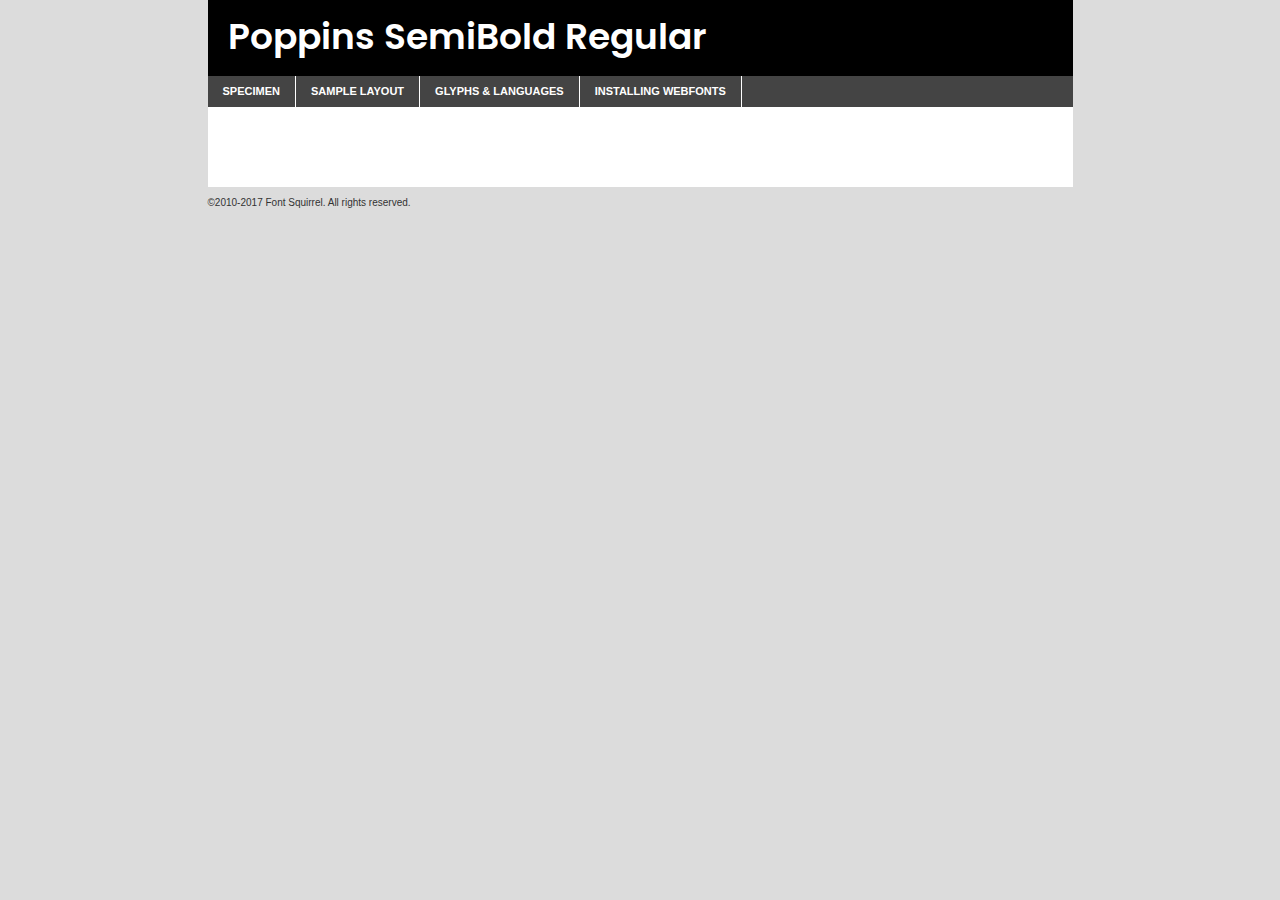
<file: components/fonts/poppins-semibold-demo.html>
<!DOCTYPE html PUBLIC "-//W3C//DTD XHTML 1.0 Transitional//EN"
	"http://www.w3.org/TR/xhtml1/DTD/xhtml1-transitional.dtd">

<html xmlns="http://www.w3.org/1999/xhtml" xml:lang="en" lang="en">
<head>
	<meta http-equiv="Content-Type" content="text/html; charset=utf-8" />
	<script src="http://ajax.googleapis.com/ajax/libs/jquery/1.7.2/jquery.min.js" type="text/javascript" charset="utf-8"></script>
	<script type="text/javascript">
	(function($){$.fn.easyTabs=function(option){var param=jQuery.extend({fadeSpeed:"fast",defaultContent:1,activeClass:'active'},option);$(this).each(function(){var thisId="#"+this.id;if(param.defaultContent==''){param.defaultContent=1;}
	if(typeof param.defaultContent=="number")
	{var defaultTab=$(thisId+" .tabs li:eq("+(param.defaultContent-1)+") a").attr('href').substr(1);}else{var defaultTab=param.defaultContent;}
	$(thisId+" .tabs li a").each(function(){var tabToHide=$(this).attr('href').substr(1);$("#"+tabToHide).addClass('easytabs-tab-content');});hideAll();changeContent(defaultTab);function hideAll(){$(thisId+" .easytabs-tab-content").hide();}
	function changeContent(tabId){hideAll();$(thisId+" .tabs li").removeClass(param.activeClass);$(thisId+" .tabs li a[href=#"+tabId+"]").closest('li').addClass(param.activeClass);if(param.fadeSpeed!="none")
	{$(thisId+" #"+tabId).fadeIn(param.fadeSpeed);}else{$(thisId+" #"+tabId).show();}}
	$(thisId+" .tabs li").click(function(){var tabId=$(this).find('a').attr('href').substr(1);changeContent(tabId);return false;});});}})(jQuery);
	</script>
	<link rel="stylesheet" href="specimen_files/specimen_stylesheet.css" type="text/css" charset="utf-8" />
	<link rel="stylesheet" href="stylesheet.css" type="text/css" charset="utf-8" />

	<style type="text/css">
					body{
				font-family: 'poppinssemibold';
							}
		</style>

	<title>Poppins SemiBold Regular Specimen</title>
	
	
	<script type="text/javascript" charset="utf-8">
		$(document).ready(function() {
			$('#container').easyTabs({defaultContent:1});
		});
	</script>
</head>

<body>
<div id="container">
	<div id="header">
		Poppins SemiBold Regular	</div>
	<ul class="tabs">
		<li><a href="#specimen">Specimen</a></li>
		<li><a href="#layout">Sample Layout</a></li>
				<li><a href="#glyphs">Glyphs &amp; Languages</a></li>
		<li><a href="#installing">Installing Webfonts</a></li>
		
	</ul>
	
	<div id="main_content">

		
			<div id="specimen">
		
				<div class="section">
					<div class="grid12 firstcol">
						<div class="huge">AaBb</div>
					</div>
				</div>
		
				<div class="section">
					<div class="glyph_range">A&#x200B;B&#x200b;C&#x200b;D&#x200b;E&#x200b;F&#x200b;G&#x200b;H&#x200b;I&#x200b;J&#x200b;K&#x200b;L&#x200b;M&#x200b;N&#x200b;O&#x200b;P&#x200b;Q&#x200b;R&#x200b;S&#x200b;T&#x200b;U&#x200b;V&#x200b;W&#x200b;X&#x200b;Y&#x200b;Z&#x200b;a&#x200b;b&#x200b;c&#x200b;d&#x200b;e&#x200b;f&#x200b;g&#x200b;h&#x200b;i&#x200b;j&#x200b;k&#x200b;l&#x200b;m&#x200b;n&#x200b;o&#x200b;p&#x200b;q&#x200b;r&#x200b;s&#x200b;t&#x200b;u&#x200b;v&#x200b;w&#x200b;x&#x200b;y&#x200b;z&#x200b;1&#x200b;2&#x200b;3&#x200b;4&#x200b;5&#x200b;6&#x200b;7&#x200b;8&#x200b;9&#x200b;0&#x200b;&amp;&#x200b;.&#x200b;,&#x200b;?&#x200b;!&#x200b;&#64;&#x200b;(&#x200b;)&#x200b;#&#x200b;$&#x200b;%&#x200b;*&#x200b;+&#x200b;-&#x200b;=&#x200b;:&#x200b;;</div>
				</div>
				<div class="section">
					<div class="grid12 firstcol">
						<table class="sample_table">
							<tr><td>10</td><td class="size10">abcdefghijklmnopqrstuvwxyzABCDEFGHIJKLMNOPQRSTUVWXYZ0123456789abcdefghijklmnopqrstuvwxyzABCDEFGHIJKLMNOPQRSTUVWXYZ0123456789abcdefghijklmnopqrstuvwxyzABCDEFGHIJKLMNOPQRSTUVWXYZ</td></tr>
							<tr><td>11</td><td class="size11">abcdefghijklmnopqrstuvwxyzABCDEFGHIJKLMNOPQRSTUVWXYZ0123456789abcdefghijklmnopqrstuvwxyzABCDEFGHIJKLMNOPQRSTUVWXYZ0123456789abcdefghijklmnopqrstuvwxyzABCDEFGHIJKLMNOPQRSTUVWXYZ</td></tr>
							<tr><td>12</td><td class="size12">abcdefghijklmnopqrstuvwxyzABCDEFGHIJKLMNOPQRSTUVWXYZ0123456789abcdefghijklmnopqrstuvwxyzABCDEFGHIJKLMNOPQRSTUVWXYZ0123456789abcdefghijklmnopqrstuvwxyzABCDEFGHIJKLMNOPQRSTUVWXYZ</td></tr>
							<tr><td>13</td><td class="size13">abcdefghijklmnopqrstuvwxyzABCDEFGHIJKLMNOPQRSTUVWXYZ0123456789abcdefghijklmnopqrstuvwxyzABCDEFGHIJKLMNOPQRSTUVWXYZ0123456789abcdefghijklmnopqrstuvwxyzABCDEFGHIJKLMNOPQRSTUVWXYZ</td></tr>
							<tr><td>14</td><td class="size14">abcdefghijklmnopqrstuvwxyzABCDEFGHIJKLMNOPQRSTUVWXYZ0123456789abcdefghijklmnopqrstuvwxyzABCDEFGHIJKLMNOPQRSTUVWXYZ0123456789abcdefghijklmnopqrstuvwxyzABCDEFGHIJKLMNOPQRSTUVWXYZ</td></tr>
							<tr><td>16</td><td class="size16">abcdefghijklmnopqrstuvwxyzABCDEFGHIJKLMNOPQRSTUVWXYZ0123456789abcdefghijklmnopqrstuvwxyzABCDEFGHIJKLMNOPQRSTUVWXYZ</td></tr>
							<tr><td>18</td><td class="size18">abcdefghijklmnopqrstuvwxyzABCDEFGHIJKLMNOPQRSTUVWXYZ0123456789abcdefghijklmnopqrstuvwxyzABCDEFGHIJKLMNOPQRSTUVWXYZ</td></tr>
							<tr><td>20</td><td class="size20">abcdefghijklmnopqrstuvwxyzABCDEFGHIJKLMNOPQRSTUVWXYZ0123456789abcdefghijklmnopqrstuvwxyzABCDEFGHIJKLMNOPQRSTUVWXYZ</td></tr>
							<tr><td>24</td><td class="size24">abcdefghijklmnopqrstuvwxyzABCDEFGHIJKLMNOPQRSTUVWXYZ0123456789abcdefghijklmnopqrstuvwxyzABCDEFGHIJKLMNOPQRSTUVWXYZ</td></tr>
							<tr><td>30</td><td class="size30">abcdefghijklmnopqrstuvwxyzABCDEFGHIJKLMNOPQRSTUVWXYZ0123456789abcdefghijklmnopqrstuvwxyzABCDEFGHIJKLMNOPQRSTUVWXYZ</td></tr>
							<tr><td>36</td><td class="size36">abcdefghijklmnopqrstuvwxyzABCDEFGHIJKLMNOPQRSTUVWXYZ0123456789abcdefghijklmnopqrstuvwxyzABCDEFGHIJKLMNOPQRSTUVWXYZ</td></tr>
							<tr><td>48</td><td class="size48">abcdefghijklmnopqrstuvwxyzABCDEFGHIJKLMNOPQRSTUVWXYZ0123456789abcdefghijklmnopqrstuvwxyzABCDEFGHIJKLMNOPQRSTUVWXYZ</td></tr>
							<tr><td>60</td><td class="size60">abcdefghijklmnopqrstuvwxyzABCDEFGHIJKLMNOPQRSTUVWXYZ0123456789abcdefghijklmnopqrstuvwxyzABCDEFGHIJKLMNOPQRSTUVWXYZ</td></tr>
							<tr><td>72</td><td class="size72">abcdefghijklmnopqrstuvwxyzABCDEFGHIJKLMNOPQRSTUVWXYZ0123456789abcdefghijklmnopqrstuvwxyzABCDEFGHIJKLMNOPQRSTUVWXYZ</td></tr>
							<tr><td>90</td><td class="size90">abcdefghijklmnopqrstuvwxyzABCDEFGHIJKLMNOPQRSTUVWXYZ0123456789abcdefghijklmnopqrstuvwxyzABCDEFGHIJKLMNOPQRSTUVWXYZ</td></tr>
						</table>
				
					</div>
			
				</div>
		
		
		
								<div class="section" id="bodycomparison">


										<div id="xheight">
				<div class="fontbody">&#x25FC;&#x25FC;&#x25FC;&#x25FC;&#x25FC;&#x25FC;&#x25FC;&#x25FC;&#x25FC;&#x25FC;&#x25FC;&#x25FC;&#x25FC;&#x25FC;&#x25FC;&#x25FC;&#x25FC;&#x25FC;&#x25FC;&#x25FC;&#x25FC;&#x25FC;&#x25FC;&#x25FC;&#x25FC;&#x25FC;&#x25FC;&#x25FC;&#x25FC;&#x25FC;&#x25FC;&#x25FC;&#x25FC;&#x25FC;&#x25FC;&#x25FC;&#x25FC;&#x25FC;&#x25FC;&#x25FC;&#x25FC;&#x25FC;&#x25FC;&#x25FC;&#x25FC;&#x25FC;&#x25FC;&#x25FC;&#x25FC;&#x25FC;&#x25FC;&#x25FC;&#x25FC;&#x25FC;&#x25FC;&#x25FC;&#x25FC;&#x25FC;&#x25FC;&#x25FC;&#x25FC;&#x25FC;&#x25FC;&#x25FC;&#x25FC;&#x25FC;&#x25FC;&#x25FC;&#x25FC;&#x25FC;&#x25FC;&#x25FC;&#x25FC;&#x25FC;&#x25FC;&#x25FC;&#x25FC;&#x25FC;&#x25FC;&#x25FC;&#x25FC;&#x25FC;&#x25FC;&#x25FC;&#x25FC;&#x25FC;&#x25FC;&#x25FC;&#x25FC;&#x25FC;&#x25FC;&#x25FC;&#x25FC;&#x25FC;&#x25FC;&#x25FC;&#x25FC;&#x25FC;&#x25FC;body</div><div class="arialbody">body</div><div class="verdanabody">body</div><div class="georgiabody">body</div></div>
										<div class="fontbody" style="z-index:1">
											body<span>Poppins SemiBold Regular</span>
										</div>
										<div class="arialbody" style="z-index:1">
											body<span>Arial</span>
										</div>
										<div class="verdanabody" style="z-index:1">
											body<span>Verdana</span>
										</div>
										<div class="georgiabody" style="z-index:1">
											body<span>Georgia</span>
										</div>



								</div>
		
		
				<div class="section psample psample_row1" id="">
					
					<div class="grid2 firstcol">
						<p class="size10"><span>10.</span>Aenean lacinia bibendum nulla sed consectetur. Fusce dapibus, tellus ac cursus commodo, tortor mauris condimentum nibh, ut fermentum massa justo sit amet risus. Nullam id dolor id nibh ultricies vehicula ut id elit. Cum sociis natoque penatibus et magnis dis parturient montes, nascetur ridiculus mus. Nulla vitae elit libero, a pharetra augue.</p>
			
					</div>
					<div class="grid3">
						<p class="size11"><span>11.</span>Aenean lacinia bibendum nulla sed consectetur. Fusce dapibus, tellus ac cursus commodo, tortor mauris condimentum nibh, ut fermentum massa justo sit amet risus. Nullam id dolor id nibh ultricies vehicula ut id elit. Cum sociis natoque penatibus et magnis dis parturient montes, nascetur ridiculus mus. Nulla vitae elit libero, a pharetra augue.</p>
			
					</div>
					<div class="grid3">
						<p class="size12"><span>12.</span>Aenean lacinia bibendum nulla sed consectetur. Fusce dapibus, tellus ac cursus commodo, tortor mauris condimentum nibh, ut fermentum massa justo sit amet risus. Nullam id dolor id nibh ultricies vehicula ut id elit. Cum sociis natoque penatibus et magnis dis parturient montes, nascetur ridiculus mus. Nulla vitae elit libero, a pharetra augue.</p>
			
					</div>
					<div class="grid4">
						<p class="size13"><span>13.</span>Aenean lacinia bibendum nulla sed consectetur. Fusce dapibus, tellus ac cursus commodo, tortor mauris condimentum nibh, ut fermentum massa justo sit amet risus. Nullam id dolor id nibh ultricies vehicula ut id elit. Cum sociis natoque penatibus et magnis dis parturient montes, nascetur ridiculus mus. Nulla vitae elit libero, a pharetra augue.</p>
			
					</div>
					<div class="white_blend"></div>
					
				</div>
				<div class="section psample psample_row2" id="">
					<div class="grid3 firstcol">
						<p class="size14"><span>14.</span>Aenean lacinia bibendum nulla sed consectetur. Fusce dapibus, tellus ac cursus commodo, tortor mauris condimentum nibh, ut fermentum massa justo sit amet risus. Nullam id dolor id nibh ultricies vehicula ut id elit. Cum sociis natoque penatibus et magnis dis parturient montes, nascetur ridiculus mus. Nulla vitae elit libero, a pharetra augue.</p>
			
					</div>
					<div class="grid4">
						<p class="size16"><span>16.</span>Aenean lacinia bibendum nulla sed consectetur. Fusce dapibus, tellus ac cursus commodo, tortor mauris condimentum nibh, ut fermentum massa justo sit amet risus. Nullam id dolor id nibh ultricies vehicula ut id elit. Cum sociis natoque penatibus et magnis dis parturient montes, nascetur ridiculus mus. Nulla vitae elit libero, a pharetra augue.</p>
			
					</div>
					<div class="grid5">
						<p class="size18"><span>18.</span>Aenean lacinia bibendum nulla sed consectetur. Fusce dapibus, tellus ac cursus commodo, tortor mauris condimentum nibh, ut fermentum massa justo sit amet risus. Nullam id dolor id nibh ultricies vehicula ut id elit. Cum sociis natoque penatibus et magnis dis parturient montes, nascetur ridiculus mus. Nulla vitae elit libero, a pharetra augue.</p>
			
					</div>

					<div class="white_blend"></div>

				</div>
				
				<div class="section psample psample_row3" id="">
					<div class="grid5 firstcol">
						<p class="size20"><span>20.</span>Aenean lacinia bibendum nulla sed consectetur. Fusce dapibus, tellus ac cursus commodo, tortor mauris condimentum nibh, ut fermentum massa justo sit amet risus. Nullam id dolor id nibh ultricies vehicula ut id elit. Cum sociis natoque penatibus et magnis dis parturient montes, nascetur ridiculus mus. Nulla vitae elit libero, a pharetra augue.</p>
					</div>
					<div class="grid7">
						<p class="size24"><span>24.</span>Aenean lacinia bibendum nulla sed consectetur. Fusce dapibus, tellus ac cursus commodo, tortor mauris condimentum nibh, ut fermentum massa justo sit amet risus. Nullam id dolor id nibh ultricies vehicula ut id elit. Cum sociis natoque penatibus et magnis dis parturient montes, nascetur ridiculus mus. Nulla vitae elit libero, a pharetra augue.</p>
					</div>
					
					<div class="white_blend"></div>
					
				</div>
				
				<div class="section psample psample_row4" id="">
					<div class="grid12 firstcol">
						<p class="size30"><span>30.</span>Aenean lacinia bibendum nulla sed consectetur. Fusce dapibus, tellus ac cursus commodo, tortor mauris condimentum nibh, ut fermentum massa justo sit amet risus. Nullam id dolor id nibh ultricies vehicula ut id elit. Cum sociis natoque penatibus et magnis dis parturient montes, nascetur ridiculus mus. Nulla vitae elit libero, a pharetra augue.</p>
					</div>
					<div class="white_blend"></div>
					
				</div>
				
				
				
				<div class="section psample psample_row1 fullreverse">
					<div class="grid2 firstcol">
						<p class="size10"><span>10.</span>Aenean lacinia bibendum nulla sed consectetur. Fusce dapibus, tellus ac cursus commodo, tortor mauris condimentum nibh, ut fermentum massa justo sit amet risus. Nullam id dolor id nibh ultricies vehicula ut id elit. Cum sociis natoque penatibus et magnis dis parturient montes, nascetur ridiculus mus. Nulla vitae elit libero, a pharetra augue.</p>
			
					</div>
					<div class="grid3">
						<p class="size11"><span>11.</span>Aenean lacinia bibendum nulla sed consectetur. Fusce dapibus, tellus ac cursus commodo, tortor mauris condimentum nibh, ut fermentum massa justo sit amet risus. Nullam id dolor id nibh ultricies vehicula ut id elit. Cum sociis natoque penatibus et magnis dis parturient montes, nascetur ridiculus mus. Nulla vitae elit libero, a pharetra augue.</p>
			
					</div>
					<div class="grid3">
						<p class="size12"><span>12.</span>Aenean lacinia bibendum nulla sed consectetur. Fusce dapibus, tellus ac cursus commodo, tortor mauris condimentum nibh, ut fermentum massa justo sit amet risus. Nullam id dolor id nibh ultricies vehicula ut id elit. Cum sociis natoque penatibus et magnis dis parturient montes, nascetur ridiculus mus. Nulla vitae elit libero, a pharetra augue.</p>
			
					</div>
					<div class="grid4">
						<p class="size13"><span>13.</span>Aenean lacinia bibendum nulla sed consectetur. Fusce dapibus, tellus ac cursus commodo, tortor mauris condimentum nibh, ut fermentum massa justo sit amet risus. Nullam id dolor id nibh ultricies vehicula ut id elit. Cum sociis natoque penatibus et magnis dis parturient montes, nascetur ridiculus mus. Nulla vitae elit libero, a pharetra augue.</p>
			
					</div>
					<div class="black_blend"></div>
					
				</div>
				
				<div class="section psample psample_row2 fullreverse">
					<div class="grid3 firstcol">
						<p class="size14"><span>14.</span>Aenean lacinia bibendum nulla sed consectetur. Fusce dapibus, tellus ac cursus commodo, tortor mauris condimentum nibh, ut fermentum massa justo sit amet risus. Nullam id dolor id nibh ultricies vehicula ut id elit. Cum sociis natoque penatibus et magnis dis parturient montes, nascetur ridiculus mus. Nulla vitae elit libero, a pharetra augue.</p>
			
					</div>
					<div class="grid4">
						<p class="size16"><span>16.</span>Aenean lacinia bibendum nulla sed consectetur. Fusce dapibus, tellus ac cursus commodo, tortor mauris condimentum nibh, ut fermentum massa justo sit amet risus. Nullam id dolor id nibh ultricies vehicula ut id elit. Cum sociis natoque penatibus et magnis dis parturient montes, nascetur ridiculus mus. Nulla vitae elit libero, a pharetra augue.</p>
			
					</div>
					<div class="grid5">
						<p class="size18"><span>18.</span>Aenean lacinia bibendum nulla sed consectetur. Fusce dapibus, tellus ac cursus commodo, tortor mauris condimentum nibh, ut fermentum massa justo sit amet risus. Nullam id dolor id nibh ultricies vehicula ut id elit. Cum sociis natoque penatibus et magnis dis parturient montes, nascetur ridiculus mus. Nulla vitae elit libero, a pharetra augue.</p>
			
					</div>
					<div class="black_blend"></div>

				</div>
				
				<div class="section psample fullreverse psample_row3" id="">
					<div class="grid5 firstcol">
						<p class="size20"><span>20.</span>Aenean lacinia bibendum nulla sed consectetur. Fusce dapibus, tellus ac cursus commodo, tortor mauris condimentum nibh, ut fermentum massa justo sit amet risus. Nullam id dolor id nibh ultricies vehicula ut id elit. Cum sociis natoque penatibus et magnis dis parturient montes, nascetur ridiculus mus. Nulla vitae elit libero, a pharetra augue.</p>
					</div>
					<div class="grid7">
						<p class="size24"><span>24.</span>Aenean lacinia bibendum nulla sed consectetur. Fusce dapibus, tellus ac cursus commodo, tortor mauris condimentum nibh, ut fermentum massa justo sit amet risus. Nullam id dolor id nibh ultricies vehicula ut id elit. Cum sociis natoque penatibus et magnis dis parturient montes, nascetur ridiculus mus. Nulla vitae elit libero, a pharetra augue.</p>
					</div>
					
					<div class="black_blend"></div>
					
				</div>
				
				<div class="section psample fullreverse psample_row4" id="" style="border-bottom: 20px #000 solid;">
					<div class="grid12 firstcol">
						<p class="size30"><span>30.</span>Aenean lacinia bibendum nulla sed consectetur. Fusce dapibus, tellus ac cursus commodo, tortor mauris condimentum nibh, ut fermentum massa justo sit amet risus. Nullam id dolor id nibh ultricies vehicula ut id elit. Cum sociis natoque penatibus et magnis dis parturient montes, nascetur ridiculus mus. Nulla vitae elit libero, a pharetra augue.</p>
					</div>
					<div class="black_blend"></div>
					
				</div>
				
				
				
				
			</div>
			
			<div id="layout">
				
				<div class="section">
					
					<div class="grid12 firstcol">
						<h1>Lorem Ipsum Dolor</h1>
						<h2>Etiam porta sem malesuada magna mollis euismod</h2>
						
						<p class="byline">By <a href="#link">Aenean Lacinia</a></p>
					</div>
				</div>
				<div class="section">
					<div class="grid8 firstcol">
						<p class="large">Donec sed odio dui. Morbi leo risus, porta ac consectetur ac, vestibulum at eros. Fusce dapibus, tellus ac cursus commodo, tortor mauris condimentum nibh, ut fermentum massa justo sit amet risus. </p>

						
						<h3>Pellentesque ornare sem</h3>

						<p>Maecenas sed diam eget risus varius blandit sit amet non magna. Maecenas faucibus mollis interdum. Donec ullamcorper nulla non metus auctor fringilla. Nullam id dolor id nibh ultricies vehicula ut id elit. Nullam id dolor id nibh ultricies vehicula ut id elit. </p>

						<p>Aenean eu leo quam. Pellentesque ornare sem lacinia quam venenatis vestibulum. Lorem ipsum dolor sit amet, consectetur adipiscing elit. Cum sociis natoque penatibus et magnis dis parturient montes, nascetur ridiculus mus. </p>

						<p>Nulla vitae elit libero, a pharetra augue. Praesent commodo cursus magna, vel scelerisque nisl consectetur et. Aenean lacinia bibendum nulla sed consectetur. </p>

						<p>Nullam quis risus eget urna mollis ornare vel eu leo. Nullam quis risus eget urna mollis ornare vel eu leo. Maecenas sed diam eget risus varius blandit sit amet non magna. Donec ullamcorper nulla non metus auctor fringilla. </p>

						<h3>Cras mattis consectetur</h3>

						<p>Aenean eu leo quam. Pellentesque ornare sem lacinia quam venenatis vestibulum. Aenean lacinia bibendum nulla sed consectetur. Integer posuere erat a ante venenatis dapibus posuere velit aliquet. Cras mattis consectetur purus sit amet fermentum. </p>

						<p>Nullam id dolor id nibh ultricies vehicula ut id elit. Nullam quis risus eget urna mollis ornare vel eu leo. Cras mattis consectetur purus sit amet fermentum.</p>
					</div>
					
					<div class="grid4 sidebar">
						
						<div class="box reverse">
							<p class="last">Nullam quis risus eget urna mollis ornare vel eu leo. Donec ullamcorper nulla non metus auctor fringilla. Cras mattis consectetur purus sit amet fermentum. Sed posuere consectetur est at lobortis. Lorem ipsum dolor sit amet, consectetur adipiscing elit. </p>
						</div>
						
						<p class="caption">Maecenas sed diam eget risus varius.</p>

						<p>Vestibulum id ligula porta felis euismod semper. Integer posuere erat a ante venenatis dapibus posuere velit aliquet. Vestibulum id ligula porta felis euismod semper. Sed posuere consectetur est at lobortis. Maecenas sed diam eget risus varius blandit sit amet non magna. Fusce dapibus, tellus ac cursus commodo, tortor mauris condimentum nibh, ut fermentum massa justo sit amet risus. </p>

					

						<p>Duis mollis, est non commodo luctus, nisi erat porttitor ligula, eget lacinia odio sem nec elit. Aenean lacinia bibendum nulla sed consectetur. Vivamus sagittis lacus vel augue laoreet rutrum faucibus dolor auctor. Aenean lacinia bibendum nulla sed consectetur. Nullam quis risus eget urna mollis ornare vel eu leo. </p>

						<p>Praesent commodo cursus magna, vel scelerisque nisl consectetur et. Donec ullamcorper nulla non metus auctor fringilla. Maecenas faucibus mollis interdum. Fusce dapibus, tellus ac cursus commodo, tortor mauris condimentum nibh, ut fermentum massa justo sit amet risus. </p>

					</div>
				</div>
				
			</div>


			



		<div id="glyphs">
			<div class="section">
				<div class="grid12 firstcol">
			
				<h1>Language Support</h1>
				<p>The subset of Poppins SemiBold Regular in this kit supports the following languages:<br />
			
					English, Arrernte, Bislama, Cebuano, Fijian, Gilbertese, Hmong, Ibanag, Iloko_ilokano, Interglossa_glosa, Interlingua, Lojban, Manx, Norfolk_pitcairnese, Oromo, Rotokas, Samoan, Sardinian, Seychelles_creole, Shona, Somali, Southern_ndebele, Swahili, Swati_swazi, Tok_pisin, Warlpiri, Xhosa, Zulu, Latinbasic, Demo				</p>
				<h1>Glyph Chart</h1>
				<p>The subset of Poppins SemiBold Regular in this kit includes all the glyphs listed below. Unicode entities are included above each glyph to help you insert individual characters into your layout.</p>
				<div id="glyph_chart">
			
																														 <div><p>&amp;#13;</p>&#13;</div>
																				 <div><p>&amp;#32;</p>&#32;</div>
																				 <div><p>&amp;#33;</p>&#33;</div>
																				 <div><p>&amp;#34;</p>&#34;</div>
																				 <div><p>&amp;#35;</p>&#35;</div>
																				 <div><p>&amp;#36;</p>&#36;</div>
																				 <div><p>&amp;#37;</p>&#37;</div>
																				 <div><p>&amp;#38;</p>&#38;</div>
																				 <div><p>&amp;#39;</p>&#39;</div>
																				 <div><p>&amp;#40;</p>&#40;</div>
																				 <div><p>&amp;#41;</p>&#41;</div>
																				 <div><p>&amp;#42;</p>&#42;</div>
																				 <div><p>&amp;#43;</p>&#43;</div>
																				 <div><p>&amp;#44;</p>&#44;</div>
																				 <div><p>&amp;#46;</p>&#46;</div>
																				 <div><p>&amp;#47;</p>&#47;</div>
																				 <div><p>&amp;#48;</p>&#48;</div>
																				 <div><p>&amp;#49;</p>&#49;</div>
																				 <div><p>&amp;#50;</p>&#50;</div>
																				 <div><p>&amp;#51;</p>&#51;</div>
																				 <div><p>&amp;#52;</p>&#52;</div>
																				 <div><p>&amp;#53;</p>&#53;</div>
																				 <div><p>&amp;#54;</p>&#54;</div>
																				 <div><p>&amp;#55;</p>&#55;</div>
																				 <div><p>&amp;#56;</p>&#56;</div>
																				 <div><p>&amp;#57;</p>&#57;</div>
																				 <div><p>&amp;#60;</p>&#60;</div>
																				 <div><p>&amp;#61;</p>&#61;</div>
																				 <div><p>&amp;#62;</p>&#62;</div>
																				 <div><p>&amp;#63;</p>&#63;</div>
																				 <div><p>&amp;#64;</p>&#64;</div>
																				 <div><p>&amp;#65;</p>&#65;</div>
																				 <div><p>&amp;#66;</p>&#66;</div>
																				 <div><p>&amp;#67;</p>&#67;</div>
																				 <div><p>&amp;#68;</p>&#68;</div>
																				 <div><p>&amp;#69;</p>&#69;</div>
																				 <div><p>&amp;#70;</p>&#70;</div>
																				 <div><p>&amp;#71;</p>&#71;</div>
																				 <div><p>&amp;#72;</p>&#72;</div>
																				 <div><p>&amp;#73;</p>&#73;</div>
																				 <div><p>&amp;#74;</p>&#74;</div>
																				 <div><p>&amp;#75;</p>&#75;</div>
																				 <div><p>&amp;#76;</p>&#76;</div>
																				 <div><p>&amp;#77;</p>&#77;</div>
																				 <div><p>&amp;#78;</p>&#78;</div>
																				 <div><p>&amp;#79;</p>&#79;</div>
																				 <div><p>&amp;#80;</p>&#80;</div>
																				 <div><p>&amp;#81;</p>&#81;</div>
																				 <div><p>&amp;#82;</p>&#82;</div>
																				 <div><p>&amp;#83;</p>&#83;</div>
																				 <div><p>&amp;#84;</p>&#84;</div>
																				 <div><p>&amp;#85;</p>&#85;</div>
																				 <div><p>&amp;#86;</p>&#86;</div>
																				 <div><p>&amp;#87;</p>&#87;</div>
																				 <div><p>&amp;#88;</p>&#88;</div>
																				 <div><p>&amp;#89;</p>&#89;</div>
																				 <div><p>&amp;#90;</p>&#90;</div>
																				 <div><p>&amp;#91;</p>&#91;</div>
																				 <div><p>&amp;#92;</p>&#92;</div>
																				 <div><p>&amp;#93;</p>&#93;</div>
																				 <div><p>&amp;#94;</p>&#94;</div>
																				 <div><p>&amp;#95;</p>&#95;</div>
																				 <div><p>&amp;#96;</p>&#96;</div>
																				 <div><p>&amp;#97;</p>&#97;</div>
																				 <div><p>&amp;#98;</p>&#98;</div>
																				 <div><p>&amp;#99;</p>&#99;</div>
																				 <div><p>&amp;#100;</p>&#100;</div>
																				 <div><p>&amp;#101;</p>&#101;</div>
																				 <div><p>&amp;#102;</p>&#102;</div>
																				 <div><p>&amp;#103;</p>&#103;</div>
																				 <div><p>&amp;#104;</p>&#104;</div>
																				 <div><p>&amp;#105;</p>&#105;</div>
																				 <div><p>&amp;#106;</p>&#106;</div>
																				 <div><p>&amp;#107;</p>&#107;</div>
																				 <div><p>&amp;#108;</p>&#108;</div>
																				 <div><p>&amp;#109;</p>&#109;</div>
																				 <div><p>&amp;#110;</p>&#110;</div>
																				 <div><p>&amp;#111;</p>&#111;</div>
																				 <div><p>&amp;#112;</p>&#112;</div>
																				 <div><p>&amp;#113;</p>&#113;</div>
																				 <div><p>&amp;#114;</p>&#114;</div>
																				 <div><p>&amp;#115;</p>&#115;</div>
																				 <div><p>&amp;#116;</p>&#116;</div>
																				 <div><p>&amp;#117;</p>&#117;</div>
																				 <div><p>&amp;#118;</p>&#118;</div>
																				 <div><p>&amp;#119;</p>&#119;</div>
																				 <div><p>&amp;#120;</p>&#120;</div>
																				 <div><p>&amp;#121;</p>&#121;</div>
																				 <div><p>&amp;#122;</p>&#122;</div>
																				 <div><p>&amp;#123;</p>&#123;</div>
																				 <div><p>&amp;#124;</p>&#124;</div>
																				 <div><p>&amp;#125;</p>&#125;</div>
																				 <div><p>&amp;#126;</p>&#126;</div>
																				 <div><p>&amp;#160;</p>&#160;</div>
																				 <div><p>&amp;#161;</p>&#161;</div>
																				 <div><p>&amp;#162;</p>&#162;</div>
																				 <div><p>&amp;#163;</p>&#163;</div>
																				 <div><p>&amp;#164;</p>&#164;</div>
																				 <div><p>&amp;#165;</p>&#165;</div>
																				 <div><p>&amp;#166;</p>&#166;</div>
																				 <div><p>&amp;#167;</p>&#167;</div>
																				 <div><p>&amp;#168;</p>&#168;</div>
																				 <div><p>&amp;#169;</p>&#169;</div>
																				 <div><p>&amp;#170;</p>&#170;</div>
																				 <div><p>&amp;#171;</p>&#171;</div>
																				 <div><p>&amp;#172;</p>&#172;</div>
																				 <div><p>&amp;#174;</p>&#174;</div>
																				 <div><p>&amp;#175;</p>&#175;</div>
																				 <div><p>&amp;#176;</p>&#176;</div>
																				 <div><p>&amp;#177;</p>&#177;</div>
																				 <div><p>&amp;#178;</p>&#178;</div>
																				 <div><p>&amp;#179;</p>&#179;</div>
																				 <div><p>&amp;#180;</p>&#180;</div>
																				 <div><p>&amp;#181;</p>&#181;</div>
																				 <div><p>&amp;#182;</p>&#182;</div>
																				 <div><p>&amp;#184;</p>&#184;</div>
																				 <div><p>&amp;#185;</p>&#185;</div>
																				 <div><p>&amp;#186;</p>&#186;</div>
																				 <div><p>&amp;#187;</p>&#187;</div>
																				 <div><p>&amp;#188;</p>&#188;</div>
																				 <div><p>&amp;#189;</p>&#189;</div>
																				 <div><p>&amp;#190;</p>&#190;</div>
																				 <div><p>&amp;#191;</p>&#191;</div>
																				 <div><p>&amp;#198;</p>&#198;</div>
																				 <div><p>&amp;#199;</p>&#199;</div>
																				 <div><p>&amp;#208;</p>&#208;</div>
																				 <div><p>&amp;#215;</p>&#215;</div>
																				 <div><p>&amp;#216;</p>&#216;</div>
																				 <div><p>&amp;#222;</p>&#222;</div>
																				 <div><p>&amp;#223;</p>&#223;</div>
																				 <div><p>&amp;#230;</p>&#230;</div>
																				 <div><p>&amp;#231;</p>&#231;</div>
																				 <div><p>&amp;#240;</p>&#240;</div>
																				 <div><p>&amp;#247;</p>&#247;</div>
																				 <div><p>&amp;#248;</p>&#248;</div>
																				 <div><p>&amp;#254;</p>&#254;</div>
																				 <div><p>&amp;#305;</p>&#305;</div>
																				 <div><p>&amp;#338;</p>&#338;</div>
																				 <div><p>&amp;#339;</p>&#339;</div>
																				 <div><p>&amp;#710;</p>&#710;</div>
																				 <div><p>&amp;#730;</p>&#730;</div>
																				 <div><p>&amp;#732;</p>&#732;</div>
																				 <div><p>&amp;#8192;</p>&#8192;</div>
																				 <div><p>&amp;#8193;</p>&#8193;</div>
																				 <div><p>&amp;#8194;</p>&#8194;</div>
																				 <div><p>&amp;#8195;</p>&#8195;</div>
																				 <div><p>&amp;#8196;</p>&#8196;</div>
																				 <div><p>&amp;#8197;</p>&#8197;</div>
																				 <div><p>&amp;#8198;</p>&#8198;</div>
																				 <div><p>&amp;#8199;</p>&#8199;</div>
																				 <div><p>&amp;#8200;</p>&#8200;</div>
																				 <div><p>&amp;#8201;</p>&#8201;</div>
																				 <div><p>&amp;#8202;</p>&#8202;</div>
																				 <div><p>&amp;#8211;</p>&#8211;</div>
																				 <div><p>&amp;#8212;</p>&#8212;</div>
																				 <div><p>&amp;#8216;</p>&#8216;</div>
																				 <div><p>&amp;#8217;</p>&#8217;</div>
																				 <div><p>&amp;#8218;</p>&#8218;</div>
																				 <div><p>&amp;#8220;</p>&#8220;</div>
																				 <div><p>&amp;#8221;</p>&#8221;</div>
																				 <div><p>&amp;#8222;</p>&#8222;</div>
																				 <div><p>&amp;#8226;</p>&#8226;</div>
																				 <div><p>&amp;#8239;</p>&#8239;</div>
																				 <div><p>&amp;#8249;</p>&#8249;</div>
																				 <div><p>&amp;#8250;</p>&#8250;</div>
																				 <div><p>&amp;#8287;</p>&#8287;</div>
																				 <div><p>&amp;#8364;</p>&#8364;</div>
																				 <div><p>&amp;#8482;</p>&#8482;</div>
																				 <div><p>&amp;#8722;</p>&#8722;</div>
																				 <div><p>&amp;#9724;</p>&#9724;</div>
																				 <div><p>&amp;#64257;</p>&#64257;</div>
																																																</div>	
				</div>
		
		
			</div>
		</div>
		
		
		<div id="specs">
			
		</div>
	
		<div id="installing">
			<div class="section">
				<div class="grid7 firstcol">
					<h1>Installing Webfonts</h1>
					
					<p>Webfonts are supported by all major browser platforms but not all in the same way. There are currently four different font formats that must be included in order to target all browsers. This includes TTF, WOFF, EOT and SVG.</p>
					
					<h2>1. Upload your webfonts</h2>
					<p>You must upload your webfont kit to your website. They should be in or near the same directory as your CSS files.</p>
					
					<h2>2. Include the webfont stylesheet</h2>
					<p>A special CSS @font-face declaration helps the various browsers select the appropriate font it needs without causing you a bunch of headaches. Learn more about this syntax by reading the <a href="https://www.fontspring.com/blog/further-hardening-of-the-bulletproof-syntax">Fontspring blog post</a> about it. The code for it is as follows:</p>


<code>
@font-face{ 
	font-family: 'MyWebFont';
	src: url('WebFont.eot');
	src: url('WebFont.eot?#iefix') format('embedded-opentype'),
	     url('WebFont.woff') format('woff'),
	     url('WebFont.ttf') format('truetype'),
	     url('WebFont.svg#webfont') format('svg');
}
</code>

	<p>We've already gone ahead and generated the code for you. All you have to do is link to the stylesheet in your HTML, like this:</p>
	<code>&lt;link rel=&quot;stylesheet&quot; href=&quot;stylesheet.css&quot; type=&quot;text/css&quot; charset=&quot;utf-8&quot; /&gt;</code>

					<h2>3. Modify your own stylesheet</h2>
					<p>To take advantage of your new fonts, you must tell your stylesheet to use them. Look at the original @font-face declaration above and find the property called "font-family." The name linked there will be what you use to reference the font. Prepend that webfont name to the font stack in the "font-family" property, inside the selector you want to change. For example:</p>
<code>p { font-family: 'WebFont', Arial, sans-serif; }</code>

<h2>4. Test</h2>
<p>Getting webfonts to work cross-browser <em>can</em> be tricky. Use the information in the sidebar to help you if you find that fonts aren't loading in a particular browser.</p>
				</div>
				
				<div class="grid5 sidebar">
					<div class="box">
						<h2>Troubleshooting<br />Font-Face Problems</h2>
						<p>Having trouble getting your webfonts to load in your new website? Here are some tips to sort out what might be the problem.</p>

						<h3>Fonts not showing in any browser</h3>

						<p>This sounds like you need to work on the plumbing. You either did not upload the fonts to the correct directory, or you did not link the fonts properly in the CSS. If you've confirmed that all this is correct and you still have a problem, take a look at your .htaccess file and see if requests are getting intercepted.</p>

						<h3>Fonts not loading in iPhone or iPad</h3>

						<p>The most common problem here is that you are serving the fonts from an IIS server. IIS refuses to serve files that have unknown MIME types. If that is the case, you must set the MIME type for SVG to "image/svg+xml" in the server settings. Follow these instructions from Microsoft if you need help.</p>

						<h3>Fonts not loading in Firefox</h3>

						<p>The primary reason for this failure? You are still using a version Firefox older than 3.5. So upgrade already! If that isn't it, then you are very likely serving fonts from a different domain. Firefox requires that all font assets be served from the same domain. Lastly it is possible that you need to add WOFF to your list of MIME types (if you are serving via IIS.)</p>

						<h3>Fonts not loading in IE</h3>

						<p>Are you looking at Internet Explorer on an actual Windows machine or are you cheating by using a service like Adobe BrowserLab? Many of these screenshot services do not render @font-face for IE. Best to test it on a real machine.</p>

						<h3>Fonts not loading in IE9</h3>

						<p>IE9, like Firefox, requires that fonts be served from the same domain as the website. Make sure that is the case.</p>
					</div>
				</div>
			</div>
			
		</div>
	
	</div>
	<div id="footer">
		<p>&copy;2010-2017 Font Squirrel. All rights reserved.</p>
	</div>
</div>
</body>
</html>
</file>
<file: style/cadastro.css>
@import url('https://fonts.googleapis.com/css2?family=Poppins:ital@0;1&family=Roboto:wght@300&display=swap');
*{
    padding: 0;
    margin: 0 auto;
    box-sizing: border-box;
    font-family: 'poppins', sans-serif;
}

body{
    width: 100%;
    height: 100vh;
    display: flex;
    justify-content: center;
    align-items: center;
    background: #0c0ce994;
}

.container{
    width: 80%;
    height: 80vh;
    display: flex;
    box-shadow: 5px 5px 10px rgba(0, 0, 0, .212);
}

.form-image{
    width: 50%;
    display: flex;
    justify-content: center;
    align-items: center;
    background: #fde3a7ec;
    padding: 1rem;
}

.form-image img{
    width: 25rem;
}

.form{
    width: 50%;
    display: flex;
    justify-content: center;
    align-items: center;
    flex-direction: column;
    background-color: white;
    padding: 3rem;
}

.form-header{
    display: flex;
    justify-content: space-between;
}
.login-button {
    display: flex;
    align-items: center;
}

.login-button button{
    border: none;
    background-color: #5b1a91;
    padding: 0.4rem 1rem;
    border-radius: 5px;
    cursor: pointer;
}
.login-button button:hover{
    background-color: #7b0cd6;
}

.login-button button a{
    text-decoration: none;
    font-weight: 500;
    color: white;
}

.form-header h1::after{
    content: '';
    display: block;
    width: 5rem;
    height: 0.3rem;
    background-color: #7b0cd6;
    margin: 0 auto;
    position: absolute;
    border-radius: 10px;
}

.input-group{
    display: flex;
    flex-wrap: wrap;
    justify-content: space-between;
    padding: 1rem 0;
}

.input-box{
    display: flex;
    flex-direction: column;
    margin-bottom: 1.1rem;
}

.input-box input{
    margin: 0.6rem 0;
    padding: 0.8rem 1.2rem;
    border: none;
    border-radius: 10px;
    box-shadow: 1px 1px 6px #0000001c;
}

.input-box input:hover{
    background-color: #eeeeee75;
}

.input-box input:focus-visible{
    outline: 1px solid #5b1a91;
}

.input-box label,
.gender-title h6{
    font-size: 0.75rem;
    font-weight: 200;
    color: #000000c0;
}

.input-box input::placeholder{
    color: #000000be;
}

.gender-group{
    display: flex;
    justify-content: space-between;
    margin-top: 0.62rem;
    padding: 0 0.5rem;
}

.gender-input{
    display: flex;
    align-items: center;
}

.gender-input input{
    margin-right: 0.35rem;
}

.gender-input label{
    font-size: 0.81rem;
    font-weight: 600;
    color: #000000c0;
}

.continue-button button{
    width: 100%;
    margin-top: 0.4rem;
    border: none;
    background-color: #7b0cd6;
    padding: 0.2rem;
    border-radius: 5px;
    cursor: pointer;
}

.continue-button button:hover{
    background-color: #7b0cd6;
}

.continue-button button a{
    text-decoration: none;
    font-size: 0.93rem;
    font-weight: 500;
    color: white;
}

@media screen and (max-width: 1330px) {
    .form-image{
        display: none;
    }

    .container{
        width: 50%;
    }

    .form{
        width: 100%;
    }
}

@media screen and (max-width: 1064px){
    .container{
        width: 90%;
        height: auto;
    }
    .input-group{
        overflow-y: scroll;
        flex-direction: nowrap;
        max-height: 9rem;
        padding-right: 1rem;
    }
    .gender-inputs{
        margin-top: 2rem;
    }

    .gender-group{
        flex-direction: column;
    }

    .gender-input{
        margin-top: 0.5rem;
    }
}
</file>
<file: style2/style.css>
body{
    margin: 0;
    font-family: Arial, Helvetica, sans-serif;
    font-size: 14;
    background: linear-gradient(rgb(245, 243, 248), rgb(169, 168, 170));
}

.topo{
    height: 30px;
    background-color: rgb(39, 39, 39);
}
.topoint{
    width: 100%;
    max-width: 1100px;
    height: 30px;
    margin: auto;
}

.topoleft{
    width: 50%;
    height: 30px;
    float: left;
}

.toporight{
    width: 50%;
    height: 30px;
    float: right;
    text-align: right;
    margin-top: 2px;
}

.topoleft ul{
    margin: 0;
    padding: 0;
    list-style: none;
}

.topoleft li{
    height: 30px;
    line-height: 30px;
    float: left;
    margin-left: 8px;
    margin-right: 8px;
}.topoleft li a{
    text-decoration: none;
    color: white;
}

.topoleft li a:hover{
   color: rgb(4, 0, 255);
   transition: 0.4s;
}

.topobusca{
    width: 120px;
    height: 20px;
    outline: 0;
}

.toporight a{
    float: right;
}

.toporight input{
    float: right;
}

.toporight img{
    margin-right: 5px;
}

.topo2{
    height: 95px;
    background: linear-gradient(rgb(47, 7, 226), rgb(4, 20, 243));
    border-radius: 2px;
}
.topo2int{
    width: 100%;
    max-width: 1100px;
    height: 95px;
    margin: auto;
}
.logo{
    width: 230px;
    height: 90px;
    float: left;
    margin-top: 6px;
}

.topo2 .banner{
    width: 650px;
    height: 80px;
    float: right;
    margin-top: 7px;
}

.menu{
    height: 20px;
    background: linear-gradient(rgb(4, 20, 243), rgb(96, 4, 243));
}

.menuint{
    width: 100%;
    max-width: 1040px;
    height: 40px;
    margin: auto;
}

.menu ul{
    margin: 0;
    padding: 0;
    list-style: none;
}

.menu li{
    float: left;
    height: 40px;
    line-height: 40px;
    padding-left: 30px;
    padding-right: 30px;
    margin-right: 100px;
    margin-left: 100px;
}
.menu li:hover .submenu{
    display: block;
}
.submenu{
    width: 150px;
    height: 150px;
    background-color: black;
    position: absolute;
    display: none;
}

.ultimosprojeto{
    height: 40px;
}

.ultimosprojetoint{
    width: 100%;
    max-width: 1040px;
    height: 40px;
    margin: auto;

}

.projetos{
    height: 28px;
    border: 1px solid #ccc;
    margin-top: 10px;

}

.titulo{
    background-color: rgb(47, 0, 255);
    color: white;
    line-height: 28px;
    display: inline-block;
    padding-left: 10px;
    padding-right: 10px;
    font-size: 15px;
}

.titulo2{
    color: black;
    height: 28px;
    line-height: 28px;
    display: inline-block;
    padding-left: 6px;
    font-family: 'Trebuchet MS', 'Lucida Sans Unicode', 'Lucida Grande', 'Lucida Sans', Arial, sans-serif;
}

.containerint{
    width: 100%;
    max-width: 1040px;
    margin: auto;
}

.leftside{
    float: left;
}

.rightside{
    width: 275px;
    min-height: 200px;
    float: right;
    margin-left: 12px;
}

.lateral{
    height: 30px;
    line-height: 30px;
    border-bottom: 1px solid #363636;
    background-color: #363636;
    padding-left: 5px;
    font-size: 15px;
    color: white;
}

.rotulo{
    border: 1px solid #ccc;
    background-color: #fff;
    margin-bottom: 10px;
    text-align: center;
}

.rotulo a img{
    margin-right: 2px;
    padding-top: 5px;
    padding-bottom: 5px;
}

.lateral2{
    height: 30px;
    line-height: 40px;
    background-color:#363636;
    color: white;
    padding-left: 5px;
    font-size: 15px;
}

.rotulo2{
    border: 1px solid #ccc;
    background-color: #fff;

}

.login{
    margin-left: 140px;
    line-height: 30px;
}

@media only screen and (max-width:1057px){
    .topoint,
    .topo2int,
    .menuint,
    .ultimosprojetoint,
    .containerint,
    .rightside,
    .titulo
    .titulo2{
        max-width:890px;
        align-items: center;
        text-align: center;
        margin-right: 19%;
    }
    .leftside,
    .image{
        width: 480px;
        height: auto;
        margin-top:11px;
    }
    .banner{
        display: none;
    }

    p,
    .login,
    strong{
        margin-left: 100px;
        margin-right:80px;
        
    }
}
</file>
<file: components/fonts/stylesheet.css>
/*! Generated by Font Squirrel (https://www.fontsquirrel.com) on May 19, 2021 */



@font-face {
    font-family: 'poppinsblack';
    src: url('poppins-black-webfont.woff2') format('woff2'),
         url('poppins-black-webfont.woff') format('woff');
    font-weight: normal;
    font-style: normal;

}




@font-face {
    font-family: 'poppinsbold';
    src: url('poppins-bold-webfont.woff2') format('woff2'),
         url('poppins-bold-webfont.woff') format('woff');
    font-weight: normal;
    font-style: normal;

}




@font-face {
    font-family: 'poppinslight';
    src: url('poppins-light-webfont.woff2') format('woff2'),
         url('poppins-light-webfont.woff') format('woff');
    font-weight: normal;
    font-style: normal;

}




@font-face {
    font-family: 'poppinsmedium';
    src: url('poppins-medium-webfont.woff2') format('woff2'),
         url('poppins-medium-webfont.woff') format('woff');
    font-weight: normal;
    font-style: normal;

}




@font-face {
    font-family: 'poppinsregular';
    src: url('poppins-regular-webfont.woff2') format('woff2'),
         url('poppins-regular-webfont.woff') format('woff');
    font-weight: normal;
    font-style: normal;

}




@font-face {
    font-family: 'poppinssemibold';
    src: url('poppins-semibold-webfont.woff2') format('woff2'),
         url('poppins-semibold-webfont.woff') format('woff');
    font-weight: normal;
    font-style: normal;

}
</file>
<file: components/fonts/specimen_files/specimen_stylesheet.css>
@import url('grid_12-825-55-15.css');

/*  
	CSS Reset by Eric Meyer - Released under Public Domain
    http://meyerweb.com/eric/tools/css/reset/
*/
html, body, div, span, applet, object, iframe,
h1, h2, h3, h4, h5, h6, p, blockquote, pre,
a, abbr, acronym, address, big, cite, code,
del, dfn, em, font, img, ins, kbd, q, s, samp,
small, strike, strong, sub, sup, tt, var,
b, u, i, center, dl, dt, dd, ol, ul, li,
fieldset, form, label, legend, table, 
caption, tbody, tfoot, thead, tr, th, td 
                  {margin: 0;padding: 0;border: 0;outline: 0;
                  font-size: 100%;vertical-align: baseline;
                  background: transparent;}
body              {line-height: 1;}
ol, ul            {list-style: none;}
blockquote, q     {quotes: none;}
blockquote:before, blockquote:after,
q:before, q:after {content: '';	content: none;}
:focus            {outline: 0;}
ins               {text-decoration: none;}
del               {text-decoration: line-through;}
table             {border-collapse: collapse;border-spacing: 0;}




body {
	color: #000;
	background-color: #dcdcdc;
}

a {
	text-decoration: none;
	color: #1883ba;
}

h1{
	font-size: 32px;
	font-weight: normal;
	font-style: normal;
	margin-bottom: 18px;
}

h2{
	font-size: 18px;
}

#container {
	width: 865px;
	margin: 0px auto;
}


#header {
	padding: 20px;
	font-size: 36px;
	background-color: #000;
	color: #fff;
}

#header span {
	color: #666;
}
#main_content {
	background-color: #fff;
	padding: 60px 20px 20px;
}


#footer p {
	margin: 0;
	padding-top: 10px;
	padding-bottom: 50px;
	color: #333;
	font: 10px Arial, sans-serif;
}

.tabs {
	width: 100%;
	height: 31px;
	background-color: #444;
}
.tabs li {
	float:  left;
	margin: 0;
	overflow: hidden;
	background-color: #444;
}
.tabs li a {
	display: block;
	color: #fff;
	text-decoration: none;
	font: bold 11px/11px 'Arial';
	text-transform: uppercase;
	padding: 10px 15px;
	border-right: 1px solid #fff;
}

.tabs li a:hover {
		background-color: #00b3ff;

}

.tabs li.active a {
	color:  #000;
	background-color: #fff;
}



div.huge {
	
	font-size: 300px;
	line-height: 1em;
	padding: 0;
	letter-spacing: -.02em;
	overflow: hidden;
}
div.glyph_range {
	font-size: 72px;
	line-height: 1.1em;
}

.size10{ font-size: 10px; }
.size11{ font-size: 11px; }
.size12{ font-size: 12px; }
.size13{ font-size: 13px; }
.size14{ font-size: 14px; }
.size16{ font-size: 16px; }
.size18{ font-size: 18px; }
.size20{ font-size: 20px; }
.size24{ font-size: 24px; }
.size30{ font-size: 30px; }
.size36{ font-size: 36px; }
.size48{ font-size: 48px; }
.size60{ font-size: 60px; }
.size72{ font-size: 72px; }
.size90{ font-size: 90px; }


.psample_row1 {	height: 120px;}
.psample_row1 {	height: 120px;}
.psample_row2 {	height: 160px;}
.psample_row3 {	height: 160px;}
.psample_row4 {	height: 160px;}

.psample {
	overflow: hidden;
	position: relative;
}
.psample p {
	line-height: 1.3em;
	display: block;
	overflow: hidden;
	margin: 0;
}

.psample span {
	margin-right: .5em;
}

.white_blend {
	width: 100%;
	height: 61px;
	background-image: url([data-uri]);
	position: absolute;
	bottom: 0;
}
.black_blend {
	width: 100%;
	height: 61px;
	background-image: url([data-uri]);
	position: absolute;
	bottom: 0;
}
.fullreverse {
	background:  #000 !important;
	color:  #fff !important;
	margin-left: -20px;
	padding-left: 20px;
	margin-right: -20px;
	padding-right: 20px;
	padding: 20px;
	margin-bottom:0;
}


.sample_table td {
	padding-top: 3px;
	padding-bottom:5px;
	padding-left: 5px;
	vertical-align: middle;
	line-height: 1.2em;
}

.sample_table td:first-child {
	background-color: #eee;
	text-align: right;
	padding-right: 5px;
	padding-left: 0;
	padding: 5px;
	font: 11px/12px "Courier New", Courier, mono;
}

code {
	white-space: pre;
	background-color: #eee;
	display: block;
	padding: 10px;
	margin-bottom: 18px;
	overflow: auto;
}


.bottom,.last 	{margin-bottom:0 !important; padding-bottom:0 !important;}

.box  { 
  padding: 18px; 
  margin-bottom: 18px; 
  background: #eee; 
}

.reverse,.reversed { background:  #000 !important;color:  #fff !important; border: none !important;}

#bodycomparison {
	position: relative;
	overflow: hidden;
	font-size: 72px;
	height: 90px;
	white-space: nowrap;
}

#bodycomparison div{
	font-size: 72px;
	line-height: 90px;
	display: inline;
	margin: 0 15px 0 0;
	padding: 0;
}

#bodycomparison div span{
	font: 10px Arial;
	position: absolute;
	left: 0;
}
#xheight {
	float: none;
	position: absolute;
	color: #d9f3ff;
	font-size: 72px;
	line-height: 90px;
}

.fontbody {
 position: relative;
}
.arialbody{
	font-family: Arial;
	position: relative;
}
.verdanabody{
	font-family: Verdana;
	position: relative;
}
.georgiabody{
	font-family: Georgia;
	position: relative;
}

/* @group Layout page
 */

#layout h1 {
	font-size: 36px;
	line-height: 42px;
	font-weight: normal;
	font-style: normal;
}

#layout h2 {
	font-size: 24px;
	line-height: 23px;
	font-weight: normal;
	font-style: normal;
}

#layout h3 {
	font-size: 22px;
	line-height: 1.4em;
	margin-top: 1em;
	font-weight: normal;
	font-style: normal;
}


#layout p.byline {
	font-size: 12px;
	margin-top: 18px;
	line-height: 12px;
	margin-bottom: 0;
}
#layout p {
	font-size: 14px;
	line-height: 21px;
	margin-bottom: .5em;
}

#layout p.large{
	font-size: 18px;
	line-height: 26px;
}

#layout .sidebar p{
	font-size: 12px;
	line-height: 1.4em;
}

#layout p.caption {
	font-size: 10px;
	margin-top: -16px;
	margin-bottom: 18px;
}

/* @end */

/* @group Glyphs */

#glyph_chart div{
	background-color: #d9f3ff;
	color: black;
	float: left;
	font-size: 36px;
	height: 1.2em;
	line-height: 1.2em;
	margin-bottom: 1px;
	margin-right: 1px;
	text-align: center;
	width: 1.2em;
	position: relative;
	padding: .6em .2em .2em;
}

#glyph_chart div p {
	position: absolute;
	left: 0;
	top: 0;
	display: block;
	text-align: center;
	font: bold 9px Arial, sans-serif;
	background-color: #3a768f;
	width: 100%;
	color: #fff;
	padding: 2px 0;
}


#glyphs h1 {
	font-family: Arial, sans-serif;
}
/* @end */

/* @group Installing */

#installing {
	font: 13px Arial, sans-serif;
}

#installing p,
#glyphs p{
	line-height: 1.2em;
	margin-bottom: 18px;
	font: 13px Arial, sans-serif;
}



#installing h3{
	font-size: 15px;
	margin-top: 18px;
}

/* @end */

#rendering h1 {
	font-family: Arial, sans-serif;
}
.render_table td {
	font: 11px "Courier New", Courier, mono;
	vertical-align: middle;
}
</file>
